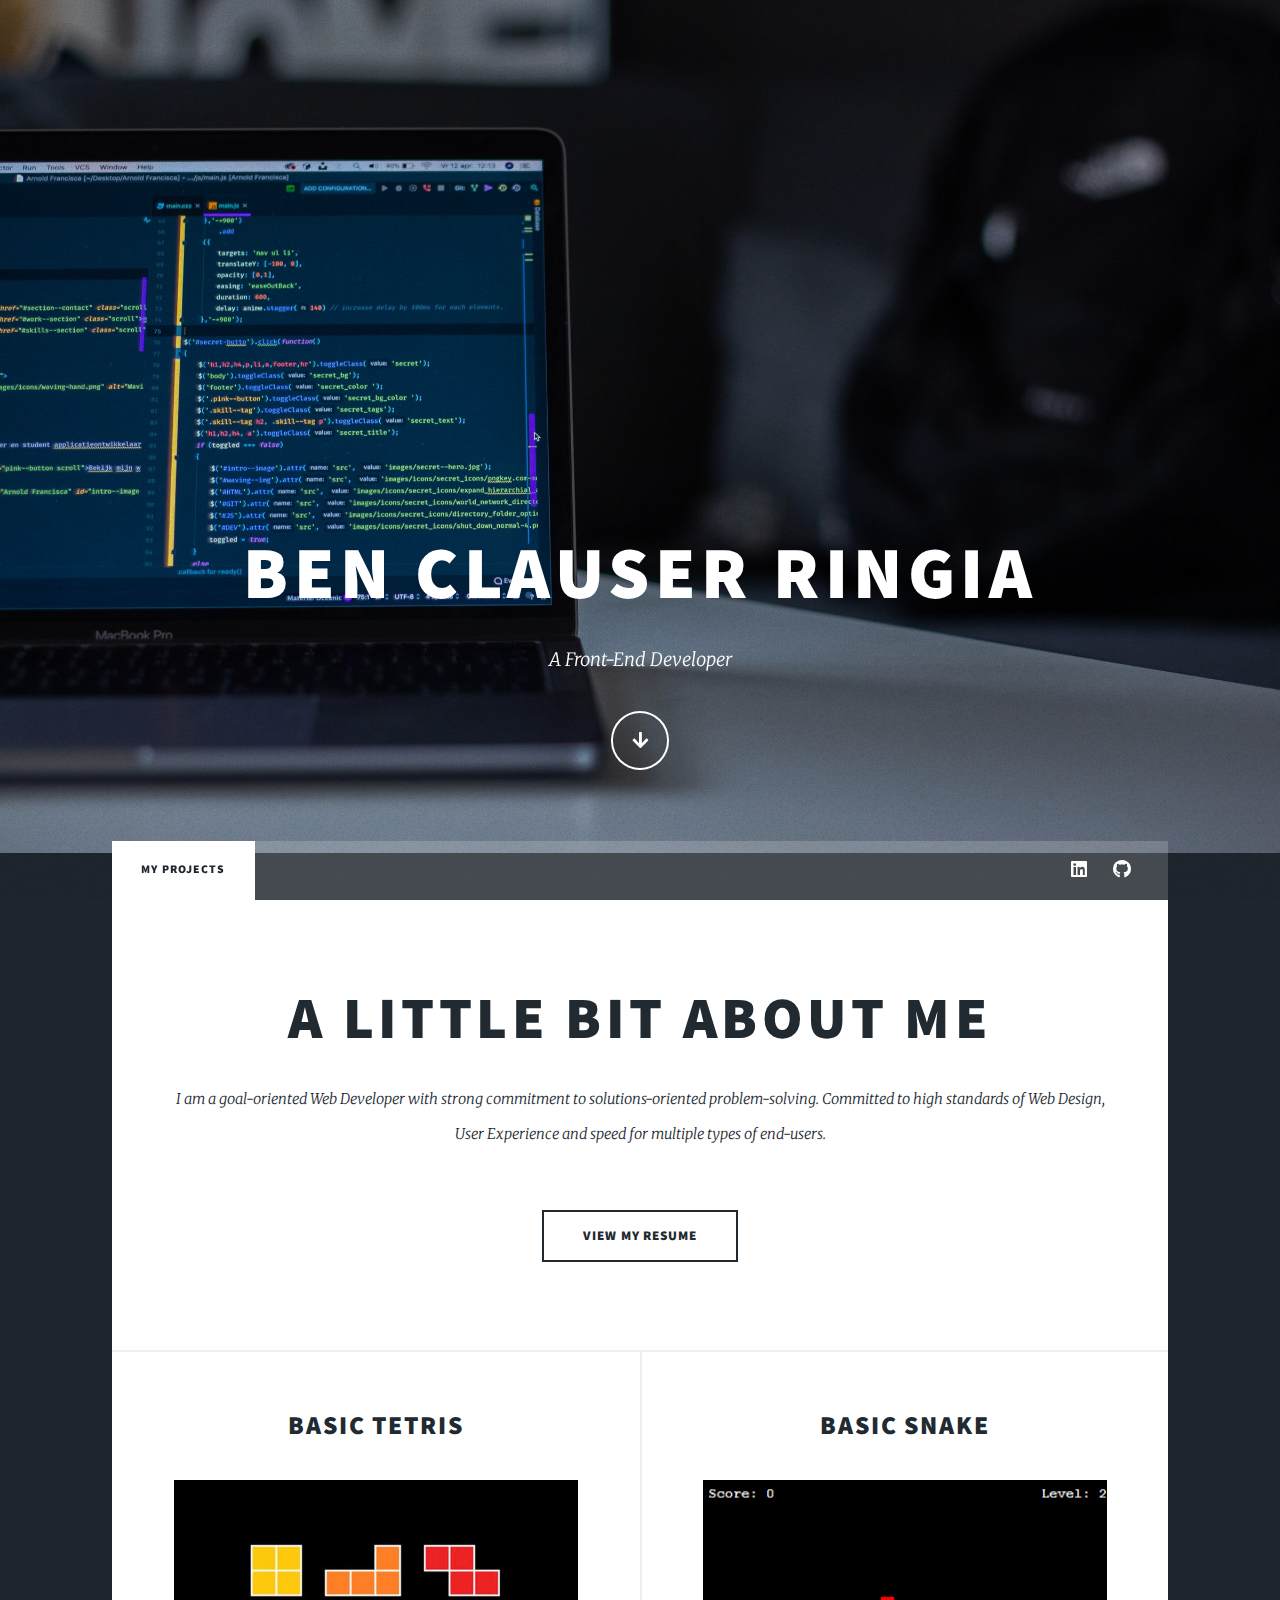
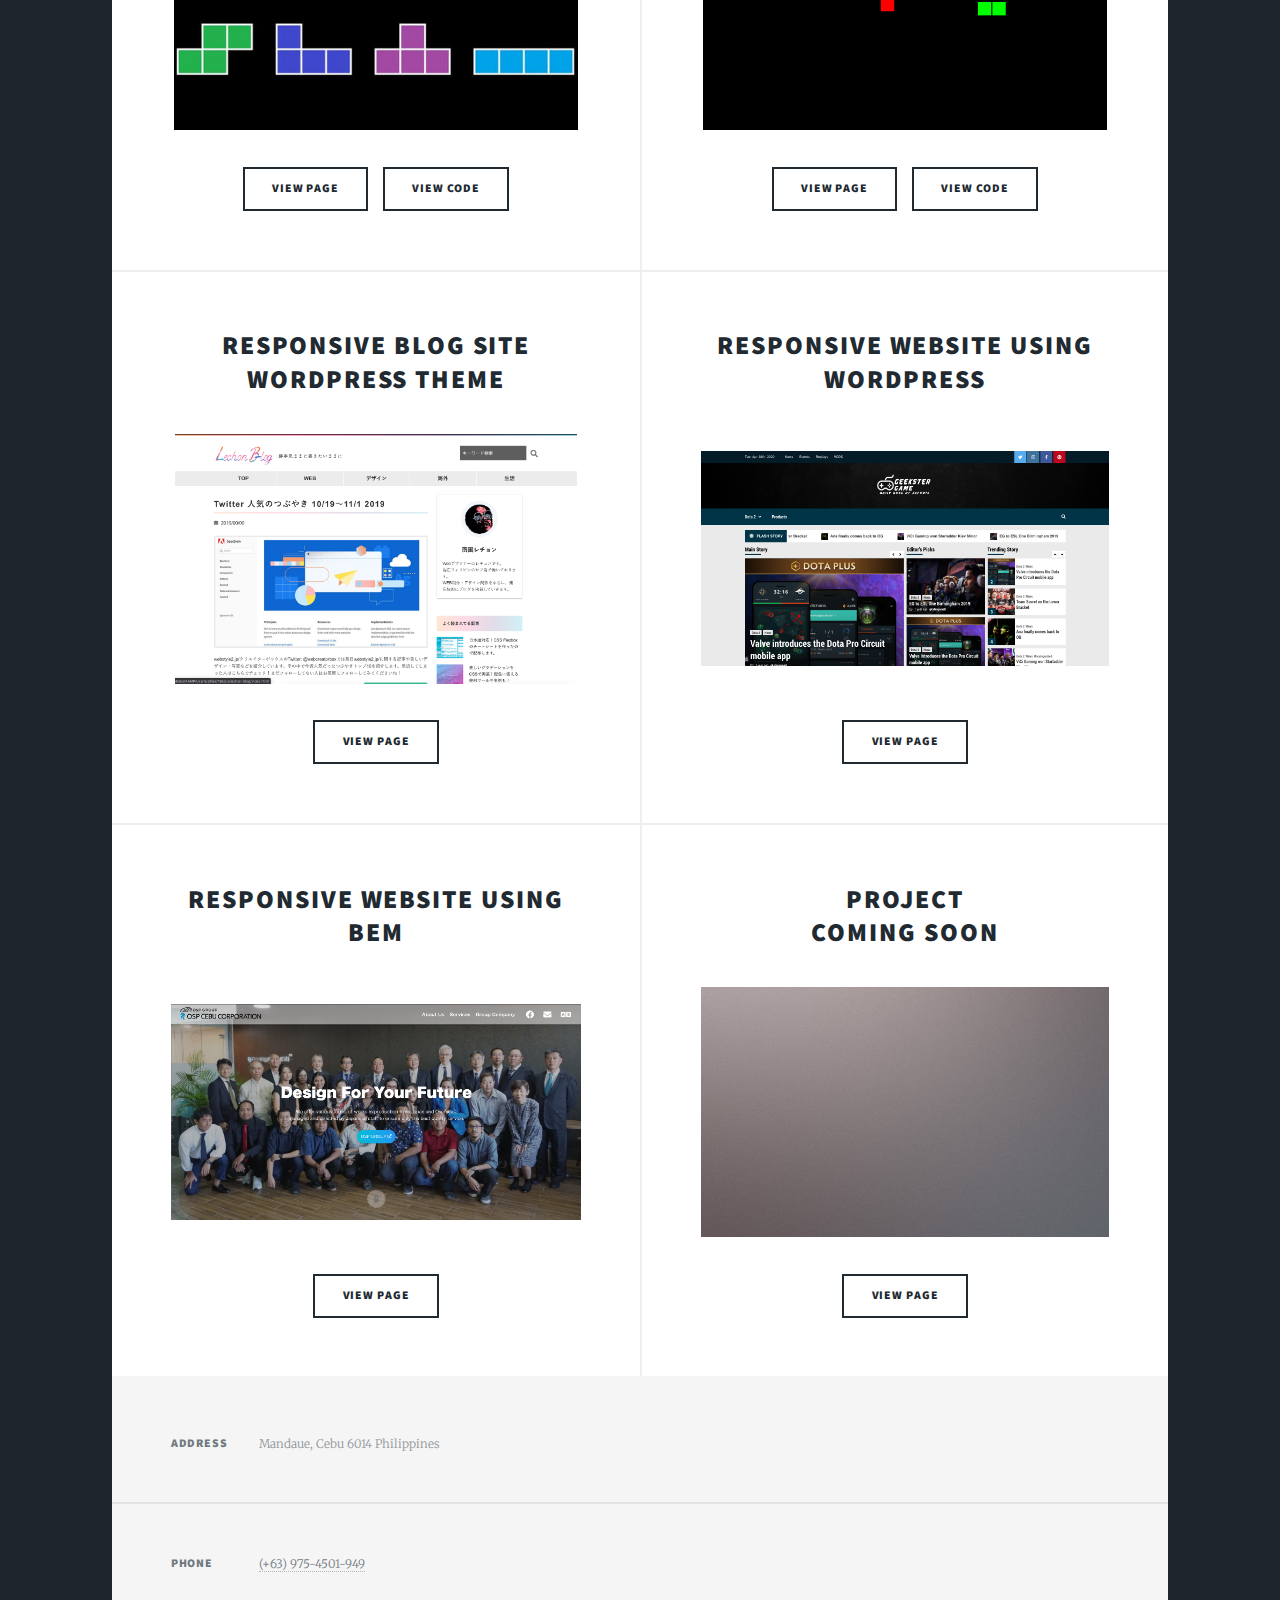
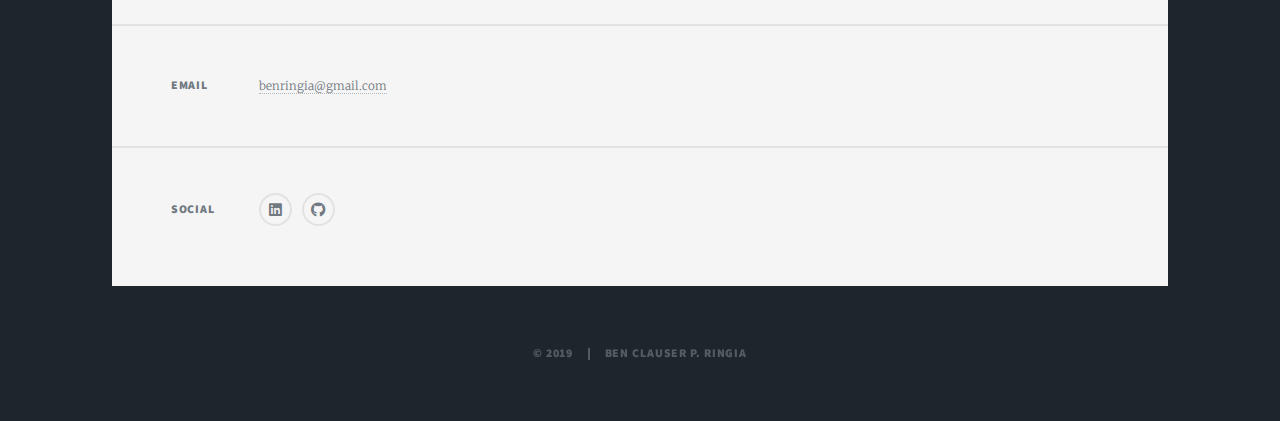
<file: index.html>
<!DOCTYPE HTML>
<html>
	<head>
		<title>Ben Clauser Ringia</title>
		<meta charset="utf-8" />
		<meta name="viewport" content="width=device-width, initial-scale=1, user-scalable=no" />
		<link rel="stylesheet" href="assets/css/main.css" />
		<noscript><link rel="stylesheet" href="assets/css/noscript.css" /></noscript>
	</head>
	<body class="is-preload">

		<!-- Wrapper -->
			<div id="wrapper" class="fade-in">

				<!-- Intro -->
					<div id="intro">
						<h1>Ben Clauser Ringia</h1>
						<p>A Front-End Developer</p>
						<ul class="actions">
							<li><a href="#header" class="button icon solid solo fa-arrow-down scrolly">Continue</a></li>
						</ul>
					</div>

				<!-- Header -->
					<header id="header">
						<a href="index.html" class="logo">My Portfolio</a>
					</header>

				<!-- Nav -->
					<nav id="nav">
						<ul class="links">
							<li class="active"><a href="index.html">My Projects</a></li>
							<!-- <li><a href="generic.html">Generic Page</a></li>
							<li><a href="elements.html">Elements Reference</a></li> -->
						</ul>
						<ul class="icons">
							<!-- <li><a href="#" class="icon brands fa-twitter" target="_blank"><span class="label">Twitter</span></a></li>
							<li><a href="#" class="icon brands fa-facebook-f" target="_blank"><span class="label">Facebook</span></a></li> -->
							<li><a href="https://www.linkedin.com/in/benringia/" class="icon brands fa-linkedin" target="_blank"><span class="label">LinkedIn</span></a></li>
							<li><a href="https://github.com/benringia" class="icon brands fa-github" target="_blank"><span class="label">GitHub</span></a></li>
						</ul>
					</nav>

				<!-- Main -->
					<div id="main">

						<!-- Featured Post -->
							<article class="post featured">
								<header class="major">
									<h2>A little bit about me</h2>
									<p>I am a goal-oriented Web Developer with strong commitment to solutions-oriented problem-solving. Committed to high standards of Web Design, User Experience and speed for multiple types of end-users. </p>
								</header>
								<ul class="actions special">
									<li><a href="#" class="button large">View My Resume</a></li>
								</ul>
							</article>

						<!-- Posts -->
							<section class="posts">
								<article>
									<header>
										<h2><a href="projects/tetris.html" target="_blank">Basic Tetris</a></h2>
									</header>
									<a href="projects/tetris.html" target="_blank" class="image fit"><img src="images/tetris.jpg" alt="" /></a>
									<ul class="actions special">
										<li><a href="projects/tetris.html" target="_blank" class="button">View Page</a></li>
										<li><a href="https://github.com/benringia/Tetris-game-HTML/blob/master/tetris.html" target="_blank" class="button">View Code</a></li>
									</ul>
								</article>
								<article>
									<header>
										<h2><a href="#">Basic Snake</a></h2>
									</header>
									<a href="#" class="image fit"><img src="images/snake_v1.png" alt="" /></a>
									<ul class="actions special">
										<li><a href="projects/snake.html" target="_blank" class="button">View Page</a></li>
										<li><a href="https://github.com/benringia/Snake-Game_HTML/blob/master/snake.html" target="_blank" class="button">View Code</a></li>
									</ul>
								</article>
								<article>
									<header>
										<h2><a href="lechon/index.html" target="_blank">Responsive BLOG site Wordpress Theme</a></h2>
									</header>
									<a href="lechon/index.html" target="_blank" class="image fit"><img src="images/res-wrd-theme.png" alt="" /></a>
									<ul class="actions special">
										<li><a href="lechon/index.html" target="_blank" class="button">View Page</a></li>
									</ul>
								</article>
								<article>
									<header>
										<h2><a href="http://www.geekstergame.com/" target="_blank">Responsive Website Using Wordpress</a></h2>
									</header>
									<a href="http://www.geekstergame.com/" target="_blank" class="image fit"><img src="images/res-page-wordpress.png" alt="" /></a>
									<ul class="actions special">
										<li><a href="http://www.geekstergame.com/" target="_blank" class="button">View Page</a></li>
									</ul>
								</article>
								<article>
									<header>
										<h2><a href="projects/osp-design/index.html" target="_blank">Responsive Website Using BEM</a></h2>
									</header>
									<a href="projects/osp-design/index.html" target="_blank" class="image fit"><img src="images/res-page.png" alt="" /></a>
									<ul class="actions special">
										<li><a href="osp-design/index.html" target="_blank" class="button">View Page</a></li>
									</ul>
								</article>
								<article>
									<header>
										<h2><a href="#">Project<br />
										Coming soon</a></h2>
									</header>
									<a href="#" class="image fit"><img src="images/pic07.jpg" alt="" /></a>
									<ul class="actions special">
										<li><a href="#" class="button">View Page</a></li>
									</ul>
								</article>
							</section>

						<!-- Footer -->
							<!-- <footer>
								<div class="pagination">
									<a href="#" class="previous">Prev</a>
									<a href="#" class="page active">1</a>
									<a href="#" class="page">2</a>
									<a href="#" class="page">3</a>
									<span class="extra">&hellip;</span>
									<a href="#" class="page">8</a>
									<a href="#" class="page">9</a>
									<a href="#" class="page">10</a>
									<a href="#" class="next">Next</a>
								</div>
							</footer> -->

					</div>

				<!-- Footer -->
					<footer id="footer">
						<!-- <section>
							<form method="post" action="#">
								<div class="fields">
									<div class="field">
										<label for="name">Name</label>
										<input type="text" name="name" id="name" />
									</div>
									<div class="field">
										<label for="email">Email</label>
										<input type="text" name="email" id="email" />
									</div>
									<div class="field">
										<label for="message">Message</label>
										<textarea name="message" id="message" rows="3"></textarea>
									</div>
								</div>
								<ul class="actions">
									<li><input type="submit" value="Send Message" /></li>
								</ul>
							</form>
						</section> -->
						<section class="split contact">
							<section class="alt">
								<h3>Address</h3>
								<p>Mandaue, Cebu 6014 Philippines</p>
							</section>
							<section>
								<h3>Phone</h3>
								<p><a href="#">(+63) 975-4501-949</a></p>
							</section>
							<section>
								<h3>Email</h3>
								<p><a href="#">benringia@gmail.com</a></p>
							</section>
							<section>
								<h3>Social</h3>
								<ul class="icons alt">
									<!-- <li><a href="#" class="icon brands alt fa-twitter" target="_blank"><span class="label">Twitter</span></a></li>
									<li><a href="#" class="icon brands alt fa-facebook-f" target="_blank"><span class="label">Facebook</span></a></li> -->
									<li><a href="https://www.linkedin.com/in/benringia/" target="_blank" class="icon brands alt fa-linkedin"><span class="label">Linked-In</span></a></li>
									<li><a href="https://github.com/benringia" class="icon brands alt fa-github" target="_blank"><span class="label">GitHub</span></a></li>
								</ul>
							</section>
						</section>
					</footer>

				<!-- Copyright -->
					<div id="copyright">
						<ul><li>&copy; 2019</li><li>Ben Clauser P. Ringia</a></li></ul>
					</div>

			</div>

		<!-- Scripts -->
			<script src="assets/js/jquery.min.js"></script>
			<script src="assets/js/jquery.scrollex.min.js"></script>
			<script src="assets/js/jquery.scrolly.min.js"></script>
			<script src="assets/js/browser.min.js"></script>
			<script src="assets/js/breakpoints.min.js"></script>
			<script src="assets/js/util.js"></script>
			<script src="assets/js/main.js"></script>

	</body>
</html>
</file>
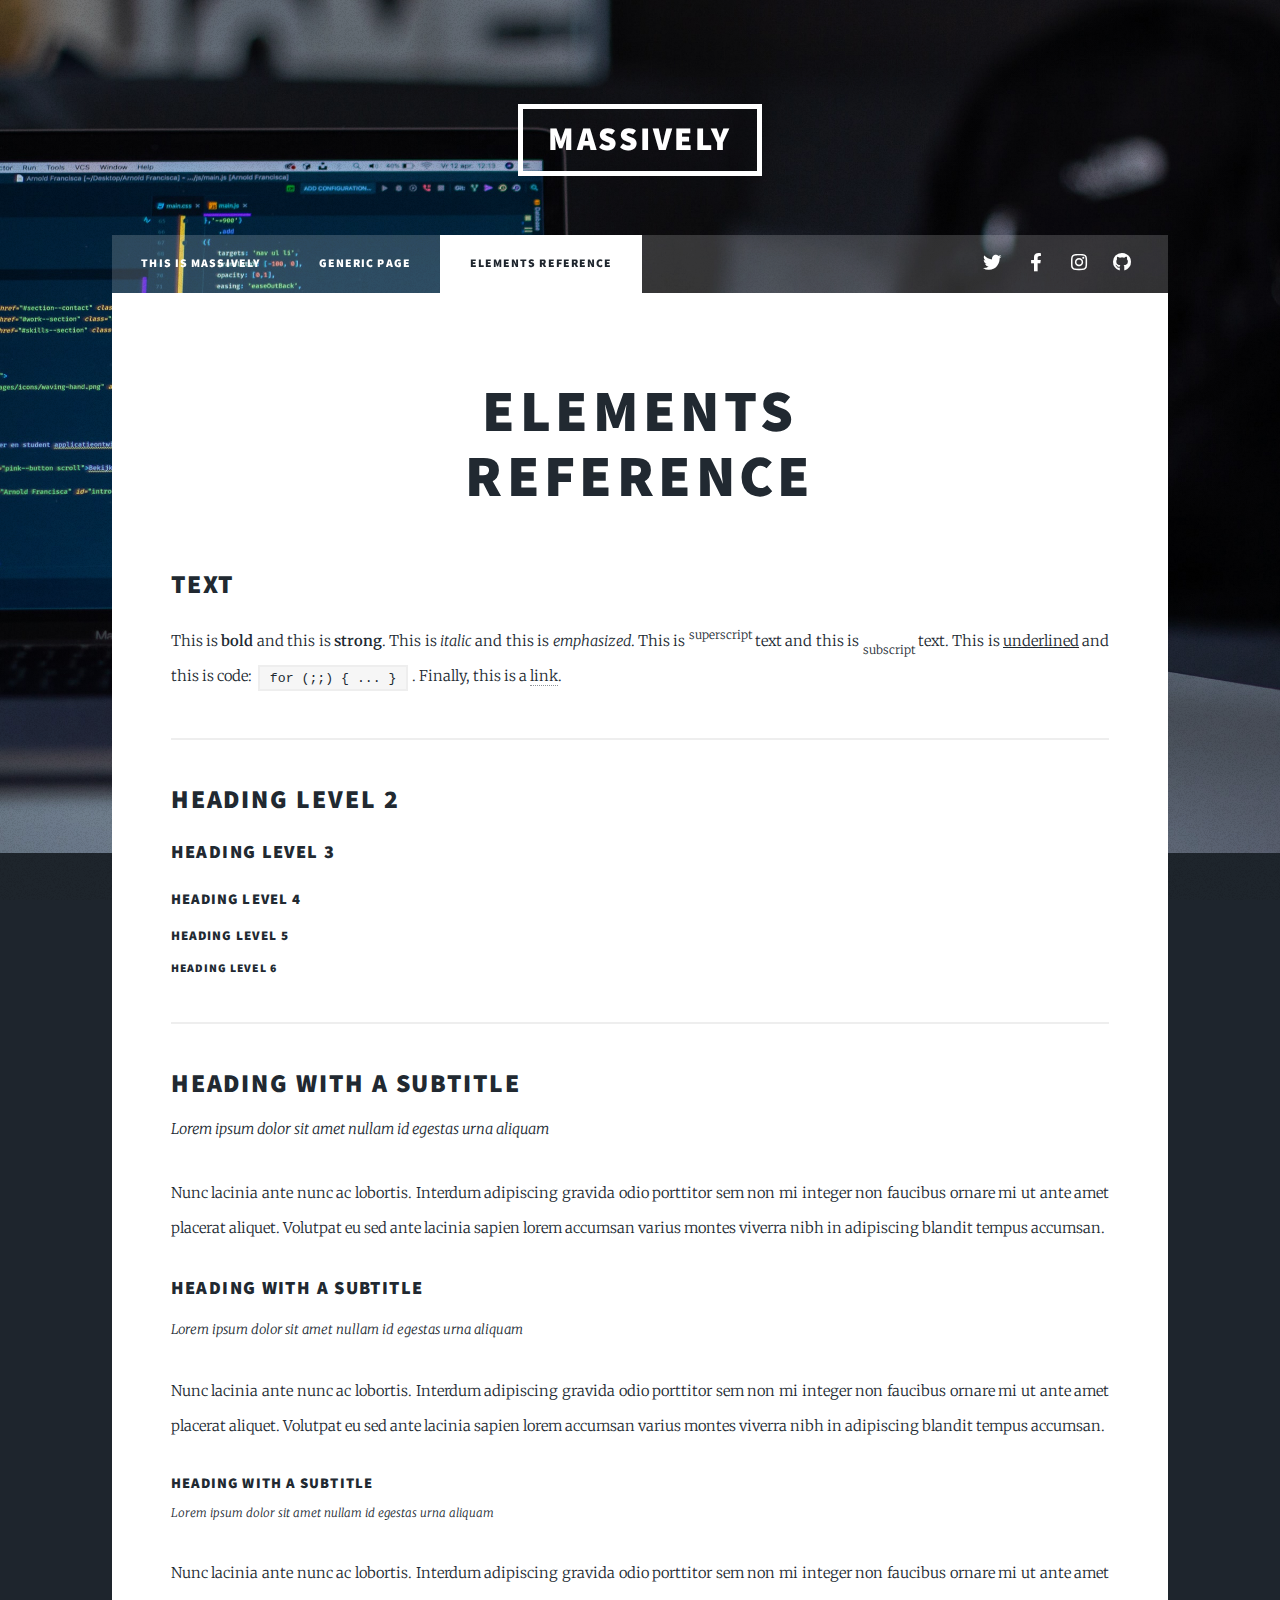
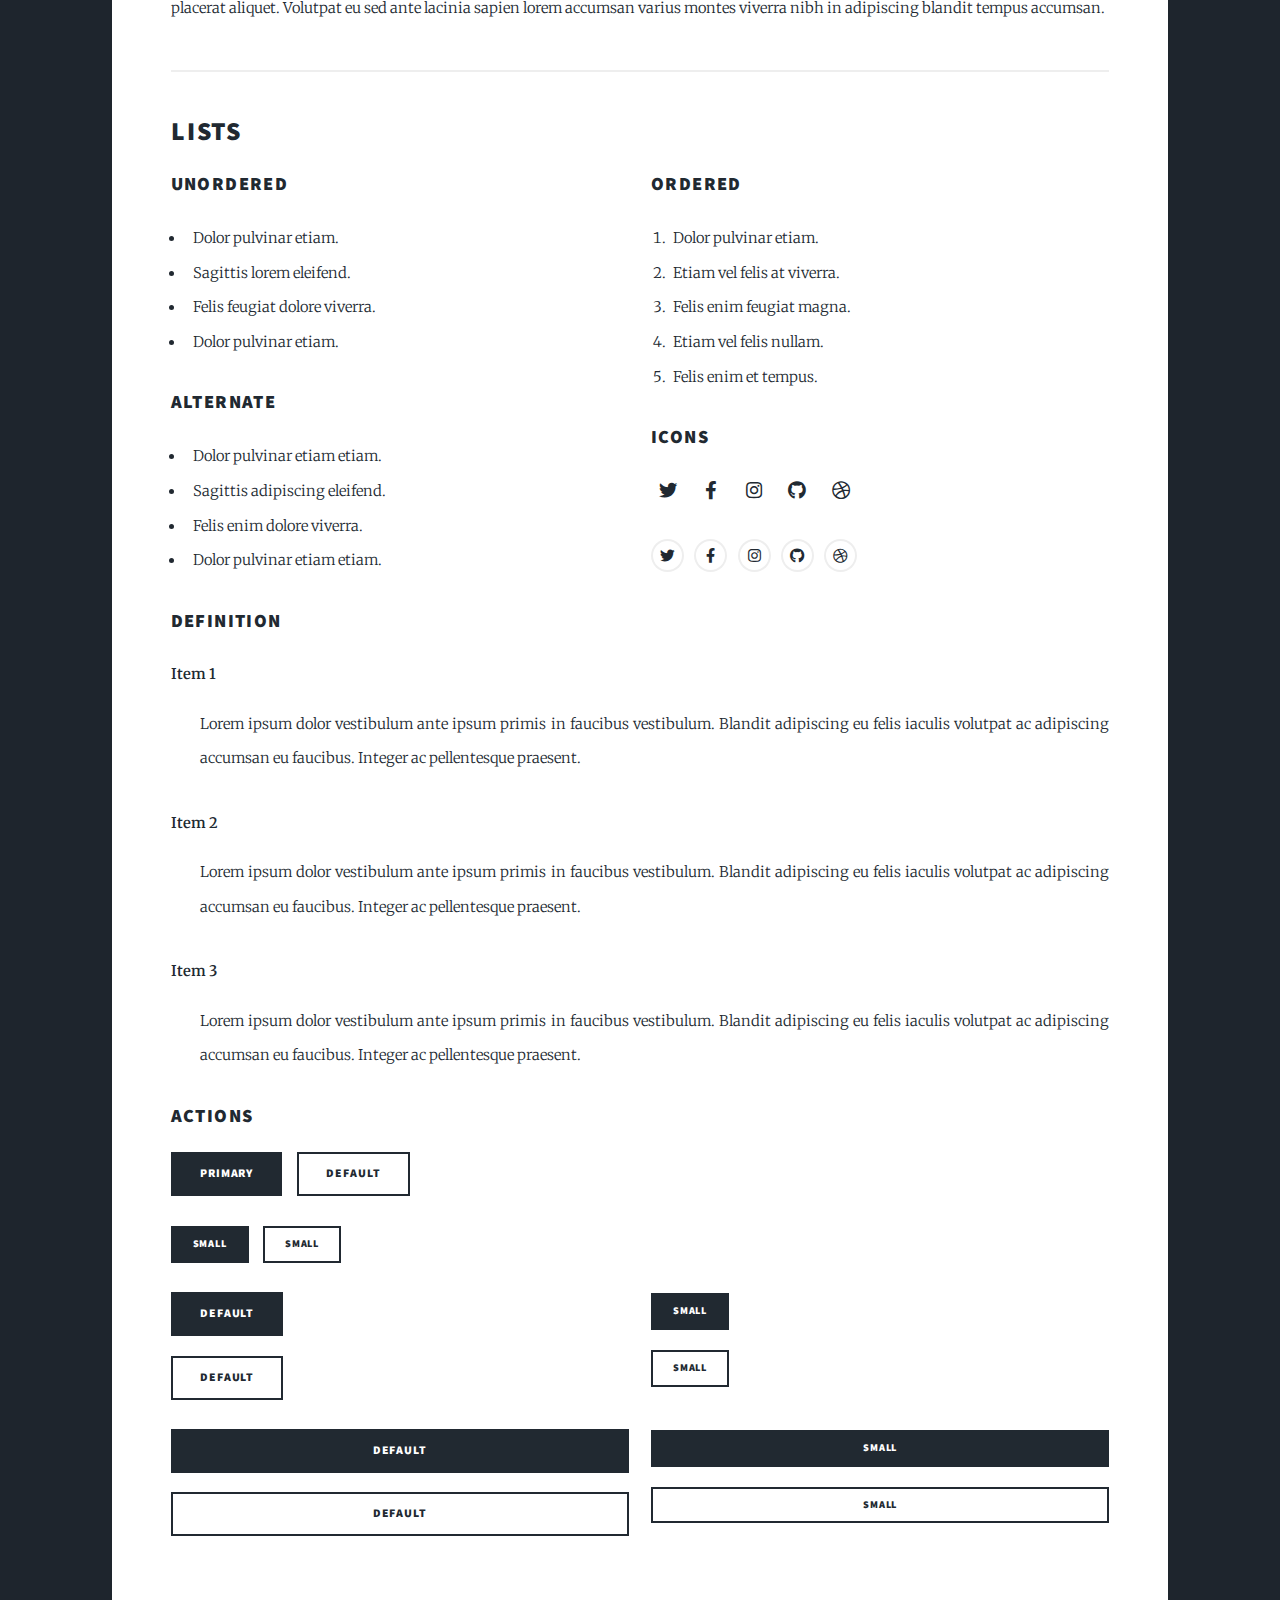
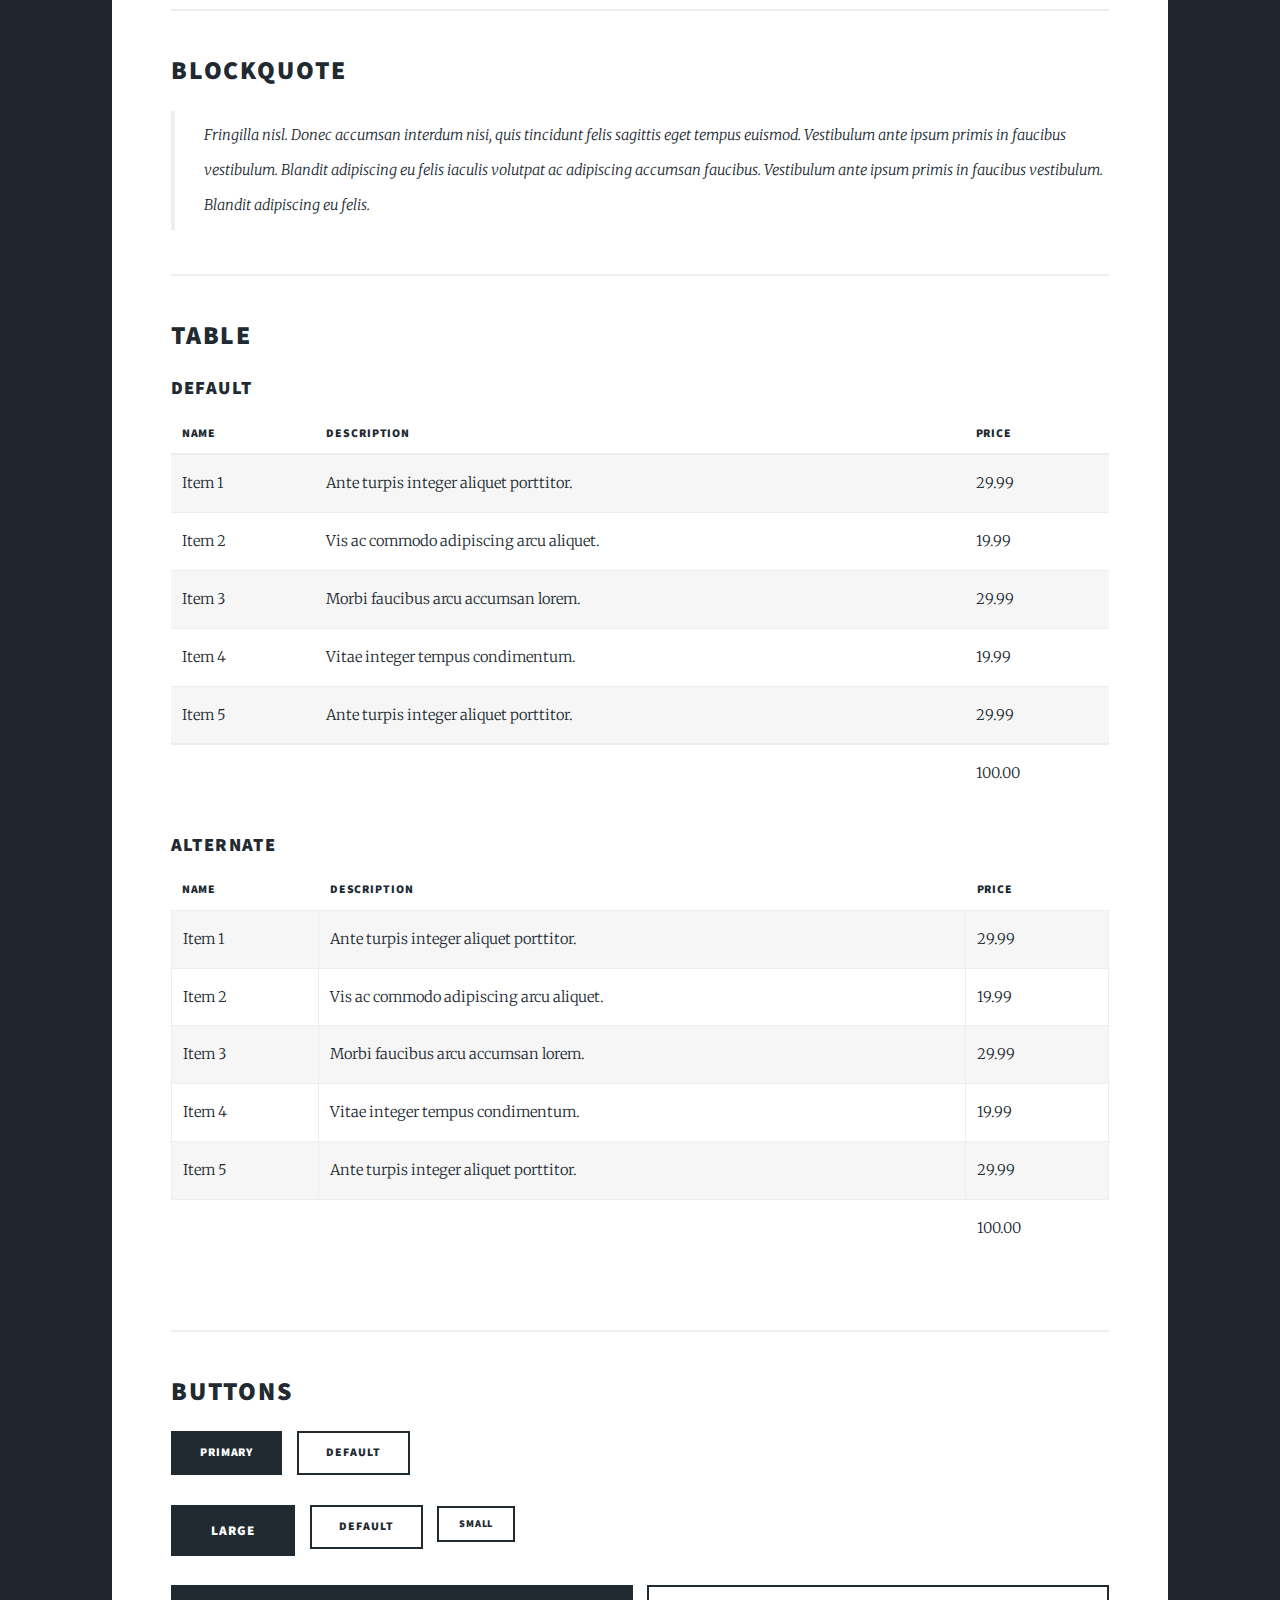
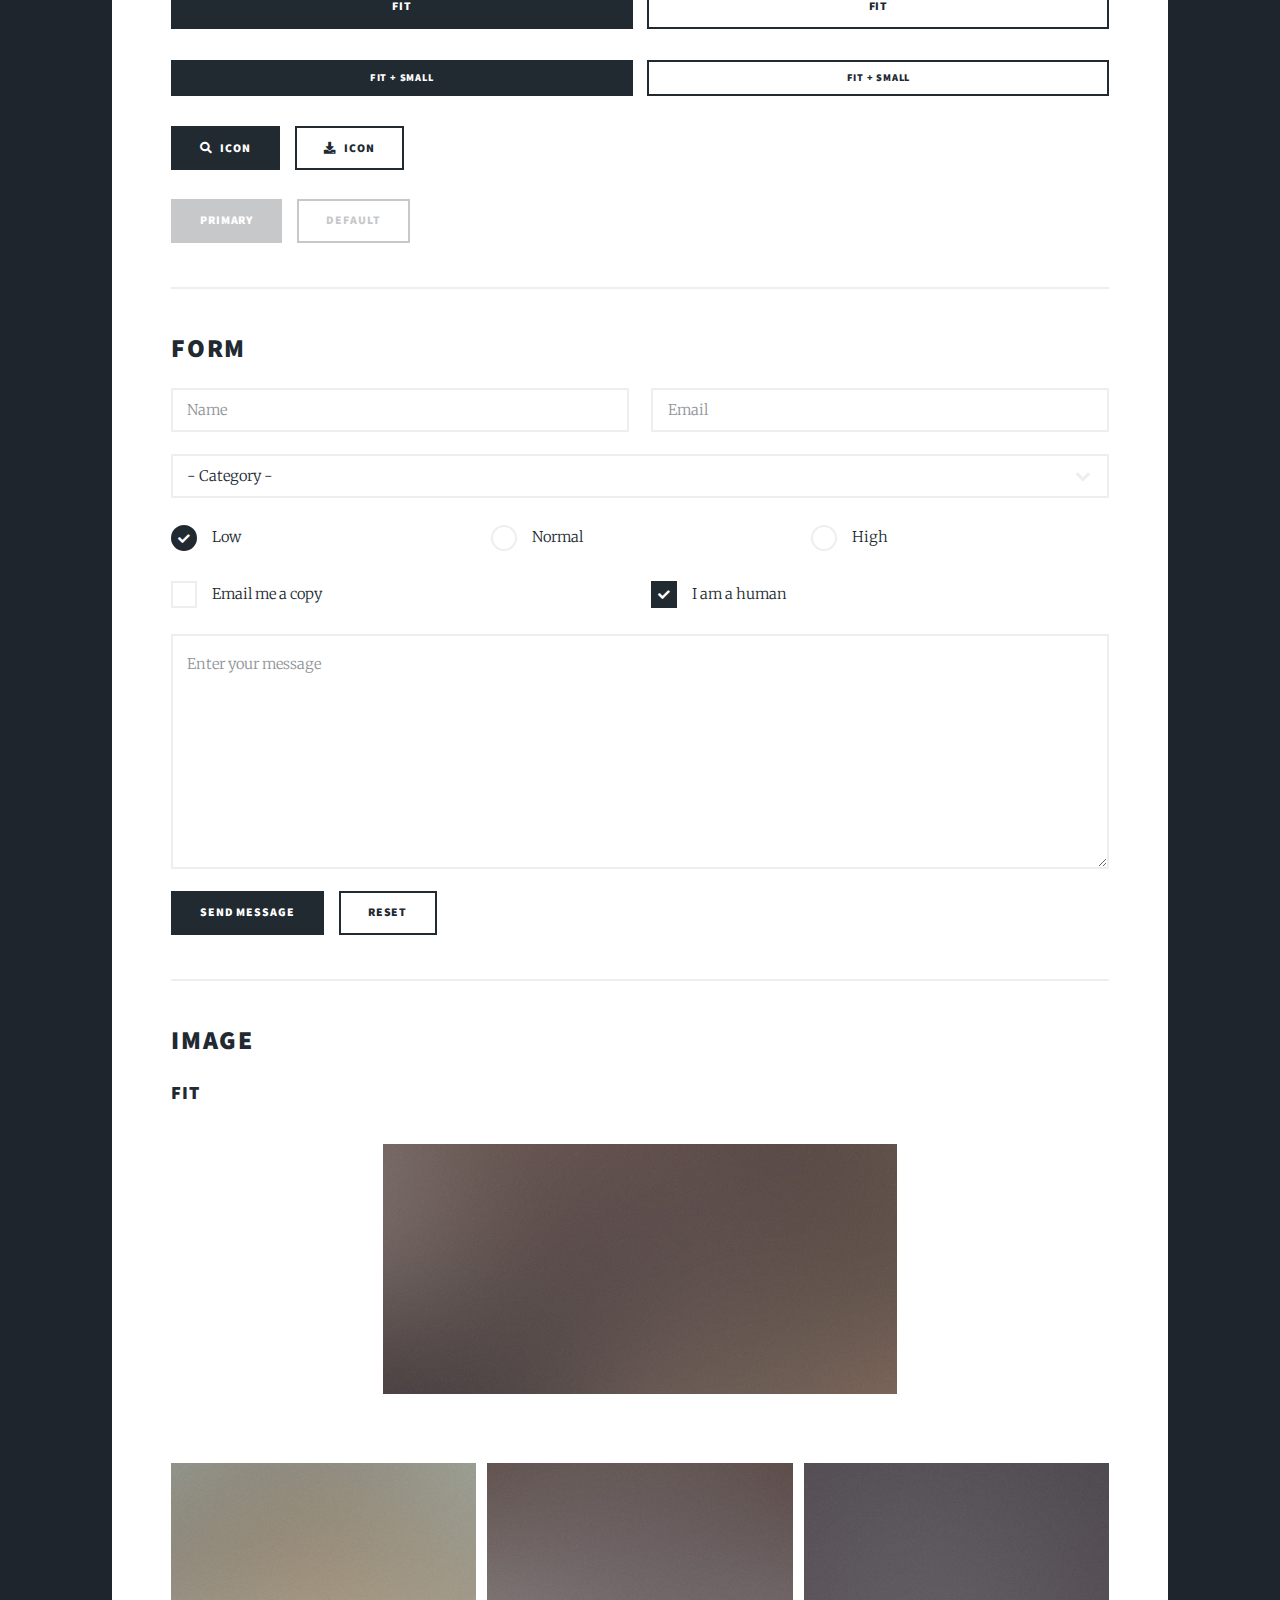
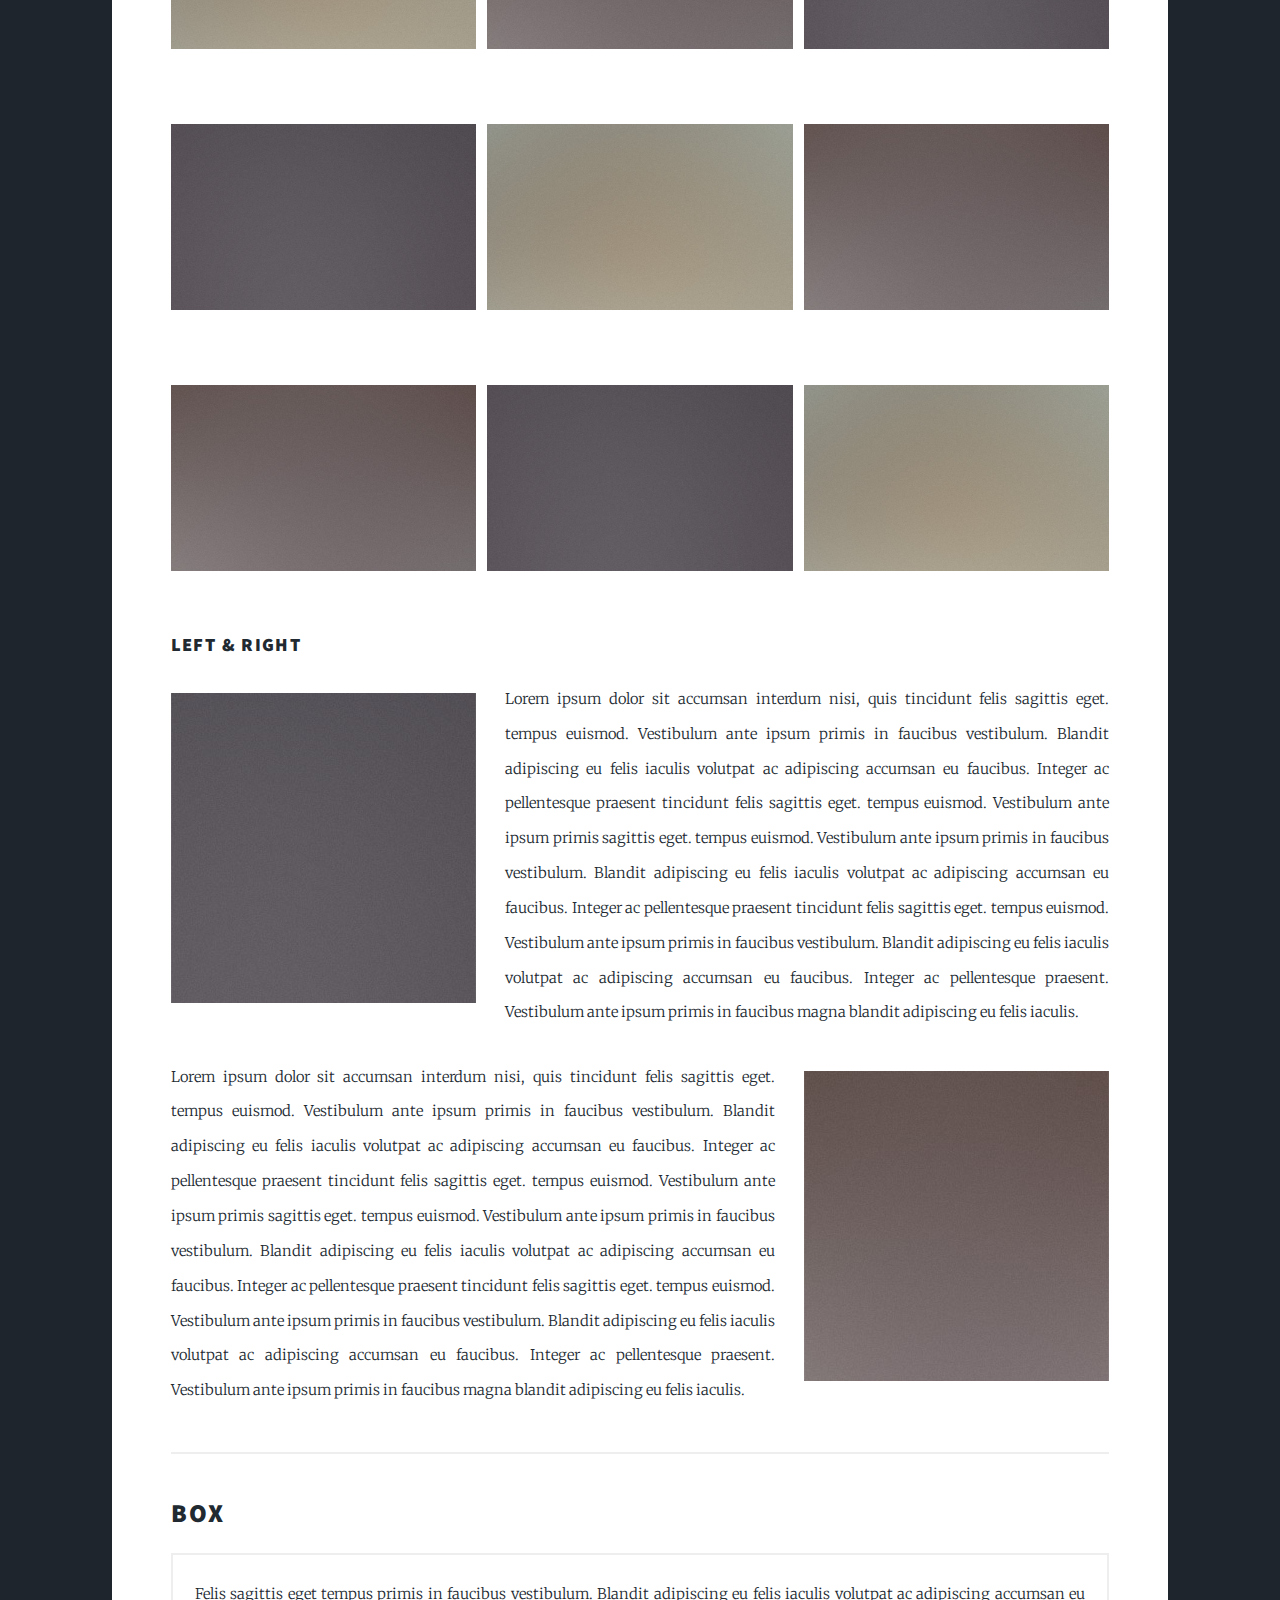
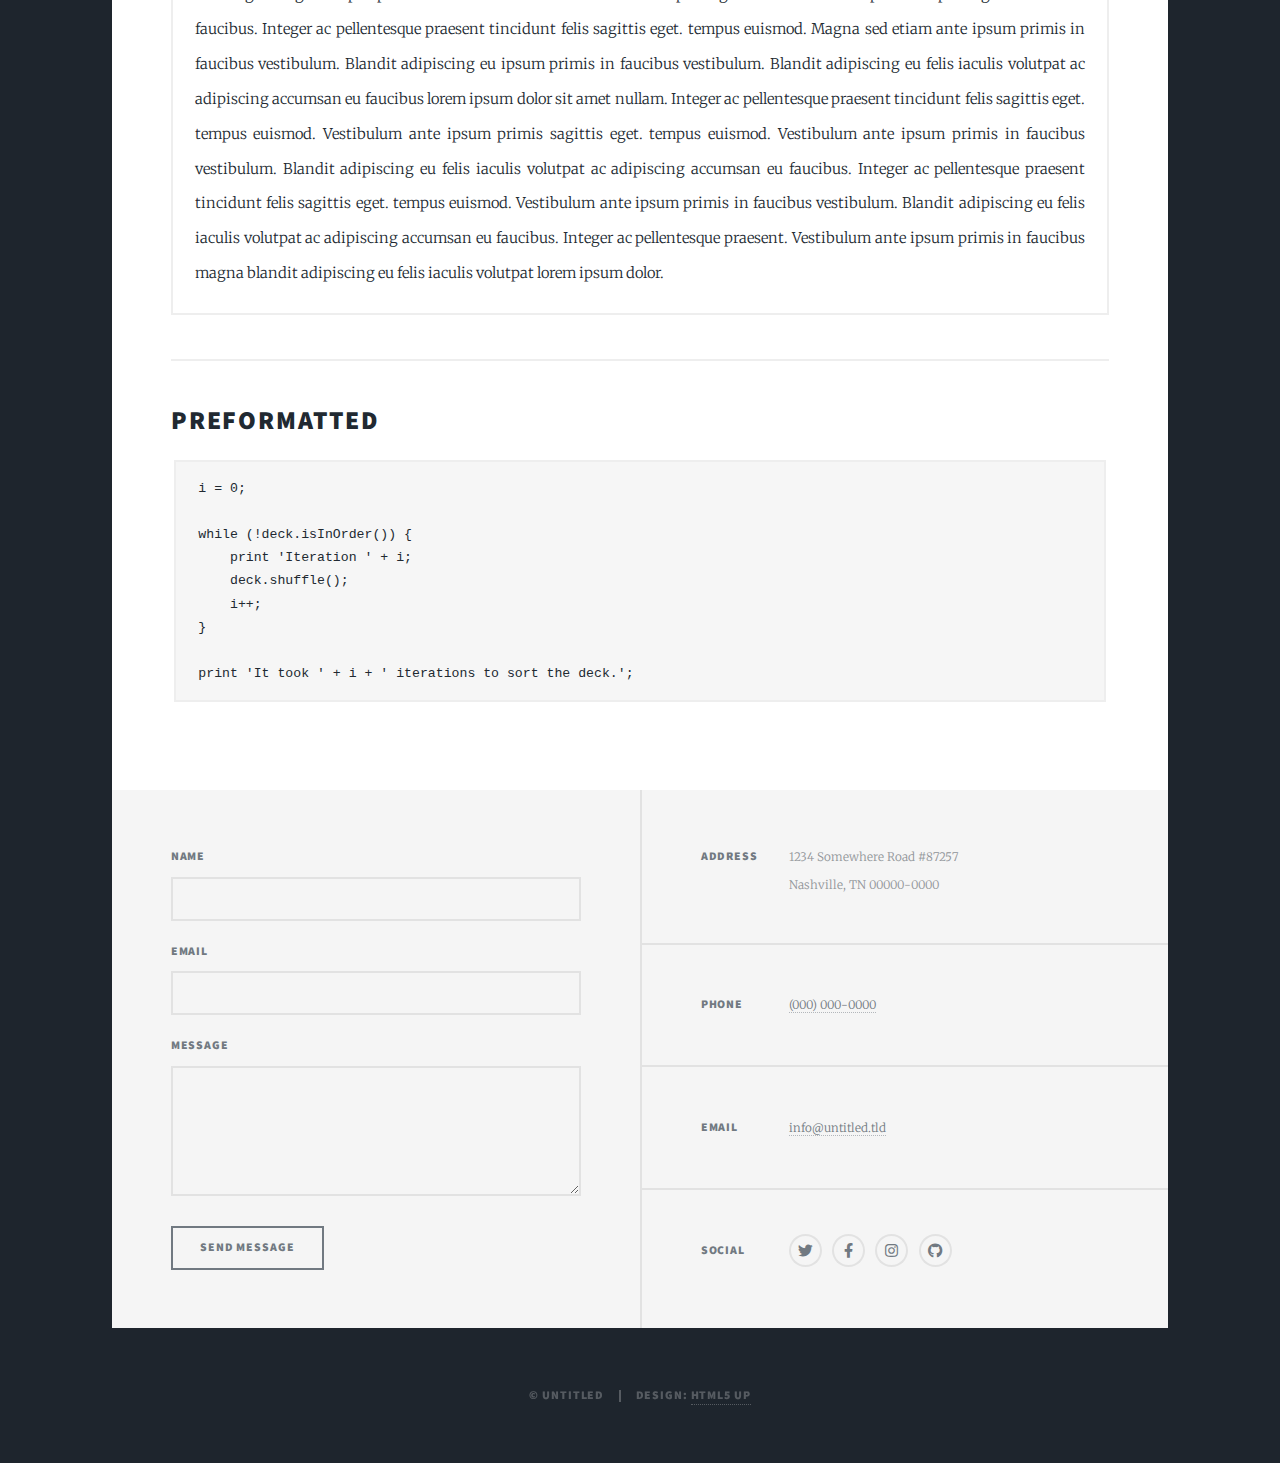
<file: elements.html>
<!DOCTYPE HTML>
<!--
	Massively by HTML5 UP
	html5up.net | @ajlkn
	Free for personal and commercial use under the CCA 3.0 license (html5up.net/license)
-->
<html>
	<head>
		<title>Elements Reference - Massively by HTML5 UP</title>
		<meta charset="utf-8" />
		<meta name="viewport" content="width=device-width, initial-scale=1, user-scalable=no" />
		<link rel="stylesheet" href="assets/css/main.css" />
		<noscript><link rel="stylesheet" href="assets/css/noscript.css" /></noscript>
	</head>
	<body class="is-preload">

		<!-- Wrapper -->
			<div id="wrapper">

				<!-- Header -->
					<header id="header">
						<a href="index.html" class="logo">Massively</a>
					</header>

				<!-- Nav -->
					<nav id="nav">
						<ul class="links">
							<li><a href="index.html">This is Massively</a></li>
							<li><a href="generic.html">Generic Page</a></li>
							<li class="active"><a href="elements.html">Elements Reference</a></li>
						</ul>
						<ul class="icons">
							<li><a href="#" class="icon brands fa-twitter"><span class="label">Twitter</span></a></li>
							<li><a href="#" class="icon brands fa-facebook-f"><span class="label">Facebook</span></a></li>
							<li><a href="#" class="icon brands fa-instagram"><span class="label">Instagram</span></a></li>
							<li><a href="#" class="icon brands fa-github"><span class="label">GitHub</span></a></li>
						</ul>
					</nav>

				<!-- Main -->
					<div id="main">

						<!-- Post -->
							<section class="post">
								<header class="major">
									<h1>Elements<br />
									Reference</h1>
								</header>

								<!-- Text stuff -->
									<h2>Text</h2>
									<p>This is <b>bold</b> and this is <strong>strong</strong>. This is <i>italic</i> and this is <em>emphasized</em>.
									This is <sup>superscript</sup> text and this is <sub>subscript</sub> text.
									This is <u>underlined</u> and this is code: <code>for (;;) { ... }</code>.
									Finally, this is a <a href="#">link</a>.</p>
									<hr />
									<h2>Heading Level 2</h2>
									<h3>Heading Level 3</h3>
									<h4>Heading Level 4</h4>
									<h5>Heading Level 5</h5>
									<h6>Heading Level 6</h6>
									<hr />
									<header>
										<h2>Heading with a Subtitle</h2>
										<p>Lorem ipsum dolor sit amet nullam id egestas urna aliquam</p>
									</header>
									<p>Nunc lacinia ante nunc ac lobortis. Interdum adipiscing gravida odio porttitor sem non mi integer non faucibus ornare mi ut ante amet placerat aliquet. Volutpat eu sed ante lacinia sapien lorem accumsan varius montes viverra nibh in adipiscing blandit tempus accumsan.</p>
									<header>
										<h3>Heading with a Subtitle</h3>
										<p>Lorem ipsum dolor sit amet nullam id egestas urna aliquam</p>
									</header>
									<p>Nunc lacinia ante nunc ac lobortis. Interdum adipiscing gravida odio porttitor sem non mi integer non faucibus ornare mi ut ante amet placerat aliquet. Volutpat eu sed ante lacinia sapien lorem accumsan varius montes viverra nibh in adipiscing blandit tempus accumsan.</p>
									<header>
										<h4>Heading with a Subtitle</h4>
										<p>Lorem ipsum dolor sit amet nullam id egestas urna aliquam</p>
									</header>
									<p>Nunc lacinia ante nunc ac lobortis. Interdum adipiscing gravida odio porttitor sem non mi integer non faucibus ornare mi ut ante amet placerat aliquet. Volutpat eu sed ante lacinia sapien lorem accumsan varius montes viverra nibh in adipiscing blandit tempus accumsan.</p>

									<hr />

								<!-- Lists -->
									<h2>Lists</h2>
									<div class="row">
										<div class="col-6 col-12-small">

											<h3>Unordered</h3>
											<ul>
												<li>Dolor pulvinar etiam.</li>
												<li>Sagittis lorem eleifend.</li>
												<li>Felis feugiat dolore viverra.</li>
												<li>Dolor pulvinar etiam.</li>
											</ul>

											<h3>Alternate</h3>
											<ul class="alt">
												<li>Dolor pulvinar etiam etiam.</li>
												<li>Sagittis adipiscing eleifend.</li>
												<li>Felis enim dolore viverra.</li>
												<li>Dolor pulvinar etiam etiam.</li>
											</ul>

										</div>
										<div class="col-6 col-12-small">

											<h3>Ordered</h3>
											<ol>
												<li>Dolor pulvinar etiam.</li>
												<li>Etiam vel felis at viverra.</li>
												<li>Felis enim feugiat magna.</li>
												<li>Etiam vel felis nullam.</li>
												<li>Felis enim et tempus.</li>
											</ol>

											<h3>Icons</h3>
											<ul class="icons">
												<li><a href="#" class="icon brands fa-twitter"><span class="label">Twitter</span></a></li>
												<li><a href="#" class="icon brands fa-facebook-f"><span class="label">Facebook</span></a></li>
												<li><a href="#" class="icon brands fa-instagram"><span class="label">Instagram</span></a></li>
												<li><a href="#" class="icon brands fa-github"><span class="label">Github</span></a></li>
												<li><a href="#" class="icon brands fa-dribbble"><span class="label">Dribbble</span></a></li>
											</ul>
											<ul class="icons alt">
												<li><a href="#" class="icon brands alt fa-twitter"><span class="label">Twitter</span></a></li>
												<li><a href="#" class="icon brands alt fa-facebook-f"><span class="label">Facebook</span></a></li>
												<li><a href="#" class="icon brands alt fa-instagram"><span class="label">Instagram</span></a></li>
												<li><a href="#" class="icon brands alt fa-github"><span class="label">Github</span></a></li>
												<li><a href="#" class="icon brands alt fa-dribbble"><span class="label">Dribbble</span></a></li>
											</ul>

										</div>
									</div>
									<h3>Definition</h3>
									<dl>
										<dt>Item 1</dt>
										<dd>
											<p>Lorem ipsum dolor vestibulum ante ipsum primis in faucibus vestibulum. Blandit adipiscing eu felis iaculis volutpat ac adipiscing accumsan eu faucibus. Integer ac pellentesque praesent.</p>
										</dd>
										<dt>Item 2</dt>
										<dd>
											<p>Lorem ipsum dolor vestibulum ante ipsum primis in faucibus vestibulum. Blandit adipiscing eu felis iaculis volutpat ac adipiscing accumsan eu faucibus. Integer ac pellentesque praesent.</p>
										</dd>
										<dt>Item 3</dt>
										<dd>
											<p>Lorem ipsum dolor vestibulum ante ipsum primis in faucibus vestibulum. Blandit adipiscing eu felis iaculis volutpat ac adipiscing accumsan eu faucibus. Integer ac pellentesque praesent.</p>
										</dd>
									</dl>

									<h3>Actions</h3>
									<ul class="actions">
										<li><a href="#" class="button primary">Primary</a></li>
										<li><a href="#" class="button">Default</a></li>
									</ul>
									<ul class="actions small">
										<li><a href="#" class="button primary small">Small</a></li>
										<li><a href="#" class="button small">Small</a></li>
									</ul>
									<div class="row">
										<div class="col-6 col-12-small">
											<ul class="actions stacked">
												<li><a href="#" class="button primary">Default</a></li>
												<li><a href="#" class="button">Default</a></li>
											</ul>
										</div>
										<div class="col-6 col-12-small">
											<ul class="actions stacked">
												<li><a href="#" class="button primary small">Small</a></li>
												<li><a href="#" class="button small">Small</a></li>
											</ul>
										</div>
									</div>
									<div class="row">
										<div class="col-6 col-12-small">
											<ul class="actions stacked">
												<li><a href="#" class="button primary fit">Default</a></li>
												<li><a href="#" class="button fit">Default</a></li>
											</ul>
										</div>
										<div class="col-6 col-12-small">
											<ul class="actions stacked">
												<li><a href="#" class="button primary small fit">Small</a></li>
												<li><a href="#" class="button small fit">Small</a></li>
											</ul>
										</div>
									</div>

									<hr />

								<!-- Blockquote -->
									<h2>Blockquote</h2>
									<blockquote>Fringilla nisl. Donec accumsan interdum nisi, quis tincidunt felis sagittis eget tempus euismod. Vestibulum ante ipsum primis in faucibus vestibulum. Blandit adipiscing eu felis iaculis volutpat ac adipiscing accumsan faucibus. Vestibulum ante ipsum primis in faucibus vestibulum. Blandit adipiscing eu felis.</blockquote>

									<hr />

								<!-- Table -->
									<h2>Table</h2>

									<h3>Default</h3>
									<div class="table-wrapper">
										<table>
											<thead>
												<tr>
													<th>Name</th>
													<th>Description</th>
													<th>Price</th>
												</tr>
											</thead>
											<tbody>
												<tr>
													<td>Item 1</td>
													<td>Ante turpis integer aliquet porttitor.</td>
													<td>29.99</td>
												</tr>
												<tr>
													<td>Item 2</td>
													<td>Vis ac commodo adipiscing arcu aliquet.</td>
													<td>19.99</td>
												</tr>
												<tr>
													<td>Item 3</td>
													<td> Morbi faucibus arcu accumsan lorem.</td>
													<td>29.99</td>
												</tr>
												<tr>
													<td>Item 4</td>
													<td>Vitae integer tempus condimentum.</td>
													<td>19.99</td>
												</tr>
												<tr>
													<td>Item 5</td>
													<td>Ante turpis integer aliquet porttitor.</td>
													<td>29.99</td>
												</tr>
											</tbody>
											<tfoot>
												<tr>
													<td colspan="2"></td>
													<td>100.00</td>
												</tr>
											</tfoot>
										</table>
									</div>

									<h3>Alternate</h3>
									<div class="table-wrapper">
										<table class="alt">
											<thead>
												<tr>
													<th>Name</th>
													<th>Description</th>
													<th>Price</th>
												</tr>
											</thead>
											<tbody>
												<tr>
													<td>Item 1</td>
													<td>Ante turpis integer aliquet porttitor.</td>
													<td>29.99</td>
												</tr>
												<tr>
													<td>Item 2</td>
													<td>Vis ac commodo adipiscing arcu aliquet.</td>
													<td>19.99</td>
												</tr>
												<tr>
													<td>Item 3</td>
													<td> Morbi faucibus arcu accumsan lorem.</td>
													<td>29.99</td>
												</tr>
												<tr>
													<td>Item 4</td>
													<td>Vitae integer tempus condimentum.</td>
													<td>19.99</td>
												</tr>
												<tr>
													<td>Item 5</td>
													<td>Ante turpis integer aliquet porttitor.</td>
													<td>29.99</td>
												</tr>
											</tbody>
											<tfoot>
												<tr>
													<td colspan="2"></td>
													<td>100.00</td>
												</tr>
											</tfoot>
										</table>
									</div>

									<hr />

								<!-- Buttons -->
									<h2>Buttons</h2>
									<ul class="actions">
										<li><a href="#" class="button primary">Primary</a></li>
										<li><a href="#" class="button">Default</a></li>
									</ul>
									<ul class="actions">
										<li><a href="#" class="button primary large">Large</a></li>
										<li><a href="#" class="button">Default</a></li>
										<li><a href="#" class="button small">Small</a></li>
									</ul>
									<ul class="actions fit">
										<li><a href="#" class="button primary fit">Fit</a></li>
										<li><a href="#" class="button fit">Fit</a></li>
									</ul>
									<ul class="actions fit small">
										<li><a href="#" class="button primary fit small">Fit + Small</a></li>
										<li><a href="#" class="button fit small">Fit + Small</a></li>
									</ul>
									<ul class="actions">
										<li><a href="#" class="button primary icon solid fa-search">Icon</a></li>
										<li><a href="#" class="button icon solid fa-download">Icon</a></li>
									</ul>
									<ul class="actions">
										<li><span class="button primary disabled">Primary</span></li>
										<li><span class="button disabled">Default</span></li>
									</ul>

									<hr />

								<!-- Form -->
									<h2>Form</h2>

									<form method="post" action="#">
										<div class="row gtr-uniform">
											<div class="col-6 col-12-xsmall">
												<input type="text" name="demo-name" id="demo-name" value="" placeholder="Name" />
											</div>
											<div class="col-6 col-12-xsmall">
												<input type="email" name="demo-email" id="demo-email" value="" placeholder="Email" />
											</div>
											<!-- Break -->
											<div class="col-12">
												<select name="demo-category" id="demo-category">
													<option value="">- Category -</option>
													<option value="1">Manufacturing</option>
													<option value="1">Shipping</option>
													<option value="1">Administration</option>
													<option value="1">Human Resources</option>
												</select>
											</div>
											<!-- Break -->
											<div class="col-4 col-12-small">
												<input type="radio" id="demo-priority-low" name="demo-priority" checked>
												<label for="demo-priority-low">Low</label>
											</div>
											<div class="col-4 col-12-small">
												<input type="radio" id="demo-priority-normal" name="demo-priority">
												<label for="demo-priority-normal">Normal</label>
											</div>
											<div class="col-4 col-12-small">
												<input type="radio" id="demo-priority-high" name="demo-priority">
												<label for="demo-priority-high">High</label>
											</div>
											<!-- Break -->
											<div class="col-6 col-12-small">
												<input type="checkbox" id="demo-copy" name="demo-copy">
												<label for="demo-copy">Email me a copy</label>
											</div>
											<div class="col-6 col-12-small">
												<input type="checkbox" id="demo-human" name="demo-human" checked>
												<label for="demo-human">I am a human</label>
											</div>
											<!-- Break -->
											<div class="col-12">
												<textarea name="demo-message" id="demo-message" placeholder="Enter your message" rows="6"></textarea>
											</div>
											<!-- Break -->
											<div class="col-12">
												<ul class="actions">
													<li><input type="submit" value="Send Message" class="primary" /></li>
													<li><input type="reset" value="Reset" /></li>
												</ul>
											</div>
										</div>
									</form>

									<hr />

								<!-- Image -->
									<h2>Image</h2>

									<h3>Fit</h3>
									<span class="image fit"><img src="images/pic01.jpg" alt="" /></span>
									<div class="box alt">
										<div class="row gtr-50 gtr-uniform">
											<div class="col-4"><span class="image fit"><img src="images/pic02.jpg" alt="" /></span></div>
											<div class="col-4"><span class="image fit"><img src="images/pic03.jpg" alt="" /></span></div>
											<div class="col-4"><span class="image fit"><img src="images/pic04.jpg" alt="" /></span></div>
											<!-- Break -->
											<div class="col-4"><span class="image fit"><img src="images/pic04.jpg" alt="" /></span></div>
											<div class="col-4"><span class="image fit"><img src="images/pic02.jpg" alt="" /></span></div>
											<div class="col-4"><span class="image fit"><img src="images/pic03.jpg" alt="" /></span></div>
											<!-- Break -->
											<div class="col-4"><span class="image fit"><img src="images/pic03.jpg" alt="" /></span></div>
											<div class="col-4"><span class="image fit"><img src="images/pic04.jpg" alt="" /></span></div>
											<div class="col-4"><span class="image fit"><img src="images/pic02.jpg" alt="" /></span></div>
										</div>
									</div>

									<h3>Left &amp; Right</h3>
									<p><span class="image left"><img src="images/pic08.jpg" alt="" /></span>Lorem ipsum dolor sit accumsan interdum nisi, quis tincidunt felis sagittis eget. tempus euismod. Vestibulum ante ipsum primis in faucibus vestibulum. Blandit adipiscing eu felis iaculis volutpat ac adipiscing accumsan eu faucibus. Integer ac pellentesque praesent tincidunt felis sagittis eget. tempus euismod. Vestibulum ante ipsum primis sagittis eget. tempus euismod. Vestibulum ante ipsum primis in faucibus vestibulum. Blandit adipiscing eu felis iaculis volutpat ac adipiscing accumsan eu faucibus. Integer ac pellentesque praesent tincidunt felis sagittis eget. tempus euismod. Vestibulum ante ipsum primis in faucibus vestibulum. Blandit adipiscing eu felis iaculis volutpat ac adipiscing accumsan eu faucibus. Integer ac pellentesque praesent. Vestibulum ante ipsum primis in faucibus magna blandit adipiscing eu felis iaculis.</p>
									<p><span class="image right"><img src="images/pic09.jpg" alt="" /></span>Lorem ipsum dolor sit accumsan interdum nisi, quis tincidunt felis sagittis eget. tempus euismod. Vestibulum ante ipsum primis in faucibus vestibulum. Blandit adipiscing eu felis iaculis volutpat ac adipiscing accumsan eu faucibus. Integer ac pellentesque praesent tincidunt felis sagittis eget. tempus euismod. Vestibulum ante ipsum primis sagittis eget. tempus euismod. Vestibulum ante ipsum primis in faucibus vestibulum. Blandit adipiscing eu felis iaculis volutpat ac adipiscing accumsan eu faucibus. Integer ac pellentesque praesent tincidunt felis sagittis eget. tempus euismod. Vestibulum ante ipsum primis in faucibus vestibulum. Blandit adipiscing eu felis iaculis volutpat ac adipiscing accumsan eu faucibus. Integer ac pellentesque praesent. Vestibulum ante ipsum primis in faucibus magna blandit adipiscing eu felis iaculis.</p>

									<hr />

								<!-- Box -->
									<h2>Box</h2>
									<div class="box">
										<p>Felis sagittis eget tempus primis in faucibus vestibulum. Blandit adipiscing eu felis iaculis volutpat ac adipiscing accumsan eu faucibus. Integer ac pellentesque praesent tincidunt felis sagittis eget. tempus euismod. Magna sed etiam ante ipsum primis in faucibus vestibulum. Blandit adipiscing eu ipsum primis in faucibus vestibulum. Blandit adipiscing eu felis iaculis volutpat ac adipiscing accumsan eu faucibus lorem ipsum dolor sit amet nullam. Integer ac pellentesque praesent tincidunt felis sagittis eget. tempus euismod. Vestibulum ante ipsum primis sagittis eget. tempus euismod. Vestibulum ante ipsum primis in faucibus vestibulum. Blandit adipiscing eu felis iaculis volutpat ac adipiscing accumsan eu faucibus. Integer ac pellentesque praesent tincidunt felis sagittis eget. tempus euismod. Vestibulum ante ipsum primis in faucibus vestibulum. Blandit adipiscing eu felis iaculis volutpat ac adipiscing accumsan eu faucibus. Integer ac pellentesque praesent. Vestibulum ante ipsum primis in faucibus magna blandit adipiscing eu felis iaculis volutpat lorem ipsum dolor.</p>
									</div>

									<hr />

								<!-- Preformatted Code -->
									<h2>Preformatted</h2>
									<pre><code>i = 0;

while (!deck.isInOrder()) {
    print 'Iteration ' + i;
    deck.shuffle();
    i++;
}

print 'It took ' + i + ' iterations to sort the deck.';
</code></pre>

							</section>

					</div>

				<!-- Footer -->
					<footer id="footer">
						<section>
							<form method="post" action="#">
								<div class="fields">
									<div class="field">
										<label for="name">Name</label>
										<input type="text" name="name" id="name" />
									</div>
									<div class="field">
										<label for="email">Email</label>
										<input type="text" name="email" id="email" />
									</div>
									<div class="field">
										<label for="message">Message</label>
										<textarea name="message" id="message" rows="3"></textarea>
									</div>
								</div>
								<ul class="actions">
									<li><input type="submit" value="Send Message" /></li>
								</ul>
							</form>
						</section>
						<section class="split contact">
							<section class="alt">
								<h3>Address</h3>
								<p>1234 Somewhere Road #87257<br />
								Nashville, TN 00000-0000</p>
							</section>
							<section>
								<h3>Phone</h3>
								<p><a href="#">(000) 000-0000</a></p>
							</section>
							<section>
								<h3>Email</h3>
								<p><a href="#">info@untitled.tld</a></p>
							</section>
							<section>
								<h3>Social</h3>
								<ul class="icons alt">
									<li><a href="#" class="icon brands alt fa-twitter"><span class="label">Twitter</span></a></li>
									<li><a href="#" class="icon brands alt fa-facebook-f"><span class="label">Facebook</span></a></li>
									<li><a href="#" class="icon brands alt fa-instagram"><span class="label">Instagram</span></a></li>
									<li><a href="#" class="icon brands alt fa-github"><span class="label">GitHub</span></a></li>
								</ul>
							</section>
						</section>
					</footer>

				<!-- Copyright -->
					<div id="copyright">
						<ul><li>&copy; Untitled</li><li>Design: <a href="https://html5up.net">HTML5 UP</a></li></ul>
					</div>

			</div>

		<!-- Scripts -->
			<script src="assets/js/jquery.min.js"></script>
			<script src="assets/js/jquery.scrollex.min.js"></script>
			<script src="assets/js/jquery.scrolly.min.js"></script>
			<script src="assets/js/browser.min.js"></script>
			<script src="assets/js/breakpoints.min.js"></script>
			<script src="assets/js/util.js"></script>
			<script src="assets/js/main.js"></script>

	</body>
</html>
</file>
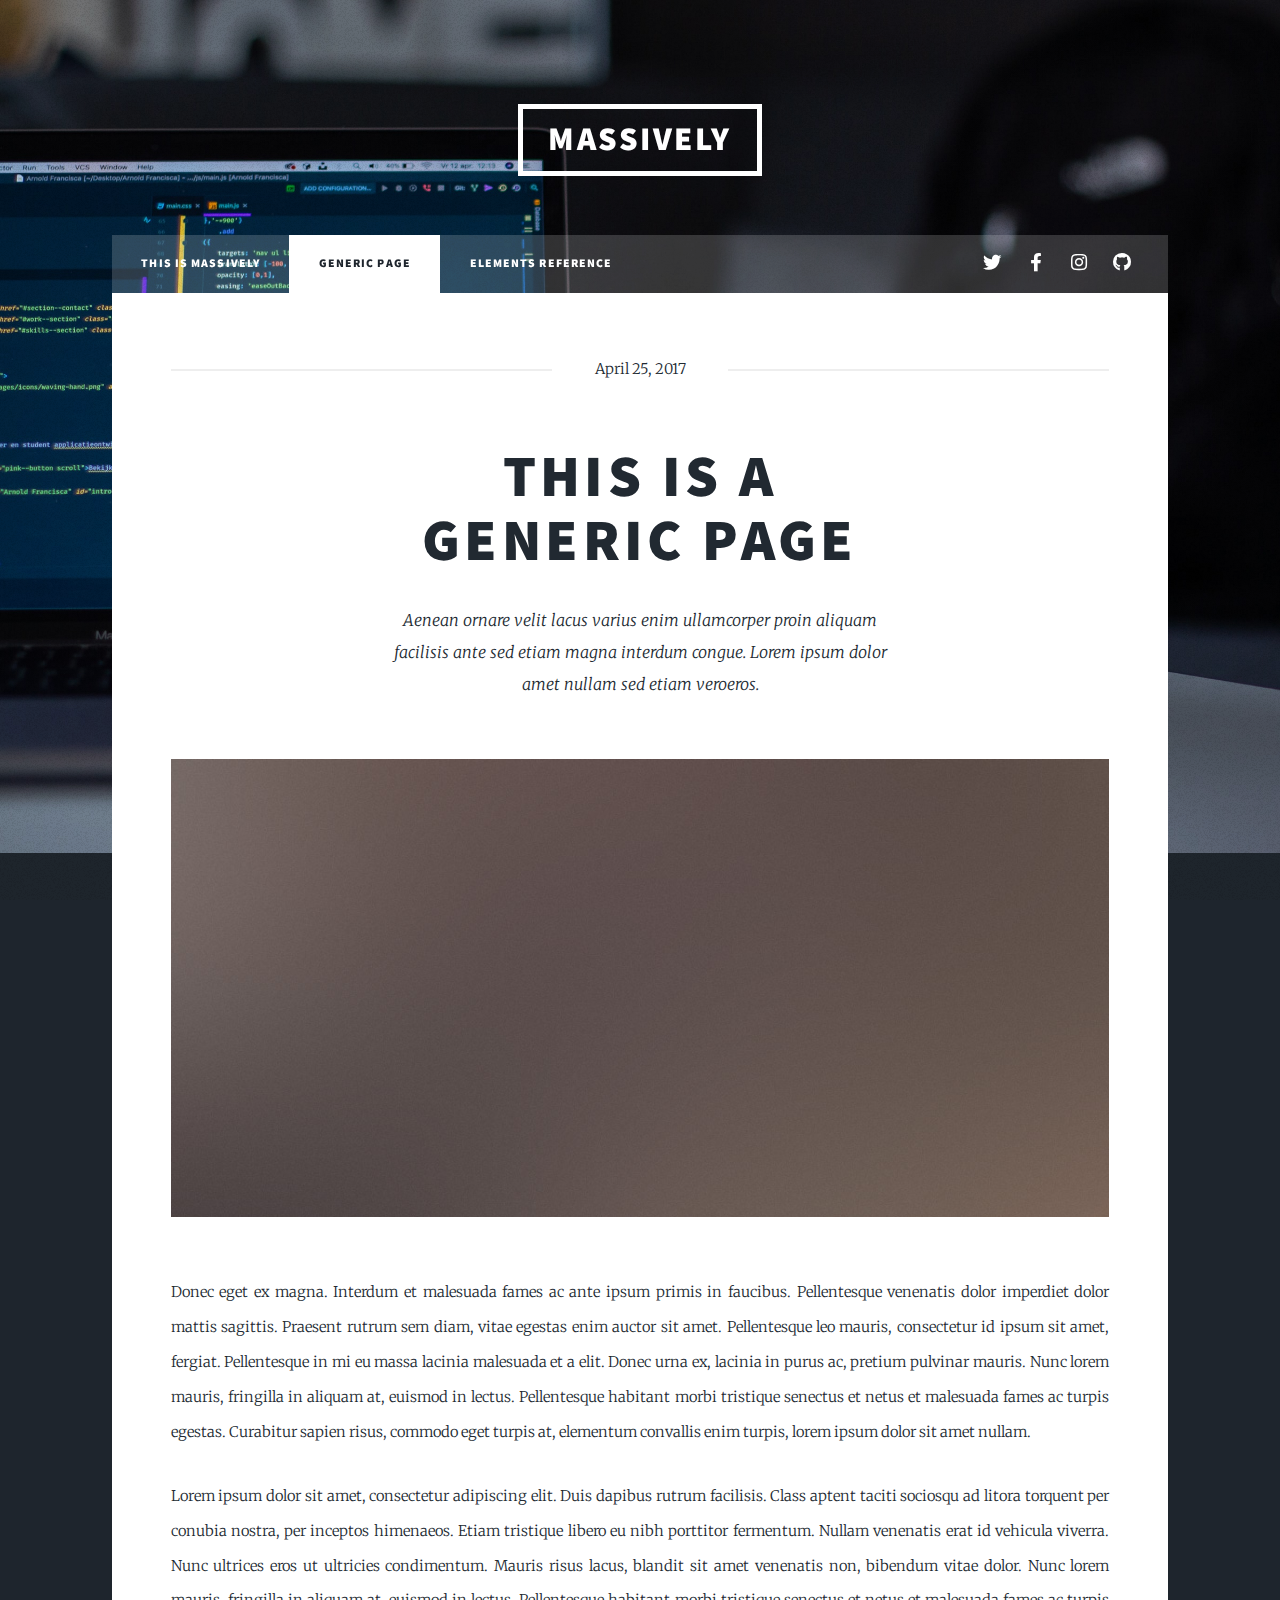
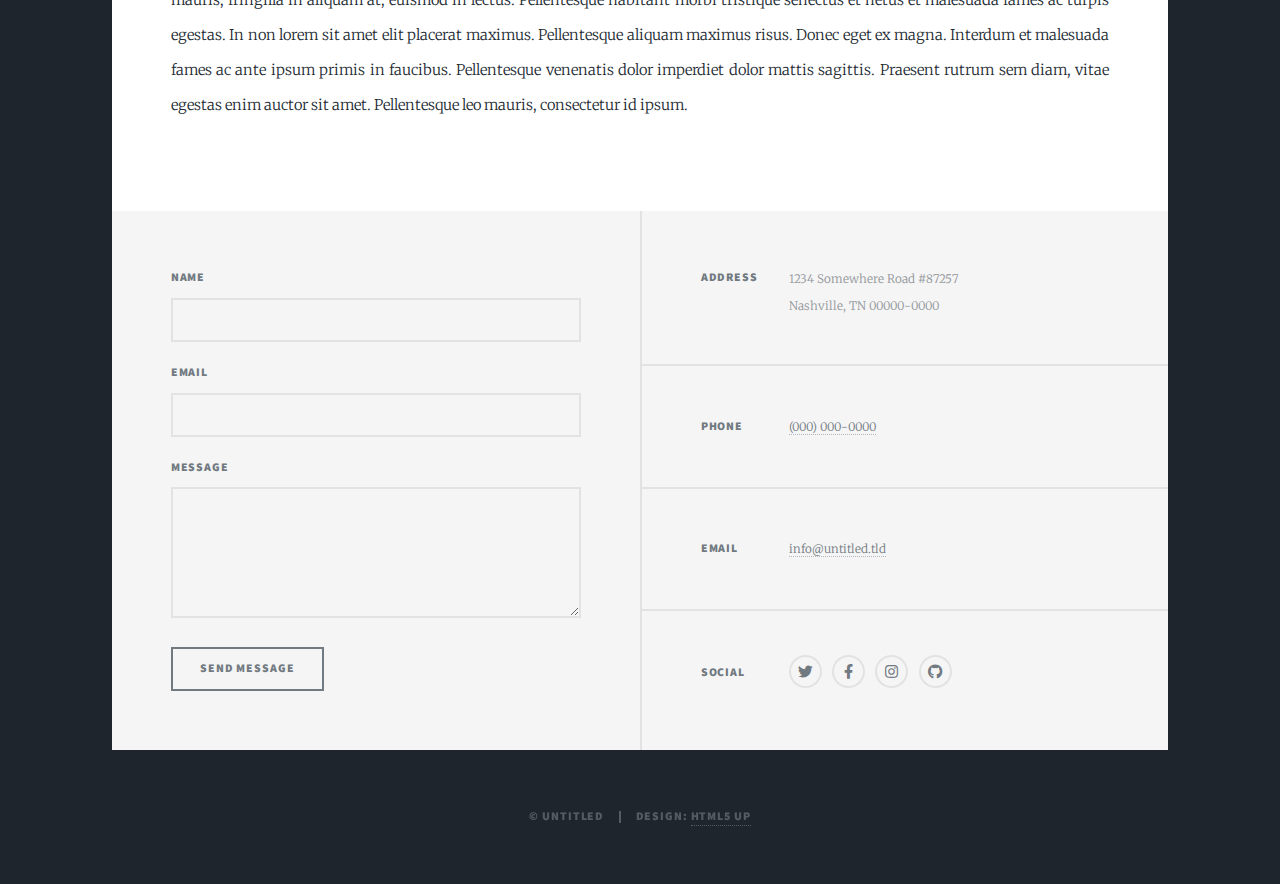
<file: generic.html>
<!DOCTYPE HTML>
<!--
	Massively by HTML5 UP
	html5up.net | @ajlkn
	Free for personal and commercial use under the CCA 3.0 license (html5up.net/license)
-->
<html>
	<head>
		<title>Generic Page - Massively by HTML5 UP</title>
		<meta charset="utf-8" />
		<meta name="viewport" content="width=device-width, initial-scale=1, user-scalable=no" />
		<link rel="stylesheet" href="assets/css/main.css" />
		<noscript><link rel="stylesheet" href="assets/css/noscript.css" /></noscript>
	</head>
	<body class="is-preload">

		<!-- Wrapper -->
			<div id="wrapper">

				<!-- Header -->
					<header id="header">
						<a href="index.html" class="logo">Massively</a>
					</header>

				<!-- Nav -->
					<nav id="nav">
						<ul class="links">
							<li><a href="index.html">This is Massively</a></li>
							<li class="active"><a href="generic.html">Generic Page</a></li>
							<li><a href="elements.html">Elements Reference</a></li>
						</ul>
						<ul class="icons">
							<li><a href="#" class="icon brands fa-twitter"><span class="label">Twitter</span></a></li>
							<li><a href="#" class="icon brands fa-facebook-f"><span class="label">Facebook</span></a></li>
							<li><a href="#" class="icon brands fa-instagram"><span class="label">Instagram</span></a></li>
							<li><a href="#" class="icon brands fa-github"><span class="label">GitHub</span></a></li>
						</ul>
					</nav>

				<!-- Main -->
					<div id="main">

						<!-- Post -->
							<section class="post">
								<header class="major">
									<span class="date">April 25, 2017</span>
									<h1>This is a<br />
									Generic Page</h1>
									<p>Aenean ornare velit lacus varius enim ullamcorper proin aliquam<br />
									facilisis ante sed etiam magna interdum congue. Lorem ipsum dolor<br />
									amet nullam sed etiam veroeros.</p>
								</header>
								<div class="image main"><img src="images/pic01.jpg" alt="" /></div>
								<p>Donec eget ex magna. Interdum et malesuada fames ac ante ipsum primis in faucibus. Pellentesque venenatis dolor imperdiet dolor mattis sagittis. Praesent rutrum sem diam, vitae egestas enim auctor sit amet. Pellentesque leo mauris, consectetur id ipsum sit amet, fergiat. Pellentesque in mi eu massa lacinia malesuada et a elit. Donec urna ex, lacinia in purus ac, pretium pulvinar mauris. Nunc lorem mauris, fringilla in aliquam at, euismod in lectus. Pellentesque habitant morbi tristique senectus et netus et malesuada fames ac turpis egestas. Curabitur sapien risus, commodo eget turpis at, elementum convallis enim turpis, lorem ipsum dolor sit amet nullam.</p>
								<p>Lorem ipsum dolor sit amet, consectetur adipiscing elit. Duis dapibus rutrum facilisis. Class aptent taciti sociosqu ad litora torquent per conubia nostra, per inceptos himenaeos. Etiam tristique libero eu nibh porttitor fermentum. Nullam venenatis erat id vehicula viverra. Nunc ultrices eros ut ultricies condimentum. Mauris risus lacus, blandit sit amet venenatis non, bibendum vitae dolor. Nunc lorem mauris, fringilla in aliquam at, euismod in lectus. Pellentesque habitant morbi tristique senectus et netus et malesuada fames ac turpis egestas. In non lorem sit amet elit placerat maximus. Pellentesque aliquam maximus risus. Donec eget ex magna. Interdum et malesuada fames ac ante ipsum primis in faucibus. Pellentesque venenatis dolor imperdiet dolor mattis sagittis. Praesent rutrum sem diam, vitae egestas enim auctor sit amet. Pellentesque leo mauris, consectetur id ipsum.</p>
							</section>

					</div>

				<!-- Footer -->
					<footer id="footer">
						<section>
							<form method="post" action="#">
								<div class="fields">
									<div class="field">
										<label for="name">Name</label>
										<input type="text" name="name" id="name" />
									</div>
									<div class="field">
										<label for="email">Email</label>
										<input type="text" name="email" id="email" />
									</div>
									<div class="field">
										<label for="message">Message</label>
										<textarea name="message" id="message" rows="3"></textarea>
									</div>
								</div>
								<ul class="actions">
									<li><input type="submit" value="Send Message" /></li>
								</ul>
							</form>
						</section>
						<section class="split contact">
							<section class="alt">
								<h3>Address</h3>
								<p>1234 Somewhere Road #87257<br />
								Nashville, TN 00000-0000</p>
							</section>
							<section>
								<h3>Phone</h3>
								<p><a href="#">(000) 000-0000</a></p>
							</section>
							<section>
								<h3>Email</h3>
								<p><a href="#">info@untitled.tld</a></p>
							</section>
							<section>
								<h3>Social</h3>
								<ul class="icons alt">
									<li><a href="#" class="icon brands alt fa-twitter"><span class="label">Twitter</span></a></li>
									<li><a href="#" class="icon brands alt fa-facebook-f"><span class="label">Facebook</span></a></li>
									<li><a href="#" class="icon brands alt fa-instagram"><span class="label">Instagram</span></a></li>
									<li><a href="#" class="icon brands alt fa-github"><span class="label">GitHub</span></a></li>
								</ul>
							</section>
						</section>
					</footer>

				<!-- Copyright -->
					<div id="copyright">
						<ul><li>&copy; Untitled</li><li>Design: <a href="https://html5up.net">HTML5 UP</a></li></ul>
					</div>

			</div>

		<!-- Scripts -->
			<script src="assets/js/jquery.min.js"></script>
			<script src="assets/js/jquery.scrollex.min.js"></script>
			<script src="assets/js/jquery.scrolly.min.js"></script>
			<script src="assets/js/browser.min.js"></script>
			<script src="assets/js/breakpoints.min.js"></script>
			<script src="assets/js/util.js"></script>
			<script src="assets/js/main.js"></script>

	</body>
</html>
</file>
<file: projects/snake.html>
<!DOCTYPE html>
<html>
<head>
  <title></title>
  <style>
  html, body {
    height: 100%;
    margin: 0;
  }

  body {
    background: black;
    display: flex;
    align-items: center;
    justify-content: center;
  }
  canvas {
    border: 1px solid white;
  }
  </style>
</head>
<body>
<canvas width="400" height="400" id="game"></canvas>
<script>
var canvas = document.getElementById('game');
var context = canvas.getContext('2d');

var grid = 16;
var count = 0;
  
var snake = {
  x: 160,
  y: 160,
  
  // snake velocity. moves one grid length every frame in either the x or y direction
  dx: grid,
  dy: 0,
  
  // keep track of all grids the snake body occupies
  cells: [],
  
  // length of the snake. grows when eating an apple
  maxCells: 4
};
var apple = {
  x: 320,
  y: 320
};

// get random whole numbers in a specific range
// @see https://stackoverflow.com/a/1527820/2124254
function getRandomInt(min, max) {
  return Math.floor(Math.random() * (max - min)) + min;
}

// game loop
function loop() {
  requestAnimationFrame(loop);

  // slow game loop to 15 fps instead of 60 (60/15 = 4)
  if (++count < 4) {
    return;
  }

  count = 0;
  context.clearRect(0,0,canvas.width,canvas.height);

  // move snake by it's velocity
  snake.x += snake.dx;
  snake.y += snake.dy;

  // wrap snake position horizontally on edge of screen
  if (snake.x < 0) {
    snake.x = canvas.width - grid;
  }
  else if (snake.x >= canvas.width) {
    snake.x = 0;
  }
  
  // wrap snake position vertically on edge of screen
  if (snake.y < 0) {
    snake.y = canvas.height - grid;
  }
  else if (snake.y >= canvas.height) {
    snake.y = 0;
  }

  // keep track of where snake has been. front of the array is always the head
  snake.cells.unshift({x: snake.x, y: snake.y});

  // remove cells as we move away from them
  if (snake.cells.length > snake.maxCells) {
    snake.cells.pop();
  }

  // draw apple
  context.fillStyle = 'red';
  context.fillRect(apple.x, apple.y, grid-1, grid-1);

  // draw snake one cell at a time
  context.fillStyle = 'green';
  snake.cells.forEach(function(cell, index) {
    
    // drawing 1 px smaller than the grid creates a grid effect in the snake body so you can see how long it is
    context.fillRect(cell.x, cell.y, grid-1, grid-1);  

    // snake ate apple
    if (cell.x === apple.x && cell.y === apple.y) {
      snake.maxCells++;

      // canvas is 400x400 which is 25x25 grids 
      apple.x = getRandomInt(0, 25) * grid;
      apple.y = getRandomInt(0, 25) * grid;
    }

    // check collision with all cells after this one (modified bubble sort)
    for (var i = index + 1; i < snake.cells.length; i++) {
      
      // snake occupies same space as a body part. reset game
      if (cell.x === snake.cells[i].x && cell.y === snake.cells[i].y) {
        snake.x = 160;
        snake.y = 160;
        snake.cells = [];
        snake.maxCells = 4;
        snake.dx = grid;
        snake.dy = 0;

        apple.x = getRandomInt(0, 25) * grid;
        apple.y = getRandomInt(0, 25) * grid;
      }
    }
  });
}

// listen to keyboard events to move the snake
document.addEventListener('keydown', function(e) {
  // prevent snake from backtracking on itself by checking that it's 
  // not already moving on the same axis (pressing left while moving
  // left won't do anything, and pressing right while moving left
  // shouldn't let you collide with your own body)
  
  // left arrow key
  if (e.which === 37 && snake.dx === 0) {
    snake.dx = -grid;
    snake.dy = 0;
  }
  // up arrow key
  else if (e.which === 38 && snake.dy === 0) {
    snake.dy = -grid;
    snake.dx = 0;
  }
  // right arrow key
  else if (e.which === 39 && snake.dx === 0) {
    snake.dx = grid;
    snake.dy = 0;
  }
  // down arrow key
  else if (e.which === 40 && snake.dy === 0) {
    snake.dy = grid;
    snake.dx = 0;
  }
});

// start the game
requestAnimationFrame(loop);
</script>
</body>
</html>
</file>
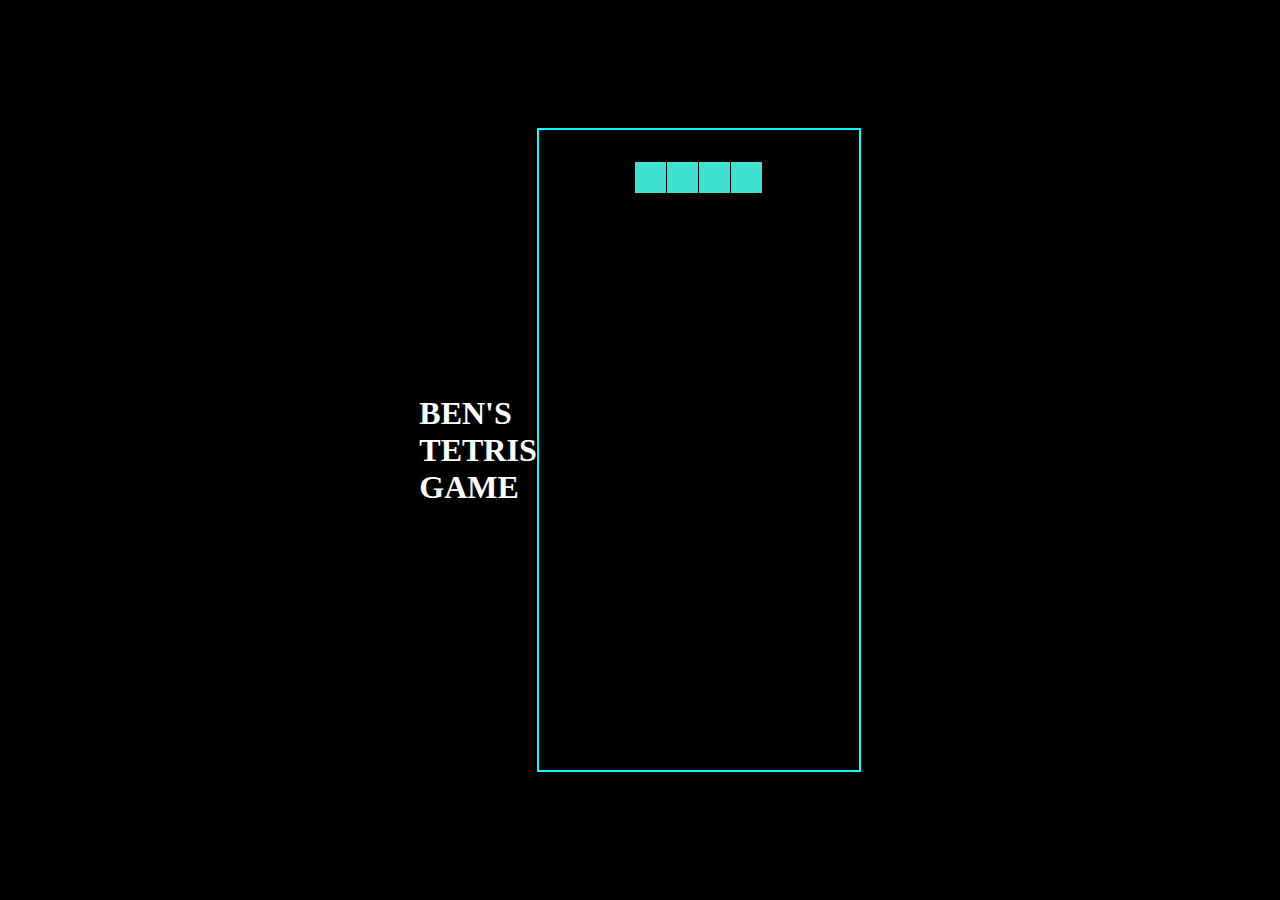
<file: projects/tetris.html>
<!DOCTYPE html>
<html>
<head>
  <title>Ben Clauser | Tetris</title>
  <style>
  html, body {
    height: 100%;
    margin: 0;
  }

  body {
    background: black;
    display: flex;
    align-items: center;
    justify-content: center;
  }

  canvas {
    border: 2px solid cyan;
  }
  </style>
</head>

<body>
 <h1 style="font-weight: bold; color: white;">BEN'S<br>TETRIS<br>GAME</h1>
<canvas width="320" height="640" id="game"></canvas>
<script>

function getRandomInt(min, max) {
  min = Math.ceil(min);
  max = Math.floor(max);

  return Math.floor(Math.random() * (max - min + 1)) + min;
}


function generateSequence() {
  const sequence = ['I', 'J', 'L', 'O', 'S', 'T', 'Z'];

  while (sequence.length) {
    const rand = getRandomInt(0, sequence.length - 1);
    const name = sequence.splice(rand, 1)[0];
    tetrominoSequence.push(name);
  }
}


function getNextTetromino() {
  if (tetrominoSequence.length === 0) {
    generateSequence();
  }

  const name = tetrominoSequence.pop();
  const matrix = tetrominos[name];


  const col = playfield[0].length / 2 - Math.ceil(matrix[0].length / 2);


  const row = name === 'I' ? -1 : -2;

  return {
    name: name,      // name of the piece (L, O, etc.)
    matrix: matrix,  // the current rotation matrix
    row: row,        // current row (starts offscreen)
    col: col         // current col
  };
}

// rotate an NxN matrix 90deg
function rotate(matrix) {
  const N = matrix.length - 1;
  const result = matrix.map((row, i) =>
    row.map((val, j) => matrix[N - j][i])
  );

  return result;
}


function isValidMove(matrix, cellRow, cellCol) {
  for (let row = 0; row < matrix.length; row++) {
    for (let col = 0; col < matrix[row].length; col++) {
      if (matrix[row][col] && (
          // outside the game bounds
          cellCol + col < 0 ||
          cellCol + col >= playfield[0].length ||
          cellRow + row >= playfield.length ||
          // collides with another piece
          playfield[cellRow + row][cellCol + col])
        ) {
        return false;
      }
    }
  }

  return true;
}


function placeTetromino() {
  for (let row = 0; row < tetromino.matrix.length; row++) {
    for (let col = 0; col < tetromino.matrix[row].length; col++) {
      if (tetromino.matrix[row][col]) {

        // game over if piece has any part offscreen
        if (tetromino.row + row < 0) {
          return showGameOver();
        }

        playfield[tetromino.row + row][tetromino.col + col] = tetromino.name;
      }
    }
  }


  for (let row = playfield.length - 1; row >= 0; ) {
    if (playfield[row].every(cell => !!cell)) {

      // drop every row above this one
      for (let r = row; r >= 0; r--) {
        for (let c = 0; c < playfield[r].length; c++) {
          playfield[r][c] = playfield[r-1][c];
        }
      }
    }
    else {
      row--;
    }
  }

  tetromino = getNextTetromino();
}

// show the game over screen
function showGameOver() {
  cancelAnimationFrame(rAF);
  gameOver = true;

  context.fillStyle = 'black';
  context.globalAlpha = 0.75;
  context.fillRect(0, canvas.height / 2 - 30, canvas.width, 60);

  context.globalAlpha = 1;
  context.fillStyle = 'white';
  context.font = '36px monospace';
  context.textAlign = 'center';
  context.textBaseline = 'middle';
  context.fillText('GAME OVER!', canvas.width / 2, canvas.height / 2);
}

const canvas = document.getElementById('game');
const context = canvas.getContext('2d');
const grid = 32;
const tetrominoSequence = [];


const playfield = [];

// populate the empty state
for (let row = -2; row < 20; row++) {
  playfield[row] = [];

  for (let col = 0; col < 10; col++) {
    playfield[row][col] = 0;
  }
}

const tetrominos = {
  'I': [
    [0,0,0,0],
    [1,1,1,1],
    [0,0,0,0],
    [0,0,0,0]
  ],
  'J': [
    [1,0,0],
    [1,1,1],
    [0,0,0],
  ],
  'L': [
    [0,0,1],
    [1,1,1],
    [0,0,0],
  ],
  'O': [
    [1,1],
    [1,1],
  ],
  'S': [
    [0,1,1],
    [1,1,0],
    [0,0,0],
  ],
  'Z': [
    [1,1,0],
    [0,1,1],
    [0,0,0],
  ],
  'T': [
    [0,1,0],
    [1,1,1],
    [0,0,0],
  ]
};

// color of each tetromino
const colors = {
  'I': 'turquoise',
  'O': 'gold',
  'T': 'pink',
  'S': 'mediumspringgreen	',
  'Z': 'crimson',
  'J': 'skyblue',
  'L': 'orange'
};

let count = 0;
let tetromino = getNextTetromino();
let rAF = null;  // keep track of the animation frame so we can cancel it
let gameOver = false;

// game loop
function loop() {
  rAF = requestAnimationFrame(loop);
  context.clearRect(0,0,canvas.width,canvas.height);

  // draw the playfield
  for (let row = 0; row < 20; row++) {
    for (let col = 0; col < 10; col++) {
      if (playfield[row][col]) {
        const name = playfield[row][col];
        context.fillStyle = colors[name];

        // drawing 1 px smaller than the grid creates a grid effect
        context.fillRect(col * grid, row * grid, grid-1, grid-1);
      }
    }
  }

  // draw the active tetromino
  if (tetromino) {

    // tetromino falls every 35 frames
    if (++count > 35) {
      tetromino.row++;
      count = 0;

      // place piece if it runs into anything
      if (!isValidMove(tetromino.matrix, tetromino.row, tetromino.col)) {
        tetromino.row--;
        placeTetromino();
      }
    }

    context.fillStyle = colors[tetromino.name];

    for (let row = 0; row < tetromino.matrix.length; row++) {
      for (let col = 0; col < tetromino.matrix[row].length; col++) {
        if (tetromino.matrix[row][col]) {

          // drawing 1 px smaller than the grid creates a grid effect
          context.fillRect((tetromino.col + col) * grid, (tetromino.row + row) * grid, grid-1, grid-1);
        }
      }
    }
  }
}

// listen to keyboard events to move the active tetromino
document.addEventListener('keydown', function(e) {
  if (gameOver) return;

  // left and right arrow keys (move)
  if (e.which === 37 || e.which === 39) {
    const col = e.which === 37
      ? tetromino.col - 1
      : tetromino.col + 1;

    if (isValidMove(tetromino.matrix, tetromino.row, col)) {
      tetromino.col = col;
    }
  }

  // up arrow key (rotate)
  if (e.which === 38) {
    const matrix = rotate(tetromino.matrix);
    if (isValidMove(matrix, tetromino.row, tetromino.col)) {
      tetromino.matrix = matrix;
    }
  }

  // down arrow key (drop)
  if(e.which === 40) {
    const row = tetromino.row + 1;

    if (!isValidMove(tetromino.matrix, row, tetromino.col)) {
      tetromino.row = row - 1;

      placeTetromino();
      return;
    }

    tetromino.row = row;
  }
});

// start the game
rAF = requestAnimationFrame(loop);
</script>
</body>
</html>
</file>
<file: assets/css/main.css>
@import url(fontawesome-all.min.css);
@import url("https://fonts.googleapis.com/css?family=Merriweather:300,700,300italic,700italic|Source+Sans+Pro:900");

/*
	Massively by HTML5 UP
	html5up.net | @ajlkn
	Free for personal and commercial use under the CCA 3.0 license (html5up.net/license)
*/

html, body, div, span, applet, object,
iframe, h1, h2, h3, h4, h5, h6, p, blockquote,
pre, a, abbr, acronym, address, big, cite,
code, del, dfn, em, img, ins, kbd, q, s, samp,
small, strike, strong, sub, sup, tt, var, b,
u, i, center, dl, dt, dd, ol, ul, li, fieldset,
form, label, legend, table, caption, tbody,
tfoot, thead, tr, th, td, article, aside,
canvas, details, embed, figure, figcaption,
footer, header, hgroup, menu, nav, output, ruby,
section, summary, time, mark, audio, video {
	margin: 0;
	padding: 0;
	border: 0;
	font-size: 100%;
	font: inherit;
	vertical-align: baseline;}

article, aside, details, figcaption, figure,
footer, header, hgroup, menu, nav, section {
	display: block;}

body {
	line-height: 1;
}

ol, ul {
	list-style: none;
}

blockquote, q {
	quotes: none;
}

	blockquote:before, blockquote:after, q:before, q:after {
		content: '';
		content: none;
	}

table {
	border-collapse: collapse;
	border-spacing: 0;
}

body {
	-webkit-text-size-adjust: none;
}

mark {
	background-color: transparent;
	color: inherit;
}

input::-moz-focus-inner {
	border: 0;
	padding: 0;
}

input, select, textarea {
	-moz-appearance: none;
	-webkit-appearance: none;
	-ms-appearance: none;
	appearance: none;
}

/* Basic */

	@-ms-viewport {
		width: device-width;
	}

	body {
		-ms-overflow-style: scrollbar;
	}

	@media screen and (max-width: 480px) {

		html, body {
			min-width: 320px;
		}

	}

	html {
		box-sizing: border-box;
	}

	*, *:before, *:after {
		box-sizing: inherit;
	}

	body {
		background-color: #1e252d;
	}

		body.is-preload *, body.is-preload *:before, body.is-preload *:after {
			-moz-animation: none !important;
			-webkit-animation: none !important;
			-ms-animation: none !important;
			animation: none !important;
			-moz-transition: none !important;
			-webkit-transition: none !important;
			-ms-transition: none !important;
			transition: none !important;
		}

/* Type */

	html {
		font-size: 16pt;
	}

		@media screen and (max-width: 1680px) {

			html {
				font-size: 12pt;
			}

		}

		@media screen and (max-width: 1280px) {

			html {
				font-size: 11pt;
			}

		}

		@media screen and (max-width: 360px) {

			html {
				font-size: 10pt;
			}

		}

	body {
		color: #212931;
	}

	body, input, select, textarea {
		font-family: "Merriweather", Georgia, serif;
		font-weight: 300;
		font-size: 1rem;
		line-height: 2.375;
	}

	a {
		-moz-transition: color 0.2s ease-in-out, background-color 0.2s ease-in-out, border-color 0.2s ease-in-out, box-shadow 0.2s ease-in-out;
		-webkit-transition: color 0.2s ease-in-out, background-color 0.2s ease-in-out, border-color 0.2s ease-in-out, box-shadow 0.2s ease-in-out;
		-ms-transition: color 0.2s ease-in-out, background-color 0.2s ease-in-out, border-color 0.2s ease-in-out, box-shadow 0.2s ease-in-out;
		transition: color 0.2s ease-in-out, background-color 0.2s ease-in-out, border-color 0.2s ease-in-out, box-shadow 0.2s ease-in-out;
		border-bottom: dotted 1px;
		text-decoration: none;
	}

		a:hover {
			border-bottom-color: transparent;
		}

	strong, b {
		font-weight: 600;
	}

	em, i {
		font-style: italic;
	}

	p {
		text-align: justify;
		margin: 0 0 2rem 0;
	}

	h1, h2, h3, h4, h5, h6 {
		font-family: "Source Sans Pro", Helvetica, sans-serif;
		font-weight: 900;
		line-height: 1.5;
		letter-spacing: 0.075em;
		text-transform: uppercase;
		margin: 0 0 1rem 0;
	}

		h1 a, h2 a, h3 a, h4 a, h5 a, h6 a {
			border-bottom: 0;
			color: inherit;
			text-decoration: none;
		}

	h1 {
		font-size: 4rem;
		line-height: 1.1;
		margin: 0 0 2rem 0;
	}

	h2 {
		font-size: 1.75rem;
		line-height: 1.3;
		margin: 0 0 1.5rem 0;
	}

	h3 {
		font-size: 1.25rem;
		margin: 0 0 1.5rem 0;
	}

	h4 {
		font-size: 1rem;
	}

	h5 {
		font-size: 0.9rem;
	}

	h6 {
		font-size: 0.8rem;
	}

	sub {
		font-size: 0.8rem;
		position: relative;
		top: 0.5rem;
	}

	sup {
		font-size: 0.8rem;
		position: relative;
		top: -0.5rem;
	}

	blockquote {
		border-left: solid 4px;
		font-style: italic;
		margin: 0 0 2rem 0;
		padding: 0.5rem 0 0.5rem 2rem;
	}

	code {
		border: solid 2px;
		font-family: "Courier New", monospace;
		font-size: 0.9rem;
		margin: 0 0.25rem;
		padding: 0.25rem 0.65rem;
	}

	pre {
		-webkit-overflow-scrolling: touch;
		font-family: "Courier New", monospace;
		font-size: 0.9rem;
		margin: 0 0 2rem 0;
	}

		pre code {
			display: block;
			line-height: 1.75;
			padding: 1rem 1.5rem;
			overflow-x: auto;
		}

	hr {
		border: 0;
		border-bottom: solid 2px;
		margin: 3rem 0;
	}

		hr.major {
			margin: 5rem 0;
		}

	.align-left {
		text-align: left;
	}

	.align-center {
		text-align: center;
	}

	.align-right {
		text-align: right;
	}

	input, select, textarea {
		color: #212931;
	}

	a {
		color: #212931;
		border-bottom-color: rgba(33, 41, 49, 0.5);
	}

		a:hover {
			border-bottom-color: transparent;
			color: #18bfef !important;
		}

	strong, b {
		color: #212931;
	}

	h1, h2, h3, h4, h5, h6 {
		color: #212931;
	}

	blockquote {
		border-left-color: #eeeeee;
	}

	code {
		background: rgba(220, 220, 220, 0.25);
		border-color: #eeeeee;
	}

	hr {
		border-bottom-color: #eeeeee;
	}

/* Row */

	.row {
		display: flex;
		flex-wrap: wrap;
		box-sizing: border-box;
		align-items: stretch;
	}

		.row > * {
			box-sizing: border-box;
		}

		.row.gtr-uniform > * > :last-child {
			margin-bottom: 0;
		}

		.row.aln-left {
			justify-content: flex-start;
		}

		.row.aln-center {
			justify-content: center;
		}

		.row.aln-right {
			justify-content: flex-end;
		}

		.row.aln-top {
			align-items: flex-start;
		}

		.row.aln-middle {
			align-items: center;
		}

		.row.aln-bottom {
			align-items: flex-end;
		}

		.row > .imp {
			order: -1;
		}

		.row > .col-1 {
			width: 8.33333%;
		}

		.row > .off-1 {
			margin-left: 8.33333%;
		}

		.row > .col-2 {
			width: 16.66667%;
		}

		.row > .off-2 {
			margin-left: 16.66667%;
		}

		.row > .col-3 {
			width: 25%;
		}

		.row > .off-3 {
			margin-left: 25%;
		}

		.row > .col-4 {
			width: 33.33333%;
		}

		.row > .off-4 {
			margin-left: 33.33333%;
		}

		.row > .col-5 {
			width: 41.66667%;
		}

		.row > .off-5 {
			margin-left: 41.66667%;
		}

		.row > .col-6 {
			width: 50%;
		}

		.row > .off-6 {
			margin-left: 50%;
		}

		.row > .col-7 {
			width: 58.33333%;
		}

		.row > .off-7 {
			margin-left: 58.33333%;
		}

		.row > .col-8 {
			width: 66.66667%;
		}

		.row > .off-8 {
			margin-left: 66.66667%;
		}

		.row > .col-9 {
			width: 75%;
		}

		.row > .off-9 {
			margin-left: 75%;
		}

		.row > .col-10 {
			width: 83.33333%;
		}

		.row > .off-10 {
			margin-left: 83.33333%;
		}

		.row > .col-11 {
			width: 91.66667%;
		}

		.row > .off-11 {
			margin-left: 91.66667%;
		}

		.row > .col-12 {
			width: 100%;
		}

		.row > .off-12 {
			margin-left: 100%;
		}

		.row.gtr-0 {
			margin-top: 0;
			margin-left: 0rem;
		}

			.row.gtr-0 > * {
				padding: 0 0 0 0rem;
			}

			.row.gtr-0.gtr-uniform {
				margin-top: 0rem;
			}

				.row.gtr-0.gtr-uniform > * {
					padding-top: 0rem;
				}

		.row.gtr-25 {
			margin-top: 0;
			margin-left: -0.375rem;
		}

			.row.gtr-25 > * {
				padding: 0 0 0 0.375rem;
			}

			.row.gtr-25.gtr-uniform {
				margin-top: -0.375rem;
			}

				.row.gtr-25.gtr-uniform > * {
					padding-top: 0.375rem;
				}

		.row.gtr-50 {
			margin-top: 0;
			margin-left: -0.75rem;
		}

			.row.gtr-50 > * {
				padding: 0 0 0 0.75rem;
			}

			.row.gtr-50.gtr-uniform {
				margin-top: -0.75rem;
			}

				.row.gtr-50.gtr-uniform > * {
					padding-top: 0.75rem;
				}

		.row {
			margin-top: 0;
			margin-left: -1.5rem;
		}

			.row > * {
				padding: 0 0 0 1.5rem;
			}

			.row.gtr-uniform {
				margin-top: -1.5rem;
			}

				.row.gtr-uniform > * {
					padding-top: 1.5rem;
				}

		.row.gtr-150 {
			margin-top: 0;
			margin-left: -2.25rem;
		}

			.row.gtr-150 > * {
				padding: 0 0 0 2.25rem;
			}

			.row.gtr-150.gtr-uniform {
				margin-top: -2.25rem;
			}

				.row.gtr-150.gtr-uniform > * {
					padding-top: 2.25rem;
				}

		.row.gtr-200 {
			margin-top: 0;
			margin-left: -3rem;
		}

			.row.gtr-200 > * {
				padding: 0 0 0 3rem;
			}

			.row.gtr-200.gtr-uniform {
				margin-top: -3rem;
			}

				.row.gtr-200.gtr-uniform > * {
					padding-top: 3rem;
				}

		@media screen and (max-width: 1680px) {

			.row {
				display: flex;
				flex-wrap: wrap;
				box-sizing: border-box;
				align-items: stretch;
			}

				.row > * {
					box-sizing: border-box;
				}

				.row.gtr-uniform > * > :last-child {
					margin-bottom: 0;
				}

				.row.aln-left {
					justify-content: flex-start;
				}

				.row.aln-center {
					justify-content: center;
				}

				.row.aln-right {
					justify-content: flex-end;
				}

				.row.aln-top {
					align-items: flex-start;
				}

				.row.aln-middle {
					align-items: center;
				}

				.row.aln-bottom {
					align-items: flex-end;
				}

				.row > .imp-xlarge {
					order: -1;
				}

				.row > .col-1-xlarge {
					width: 8.33333%;
				}

				.row > .off-1-xlarge {
					margin-left: 8.33333%;
				}

				.row > .col-2-xlarge {
					width: 16.66667%;
				}

				.row > .off-2-xlarge {
					margin-left: 16.66667%;
				}

				.row > .col-3-xlarge {
					width: 25%;
				}

				.row > .off-3-xlarge {
					margin-left: 25%;
				}

				.row > .col-4-xlarge {
					width: 33.33333%;
				}

				.row > .off-4-xlarge {
					margin-left: 33.33333%;
				}

				.row > .col-5-xlarge {
					width: 41.66667%;
				}

				.row > .off-5-xlarge {
					margin-left: 41.66667%;
				}

				.row > .col-6-xlarge {
					width: 50%;
				}

				.row > .off-6-xlarge {
					margin-left: 50%;
				}

				.row > .col-7-xlarge {
					width: 58.33333%;
				}

				.row > .off-7-xlarge {
					margin-left: 58.33333%;
				}

				.row > .col-8-xlarge {
					width: 66.66667%;
				}

				.row > .off-8-xlarge {
					margin-left: 66.66667%;
				}

				.row > .col-9-xlarge {
					width: 75%;
				}

				.row > .off-9-xlarge {
					margin-left: 75%;
				}

				.row > .col-10-xlarge {
					width: 83.33333%;
				}

				.row > .off-10-xlarge {
					margin-left: 83.33333%;
				}

				.row > .col-11-xlarge {
					width: 91.66667%;
				}

				.row > .off-11-xlarge {
					margin-left: 91.66667%;
				}

				.row > .col-12-xlarge {
					width: 100%;
				}

				.row > .off-12-xlarge {
					margin-left: 100%;
				}

				.row.gtr-0 {
					margin-top: 0;
					margin-left: 0rem;
				}

					.row.gtr-0 > * {
						padding: 0 0 0 0rem;
					}

					.row.gtr-0.gtr-uniform {
						margin-top: 0rem;
					}

						.row.gtr-0.gtr-uniform > * {
							padding-top: 0rem;
						}

				.row.gtr-25 {
					margin-top: 0;
					margin-left: -0.375rem;
				}

					.row.gtr-25 > * {
						padding: 0 0 0 0.375rem;
					}

					.row.gtr-25.gtr-uniform {
						margin-top: -0.375rem;
					}

						.row.gtr-25.gtr-uniform > * {
							padding-top: 0.375rem;
						}

				.row.gtr-50 {
					margin-top: 0;
					margin-left: -0.75rem;
				}

					.row.gtr-50 > * {
						padding: 0 0 0 0.75rem;
					}

					.row.gtr-50.gtr-uniform {
						margin-top: -0.75rem;
					}

						.row.gtr-50.gtr-uniform > * {
							padding-top: 0.75rem;
						}

				.row {
					margin-top: 0;
					margin-left: -1.5rem;
				}

					.row > * {
						padding: 0 0 0 1.5rem;
					}

					.row.gtr-uniform {
						margin-top: -1.5rem;
					}

						.row.gtr-uniform > * {
							padding-top: 1.5rem;
						}

				.row.gtr-150 {
					margin-top: 0;
					margin-left: -2.25rem;
				}

					.row.gtr-150 > * {
						padding: 0 0 0 2.25rem;
					}

					.row.gtr-150.gtr-uniform {
						margin-top: -2.25rem;
					}

						.row.gtr-150.gtr-uniform > * {
							padding-top: 2.25rem;
						}

				.row.gtr-200 {
					margin-top: 0;
					margin-left: -3rem;
				}

					.row.gtr-200 > * {
						padding: 0 0 0 3rem;
					}

					.row.gtr-200.gtr-uniform {
						margin-top: -3rem;
					}

						.row.gtr-200.gtr-uniform > * {
							padding-top: 3rem;
						}

		}

		@media screen and (max-width: 1280px) {

			.row {
				display: flex;
				flex-wrap: wrap;
				box-sizing: border-box;
				align-items: stretch;
			}

				.row > * {
					box-sizing: border-box;
				}

				.row.gtr-uniform > * > :last-child {
					margin-bottom: 0;
				}

				.row.aln-left {
					justify-content: flex-start;
				}

				.row.aln-center {
					justify-content: center;
				}

				.row.aln-right {
					justify-content: flex-end;
				}

				.row.aln-top {
					align-items: flex-start;
				}

				.row.aln-middle {
					align-items: center;
				}

				.row.aln-bottom {
					align-items: flex-end;
				}

				.row > .imp-large {
					order: -1;
				}

				.row > .col-1-large {
					width: 8.33333%;
				}

				.row > .off-1-large {
					margin-left: 8.33333%;
				}

				.row > .col-2-large {
					width: 16.66667%;
				}

				.row > .off-2-large {
					margin-left: 16.66667%;
				}

				.row > .col-3-large {
					width: 25%;
				}

				.row > .off-3-large {
					margin-left: 25%;
				}

				.row > .col-4-large {
					width: 33.33333%;
				}

				.row > .off-4-large {
					margin-left: 33.33333%;
				}

				.row > .col-5-large {
					width: 41.66667%;
				}

				.row > .off-5-large {
					margin-left: 41.66667%;
				}

				.row > .col-6-large {
					width: 50%;
				}

				.row > .off-6-large {
					margin-left: 50%;
				}

				.row > .col-7-large {
					width: 58.33333%;
				}

				.row > .off-7-large {
					margin-left: 58.33333%;
				}

				.row > .col-8-large {
					width: 66.66667%;
				}

				.row > .off-8-large {
					margin-left: 66.66667%;
				}

				.row > .col-9-large {
					width: 75%;
				}

				.row > .off-9-large {
					margin-left: 75%;
				}

				.row > .col-10-large {
					width: 83.33333%;
				}

				.row > .off-10-large {
					margin-left: 83.33333%;
				}

				.row > .col-11-large {
					width: 91.66667%;
				}

				.row > .off-11-large {
					margin-left: 91.66667%;
				}

				.row > .col-12-large {
					width: 100%;
				}

				.row > .off-12-large {
					margin-left: 100%;
				}

				.row.gtr-0 {
					margin-top: 0;
					margin-left: 0rem;
				}

					.row.gtr-0 > * {
						padding: 0 0 0 0rem;
					}

					.row.gtr-0.gtr-uniform {
						margin-top: 0rem;
					}

						.row.gtr-0.gtr-uniform > * {
							padding-top: 0rem;
						}

				.row.gtr-25 {
					margin-top: 0;
					margin-left: -0.375rem;
				}

					.row.gtr-25 > * {
						padding: 0 0 0 0.375rem;
					}

					.row.gtr-25.gtr-uniform {
						margin-top: -0.375rem;
					}

						.row.gtr-25.gtr-uniform > * {
							padding-top: 0.375rem;
						}

				.row.gtr-50 {
					margin-top: 0;
					margin-left: -0.75rem;
				}

					.row.gtr-50 > * {
						padding: 0 0 0 0.75rem;
					}

					.row.gtr-50.gtr-uniform {
						margin-top: -0.75rem;
					}

						.row.gtr-50.gtr-uniform > * {
							padding-top: 0.75rem;
						}

				.row {
					margin-top: 0;
					margin-left: -1.5rem;
				}

					.row > * {
						padding: 0 0 0 1.5rem;
					}

					.row.gtr-uniform {
						margin-top: -1.5rem;
					}

						.row.gtr-uniform > * {
							padding-top: 1.5rem;
						}

				.row.gtr-150 {
					margin-top: 0;
					margin-left: -2.25rem;
				}

					.row.gtr-150 > * {
						padding: 0 0 0 2.25rem;
					}

					.row.gtr-150.gtr-uniform {
						margin-top: -2.25rem;
					}

						.row.gtr-150.gtr-uniform > * {
							padding-top: 2.25rem;
						}

				.row.gtr-200 {
					margin-top: 0;
					margin-left: -3rem;
				}

					.row.gtr-200 > * {
						padding: 0 0 0 3rem;
					}

					.row.gtr-200.gtr-uniform {
						margin-top: -3rem;
					}

						.row.gtr-200.gtr-uniform > * {
							padding-top: 3rem;
						}

		}

		@media screen and (max-width: 980px) {

			.row {
				display: flex;
				flex-wrap: wrap;
				box-sizing: border-box;
				align-items: stretch;
			}

				.row > * {
					box-sizing: border-box;
				}

				.row.gtr-uniform > * > :last-child {
					margin-bottom: 0;
				}

				.row.aln-left {
					justify-content: flex-start;
				}

				.row.aln-center {
					justify-content: center;
				}

				.row.aln-right {
					justify-content: flex-end;
				}

				.row.aln-top {
					align-items: flex-start;
				}

				.row.aln-middle {
					align-items: center;
				}

				.row.aln-bottom {
					align-items: flex-end;
				}

				.row > .imp-medium {
					order: -1;
				}

				.row > .col-1-medium {
					width: 8.33333%;
				}

				.row > .off-1-medium {
					margin-left: 8.33333%;
				}

				.row > .col-2-medium {
					width: 16.66667%;
				}

				.row > .off-2-medium {
					margin-left: 16.66667%;
				}

				.row > .col-3-medium {
					width: 25%;
				}

				.row > .off-3-medium {
					margin-left: 25%;
				}

				.row > .col-4-medium {
					width: 33.33333%;
				}

				.row > .off-4-medium {
					margin-left: 33.33333%;
				}

				.row > .col-5-medium {
					width: 41.66667%;
				}

				.row > .off-5-medium {
					margin-left: 41.66667%;
				}

				.row > .col-6-medium {
					width: 50%;
				}

				.row > .off-6-medium {
					margin-left: 50%;
				}

				.row > .col-7-medium {
					width: 58.33333%;
				}

				.row > .off-7-medium {
					margin-left: 58.33333%;
				}

				.row > .col-8-medium {
					width: 66.66667%;
				}

				.row > .off-8-medium {
					margin-left: 66.66667%;
				}

				.row > .col-9-medium {
					width: 75%;
				}

				.row > .off-9-medium {
					margin-left: 75%;
				}

				.row > .col-10-medium {
					width: 83.33333%;
				}

				.row > .off-10-medium {
					margin-left: 83.33333%;
				}

				.row > .col-11-medium {
					width: 91.66667%;
				}

				.row > .off-11-medium {
					margin-left: 91.66667%;
				}

				.row > .col-12-medium {
					width: 100%;
				}

				.row > .off-12-medium {
					margin-left: 100%;
				}

				.row.gtr-0 {
					margin-top: 0;
					margin-left: 0rem;
				}

					.row.gtr-0 > * {
						padding: 0 0 0 0rem;
					}

					.row.gtr-0.gtr-uniform {
						margin-top: 0rem;
					}

						.row.gtr-0.gtr-uniform > * {
							padding-top: 0rem;
						}

				.row.gtr-25 {
					margin-top: 0;
					margin-left: -0.375rem;
				}

					.row.gtr-25 > * {
						padding: 0 0 0 0.375rem;
					}

					.row.gtr-25.gtr-uniform {
						margin-top: -0.375rem;
					}

						.row.gtr-25.gtr-uniform > * {
							padding-top: 0.375rem;
						}

				.row.gtr-50 {
					margin-top: 0;
					margin-left: -0.75rem;
				}

					.row.gtr-50 > * {
						padding: 0 0 0 0.75rem;
					}

					.row.gtr-50.gtr-uniform {
						margin-top: -0.75rem;
					}

						.row.gtr-50.gtr-uniform > * {
							padding-top: 0.75rem;
						}

				.row {
					margin-top: 0;
					margin-left: -1.5rem;
				}

					.row > * {
						padding: 0 0 0 1.5rem;
					}

					.row.gtr-uniform {
						margin-top: -1.5rem;
					}

						.row.gtr-uniform > * {
							padding-top: 1.5rem;
						}

				.row.gtr-150 {
					margin-top: 0;
					margin-left: -2.25rem;
				}

					.row.gtr-150 > * {
						padding: 0 0 0 2.25rem;
					}

					.row.gtr-150.gtr-uniform {
						margin-top: -2.25rem;
					}

						.row.gtr-150.gtr-uniform > * {
							padding-top: 2.25rem;
						}

				.row.gtr-200 {
					margin-top: 0;
					margin-left: -3rem;
				}

					.row.gtr-200 > * {
						padding: 0 0 0 3rem;
					}

					.row.gtr-200.gtr-uniform {
						margin-top: -3rem;
					}

						.row.gtr-200.gtr-uniform > * {
							padding-top: 3rem;
						}

		}

		@media screen and (max-width: 736px) {

			.row {
				display: flex;
				flex-wrap: wrap;
				box-sizing: border-box;
				align-items: stretch;
			}

				.row > * {
					box-sizing: border-box;
				}

				.row.gtr-uniform > * > :last-child {
					margin-bottom: 0;
				}

				.row.aln-left {
					justify-content: flex-start;
				}

				.row.aln-center {
					justify-content: center;
				}

				.row.aln-right {
					justify-content: flex-end;
				}

				.row.aln-top {
					align-items: flex-start;
				}

				.row.aln-middle {
					align-items: center;
				}

				.row.aln-bottom {
					align-items: flex-end;
				}

				.row > .imp-small {
					order: -1;
				}

				.row > .col-1-small {
					width: 8.33333%;
				}

				.row > .off-1-small {
					margin-left: 8.33333%;
				}

				.row > .col-2-small {
					width: 16.66667%;
				}

				.row > .off-2-small {
					margin-left: 16.66667%;
				}

				.row > .col-3-small {
					width: 25%;
				}

				.row > .off-3-small {
					margin-left: 25%;
				}

				.row > .col-4-small {
					width: 33.33333%;
				}

				.row > .off-4-small {
					margin-left: 33.33333%;
				}

				.row > .col-5-small {
					width: 41.66667%;
				}

				.row > .off-5-small {
					margin-left: 41.66667%;
				}

				.row > .col-6-small {
					width: 50%;
				}

				.row > .off-6-small {
					margin-left: 50%;
				}

				.row > .col-7-small {
					width: 58.33333%;
				}

				.row > .off-7-small {
					margin-left: 58.33333%;
				}

				.row > .col-8-small {
					width: 66.66667%;
				}

				.row > .off-8-small {
					margin-left: 66.66667%;
				}

				.row > .col-9-small {
					width: 75%;
				}

				.row > .off-9-small {
					margin-left: 75%;
				}

				.row > .col-10-small {
					width: 83.33333%;
				}

				.row > .off-10-small {
					margin-left: 83.33333%;
				}

				.row > .col-11-small {
					width: 91.66667%;
				}

				.row > .off-11-small {
					margin-left: 91.66667%;
				}

				.row > .col-12-small {
					width: 100%;
				}

				.row > .off-12-small {
					margin-left: 100%;
				}

				.row.gtr-0 {
					margin-top: 0;
					margin-left: 0rem;
				}

					.row.gtr-0 > * {
						padding: 0 0 0 0rem;
					}

					.row.gtr-0.gtr-uniform {
						margin-top: 0rem;
					}

						.row.gtr-0.gtr-uniform > * {
							padding-top: 0rem;
						}

				.row.gtr-25 {
					margin-top: 0;
					margin-left: -0.375rem;
				}

					.row.gtr-25 > * {
						padding: 0 0 0 0.375rem;
					}

					.row.gtr-25.gtr-uniform {
						margin-top: -0.375rem;
					}

						.row.gtr-25.gtr-uniform > * {
							padding-top: 0.375rem;
						}

				.row.gtr-50 {
					margin-top: 0;
					margin-left: -0.75rem;
				}

					.row.gtr-50 > * {
						padding: 0 0 0 0.75rem;
					}

					.row.gtr-50.gtr-uniform {
						margin-top: -0.75rem;
					}

						.row.gtr-50.gtr-uniform > * {
							padding-top: 0.75rem;
						}

				.row {
					margin-top: 0;
					margin-left: -1.5rem;
				}

					.row > * {
						padding: 0 0 0 1.5rem;
					}

					.row.gtr-uniform {
						margin-top: -1.5rem;
					}

						.row.gtr-uniform > * {
							padding-top: 1.5rem;
						}

				.row.gtr-150 {
					margin-top: 0;
					margin-left: -2.25rem;
				}

					.row.gtr-150 > * {
						padding: 0 0 0 2.25rem;
					}

					.row.gtr-150.gtr-uniform {
						margin-top: -2.25rem;
					}

						.row.gtr-150.gtr-uniform > * {
							padding-top: 2.25rem;
						}

				.row.gtr-200 {
					margin-top: 0;
					margin-left: -3rem;
				}

					.row.gtr-200 > * {
						padding: 0 0 0 3rem;
					}

					.row.gtr-200.gtr-uniform {
						margin-top: -3rem;
					}

						.row.gtr-200.gtr-uniform > * {
							padding-top: 3rem;
						}

		}

		@media screen and (max-width: 480px) {

			.row {
				display: flex;
				flex-wrap: wrap;
				box-sizing: border-box;
				align-items: stretch;
			}

				.row > * {
					box-sizing: border-box;
				}

				.row.gtr-uniform > * > :last-child {
					margin-bottom: 0;
				}

				.row.aln-left {
					justify-content: flex-start;
				}

				.row.aln-center {
					justify-content: center;
				}

				.row.aln-right {
					justify-content: flex-end;
				}

				.row.aln-top {
					align-items: flex-start;
				}

				.row.aln-middle {
					align-items: center;
				}

				.row.aln-bottom {
					align-items: flex-end;
				}

				.row > .imp-xsmall {
					order: -1;
				}

				.row > .col-1-xsmall {
					width: 8.33333%;
				}

				.row > .off-1-xsmall {
					margin-left: 8.33333%;
				}

				.row > .col-2-xsmall {
					width: 16.66667%;
				}

				.row > .off-2-xsmall {
					margin-left: 16.66667%;
				}

				.row > .col-3-xsmall {
					width: 25%;
				}

				.row > .off-3-xsmall {
					margin-left: 25%;
				}

				.row > .col-4-xsmall {
					width: 33.33333%;
				}

				.row > .off-4-xsmall {
					margin-left: 33.33333%;
				}

				.row > .col-5-xsmall {
					width: 41.66667%;
				}

				.row > .off-5-xsmall {
					margin-left: 41.66667%;
				}

				.row > .col-6-xsmall {
					width: 50%;
				}

				.row > .off-6-xsmall {
					margin-left: 50%;
				}

				.row > .col-7-xsmall {
					width: 58.33333%;
				}

				.row > .off-7-xsmall {
					margin-left: 58.33333%;
				}

				.row > .col-8-xsmall {
					width: 66.66667%;
				}

				.row > .off-8-xsmall {
					margin-left: 66.66667%;
				}

				.row > .col-9-xsmall {
					width: 75%;
				}

				.row > .off-9-xsmall {
					margin-left: 75%;
				}

				.row > .col-10-xsmall {
					width: 83.33333%;
				}

				.row > .off-10-xsmall {
					margin-left: 83.33333%;
				}

				.row > .col-11-xsmall {
					width: 91.66667%;
				}

				.row > .off-11-xsmall {
					margin-left: 91.66667%;
				}

				.row > .col-12-xsmall {
					width: 100%;
				}

				.row > .off-12-xsmall {
					margin-left: 100%;
				}

				.row.gtr-0 {
					margin-top: 0;
					margin-left: 0rem;
				}

					.row.gtr-0 > * {
						padding: 0 0 0 0rem;
					}

					.row.gtr-0.gtr-uniform {
						margin-top: 0rem;
					}

						.row.gtr-0.gtr-uniform > * {
							padding-top: 0rem;
						}

				.row.gtr-25 {
					margin-top: 0;
					margin-left: -0.375rem;
				}

					.row.gtr-25 > * {
						padding: 0 0 0 0.375rem;
					}

					.row.gtr-25.gtr-uniform {
						margin-top: -0.375rem;
					}

						.row.gtr-25.gtr-uniform > * {
							padding-top: 0.375rem;
						}

				.row.gtr-50 {
					margin-top: 0;
					margin-left: -0.75rem;
				}

					.row.gtr-50 > * {
						padding: 0 0 0 0.75rem;
					}

					.row.gtr-50.gtr-uniform {
						margin-top: -0.75rem;
					}

						.row.gtr-50.gtr-uniform > * {
							padding-top: 0.75rem;
						}

				.row {
					margin-top: 0;
					margin-left: -1.5rem;
				}

					.row > * {
						padding: 0 0 0 1.5rem;
					}

					.row.gtr-uniform {
						margin-top: -1.5rem;
					}

						.row.gtr-uniform > * {
							padding-top: 1.5rem;
						}

				.row.gtr-150 {
					margin-top: 0;
					margin-left: -2.25rem;
				}

					.row.gtr-150 > * {
						padding: 0 0 0 2.25rem;
					}

					.row.gtr-150.gtr-uniform {
						margin-top: -2.25rem;
					}

						.row.gtr-150.gtr-uniform > * {
							padding-top: 2.25rem;
						}

				.row.gtr-200 {
					margin-top: 0;
					margin-left: -3rem;
				}

					.row.gtr-200 > * {
						padding: 0 0 0 3rem;
					}

					.row.gtr-200.gtr-uniform {
						margin-top: -3rem;
					}

						.row.gtr-200.gtr-uniform > * {
							padding-top: 3rem;
						}

		}

		@media screen and (max-width: 360px) {

			.row {
				display: flex;
				flex-wrap: wrap;
				box-sizing: border-box;
				align-items: stretch;
			}

				.row > * {
					box-sizing: border-box;
				}

				.row.gtr-uniform > * > :last-child {
					margin-bottom: 0;
				}

				.row.aln-left {
					justify-content: flex-start;
				}

				.row.aln-center {
					justify-content: center;
				}

				.row.aln-right {
					justify-content: flex-end;
				}

				.row.aln-top {
					align-items: flex-start;
				}

				.row.aln-middle {
					align-items: center;
				}

				.row.aln-bottom {
					align-items: flex-end;
				}

				.row > .imp-xxsmall {
					order: -1;
				}

				.row > .col-1-xxsmall {
					width: 8.33333%;
				}

				.row > .off-1-xxsmall {
					margin-left: 8.33333%;
				}

				.row > .col-2-xxsmall {
					width: 16.66667%;
				}

				.row > .off-2-xxsmall {
					margin-left: 16.66667%;
				}

				.row > .col-3-xxsmall {
					width: 25%;
				}

				.row > .off-3-xxsmall {
					margin-left: 25%;
				}

				.row > .col-4-xxsmall {
					width: 33.33333%;
				}

				.row > .off-4-xxsmall {
					margin-left: 33.33333%;
				}

				.row > .col-5-xxsmall {
					width: 41.66667%;
				}

				.row > .off-5-xxsmall {
					margin-left: 41.66667%;
				}

				.row > .col-6-xxsmall {
					width: 50%;
				}

				.row > .off-6-xxsmall {
					margin-left: 50%;
				}

				.row > .col-7-xxsmall {
					width: 58.33333%;
				}

				.row > .off-7-xxsmall {
					margin-left: 58.33333%;
				}

				.row > .col-8-xxsmall {
					width: 66.66667%;
				}

				.row > .off-8-xxsmall {
					margin-left: 66.66667%;
				}

				.row > .col-9-xxsmall {
					width: 75%;
				}

				.row > .off-9-xxsmall {
					margin-left: 75%;
				}

				.row > .col-10-xxsmall {
					width: 83.33333%;
				}

				.row > .off-10-xxsmall {
					margin-left: 83.33333%;
				}

				.row > .col-11-xxsmall {
					width: 91.66667%;
				}

				.row > .off-11-xxsmall {
					margin-left: 91.66667%;
				}

				.row > .col-12-xxsmall {
					width: 100%;
				}

				.row > .off-12-xxsmall {
					margin-left: 100%;
				}

				.row.gtr-0 {
					margin-top: 0;
					margin-left: 0rem;
				}

					.row.gtr-0 > * {
						padding: 0 0 0 0rem;
					}

					.row.gtr-0.gtr-uniform {
						margin-top: 0rem;
					}

						.row.gtr-0.gtr-uniform > * {
							padding-top: 0rem;
						}

				.row.gtr-25 {
					margin-top: 0;
					margin-left: -0.375rem;
				}

					.row.gtr-25 > * {
						padding: 0 0 0 0.375rem;
					}

					.row.gtr-25.gtr-uniform {
						margin-top: -0.375rem;
					}

						.row.gtr-25.gtr-uniform > * {
							padding-top: 0.375rem;
						}

				.row.gtr-50 {
					margin-top: 0;
					margin-left: -0.75rem;
				}

					.row.gtr-50 > * {
						padding: 0 0 0 0.75rem;
					}

					.row.gtr-50.gtr-uniform {
						margin-top: -0.75rem;
					}

						.row.gtr-50.gtr-uniform > * {
							padding-top: 0.75rem;
						}

				.row {
					margin-top: 0;
					margin-left: -1.5rem;
				}

					.row > * {
						padding: 0 0 0 1.5rem;
					}

					.row.gtr-uniform {
						margin-top: -1.5rem;
					}

						.row.gtr-uniform > * {
							padding-top: 1.5rem;
						}

				.row.gtr-150 {
					margin-top: 0;
					margin-left: -2.25rem;
				}

					.row.gtr-150 > * {
						padding: 0 0 0 2.25rem;
					}

					.row.gtr-150.gtr-uniform {
						margin-top: -2.25rem;
					}

						.row.gtr-150.gtr-uniform > * {
							padding-top: 2.25rem;
						}

				.row.gtr-200 {
					margin-top: 0;
					margin-left: -3rem;
				}

					.row.gtr-200 > * {
						padding: 0 0 0 3rem;
					}

					.row.gtr-200.gtr-uniform {
						margin-top: -3rem;
					}

						.row.gtr-200.gtr-uniform > * {
							padding-top: 3rem;
						}

		}

/* Box */

	.box {
		border: solid 2px;
		margin-bottom: 2rem;
		padding: 1.5rem;
	}

		.box > :last-child,
		.box > :last-child > :last-child,
		.box > :last-child > :last-child > :last-child {
			margin-bottom: 0;
		}

		.box.alt {
			border: 0;
			border-radius: 0;
			padding: 0;
		}

	.box {
		border-color: #eeeeee;
	}

/* Button */

	input[type="submit"],
	input[type="reset"],
	input[type="button"],
	button,
	.button {
		-moz-appearance: none;
		-webkit-appearance: none;
		-ms-appearance: none;
		appearance: none;
		-moz-transition: background-color 0.2s ease-in-out, box-shadow 0.2s ease-in-out, color 0.2s ease-in-out;
		-webkit-transition: background-color 0.2s ease-in-out, box-shadow 0.2s ease-in-out, color 0.2s ease-in-out;
		-ms-transition: background-color 0.2s ease-in-out, box-shadow 0.2s ease-in-out, color 0.2s ease-in-out;
		transition: background-color 0.2s ease-in-out, box-shadow 0.2s ease-in-out, color 0.2s ease-in-out;
		border: 0;
		border-radius: 0;
		cursor: pointer;
		display: inline-block;
		font-family: "Source Sans Pro", Helvetica, sans-serif;
		font-size: 0.8rem;
		font-weight: 900;
		letter-spacing: 0.075em;
		height: 3rem;
		line-height: 3rem;
		padding: 0 2rem;
		text-align: center;
		text-decoration: none;
		text-transform: uppercase;
		white-space: nowrap;
	}

		input[type="submit"].icon:before,
		input[type="reset"].icon:before,
		input[type="button"].icon:before,
		button.icon:before,
		.button.icon:before {
			margin-right: 0.5rem;
		}

		input[type="submit"].icon.solo,
		input[type="reset"].icon.solo,
		input[type="button"].icon.solo,
		button.icon.solo,
		.button.icon.solo {
			position: relative;
			width: 4rem;
			height: 4rem;
			line-height: 4rem;
			border-radius: 4rem;
			text-indent: 4rem;
			overflow: hidden;
			padding: 0;
			white-space: nowrap;
		}

			input[type="submit"].icon.solo:before,
			input[type="reset"].icon.solo:before,
			input[type="button"].icon.solo:before,
			button.icon.solo:before,
			.button.icon.solo:before {
				position: absolute;
				display: block;
				top: 0;
				left: 0;
				width: inherit;
				height: inherit;
				line-height: inherit;
				font-size: 1.25rem;
				margin-right: 0;
				text-align: center;
				text-indent: 0;
			}

		input[type="submit"].fit,
		input[type="reset"].fit,
		input[type="button"].fit,
		button.fit,
		.button.fit {
			width: 100%;
		}

		input[type="submit"].small,
		input[type="reset"].small,
		input[type="button"].small,
		button.small,
		.button.small {
			font-size: 0.7rem;
			height: 2.5rem;
			line-height: 2.5rem;
			padding: 0 1.5rem;
		}

		input[type="submit"].large,
		input[type="reset"].large,
		input[type="button"].large,
		button.large,
		.button.large {
			font-size: 0.9rem;
			height: 3.5rem;
			line-height: 3.5rem;
			padding: 0 2.75rem;
		}

		@media screen and (max-width: 980px) {

			input[type="submit"],
			input[type="reset"],
			input[type="button"],
			button,
			.button {
				font-size: 0.9rem;
				height: 3.25rem;
				line-height: 3.25rem;
			}

				input[type="submit"].large,
				input[type="reset"].large,
				input[type="button"].large,
				button.large,
				.button.large {
					font-size: 1rem;
					height: 3.75rem;
					line-height: 3.75rem;
				}

		}

		input[type="submit"].disabled, input[type="submit"]:disabled,
		input[type="reset"].disabled,
		input[type="reset"]:disabled,
		input[type="button"].disabled,
		input[type="button"]:disabled,
		button.disabled,
		button:disabled,
		.button.disabled,
		.button:disabled {
			pointer-events: none;
			opacity: 0.25;
		}

	input[type="submit"],
	input[type="reset"],
	input[type="button"],
	button,
	.button {
		background-color: transparent;
		box-shadow: inset 0 0 0 2px #212931;
		color: #212931 !important;
	}

		input[type="submit"]:hover,
		input[type="reset"]:hover,
		input[type="button"]:hover,
		button:hover,
		.button:hover {
			box-shadow: inset 0 0 0 2px #18bfef;
			color: #18bfef !important;
		}

		input[type="submit"].primary,
		input[type="reset"].primary,
		input[type="button"].primary,
		button.primary,
		.button.primary {
			background-color: #212931;
			box-shadow: none;
			color: #ffffff !important;
		}

			input[type="submit"].primary:hover,
			input[type="reset"].primary:hover,
			input[type="button"].primary:hover,
			button.primary:hover,
			.button.primary:hover {
				background-color: #18bfef;
			}

/* Form */

	form {
		margin: 0 0 2rem 0;
	}

		form > :last-child {
			margin-bottom: 0;
		}

		form > .fields {
			display: -moz-flex;
			display: -webkit-flex;
			display: -ms-flex;
			display: flex;
			-moz-flex-wrap: wrap;
			-webkit-flex-wrap: wrap;
			-ms-flex-wrap: wrap;
			flex-wrap: wrap;
			width: calc(100% + 3rem);
			margin: -1.5rem 0 2rem -1.5rem;
		}

			form > .fields > .field {
				-moz-flex-grow: 0;
				-webkit-flex-grow: 0;
				-ms-flex-grow: 0;
				flex-grow: 0;
				-moz-flex-shrink: 0;
				-webkit-flex-shrink: 0;
				-ms-flex-shrink: 0;
				flex-shrink: 0;
				padding: 1.5rem 0 0 1.5rem;
				width: calc(100% - 1.5rem);
			}

				form > .fields > .field.half {
					width: calc(50% - 0.75rem);
				}

				form > .fields > .field.third {
					width: calc(100%/3 - 0.5rem);
				}

				form > .fields > .field.quarter {
					width: calc(25% - 0.375rem);
				}

		@media screen and (max-width: 480px) {

			form > .fields {
				width: calc(100% + 3rem);
				margin: -1.5rem 0 2rem -1.5rem;
			}

				form > .fields > .field {
					padding: 1.5rem 0 0 1.5rem;
					width: calc(100% - 1.5rem);
				}

					form > .fields > .field.half {
						width: calc(100% - 1.5rem);
					}

					form > .fields > .field.third {
						width: calc(100% - 1.5rem);
					}

					form > .fields > .field.quarter {
						width: calc(100% - 1.5rem);
					}

		}

	label {
		display: block;
		font-family: "Source Sans Pro", Helvetica, sans-serif;
		font-weight: 900;
		line-height: 1.5;
		letter-spacing: 0.075em;
		font-size: 0.8rem;
		text-transform: uppercase;
		margin: 0 0 0.75rem 0;
	}

		@media screen and (max-width: 980px) {

			label {
				font-size: 0.9rem;
			}

		}

	input[type="text"],
	input[type="password"],
	input[type="email"],
	select,
	textarea {
		-moz-appearance: none;
		-webkit-appearance: none;
		-ms-appearance: none;
		appearance: none;
		background: transparent;
		border-radius: 0;
		border: solid 2px;
		color: inherit;
		display: block;
		outline: 0;
		padding: 0 1rem;
		text-decoration: none;
		width: 100%;
	}

		input[type="text"]:invalid,
		input[type="password"]:invalid,
		input[type="email"]:invalid,
		select:invalid,
		textarea:invalid {
			box-shadow: none;
		}

	select {
		background-size: 1.25rem;
		background-repeat: no-repeat;
		background-position: calc(100% - 1rem) center;
		height: 3rem;
		padding-right: 3rem;
		text-overflow: ellipsis;
	}

		select:focus::-ms-value {
			background-color: transparent;
		}

		select::-ms-expand {
			display: none;
		}

	input[type="text"],
	input[type="password"],
	input[type="email"],
	select {
		height: 3rem;
	}

	textarea {
		padding: 0.75rem 1rem;
	}

	input[type="checkbox"],
	input[type="radio"] {
		-moz-appearance: none;
		-webkit-appearance: none;
		-ms-appearance: none;
		appearance: none;
		display: block;
		float: left;
		margin-right: -2rem;
		opacity: 0;
		width: 1rem;
		z-index: -1;
	}

		input[type="checkbox"] + label,
		input[type="radio"] + label {
			text-decoration: none;
			cursor: pointer;
			display: inline-block;
			font-size: 1rem;
			letter-spacing: 0;
			font-family: "Merriweather", Georgia, serif;
			text-transform: none;
			font-weight: 300;
			padding-left: 2.8rem;
			padding-right: 1rem;
			position: relative;
		}

			input[type="checkbox"] + label:before,
			input[type="radio"] + label:before {
				-moz-osx-font-smoothing: grayscale;
				-webkit-font-smoothing: antialiased;
				display: inline-block;
				font-style: normal;
				font-variant: normal;
				text-rendering: auto;
				line-height: 1;
				text-transform: none !important;
				font-family: 'Font Awesome 5 Free';
				font-weight: 900;
			}

			input[type="checkbox"] + label:before,
			input[type="radio"] + label:before {
				border-radius: 0;
				border: solid 2px;
				content: '';
				display: inline-block;
				font-size: 0.8rem;
				height: 1.8rem;
				left: 0;
				line-height: 1.65rem;
				position: absolute;
				text-align: center;
				top: -0.125rem;
				width: 1.8rem;
			}

		input[type="checkbox"]:checked + label:before,
		input[type="radio"]:checked + label:before {
			content: '\f00c';
		}

	input[type="checkbox"] + label:before {
		border-radius: 0;
	}

	input[type="radio"] + label:before {
		border-radius: 100%;
	}

	::-webkit-input-placeholder {
		opacity: 1.0;
	}

	:-moz-placeholder {
		opacity: 1.0;
	}

	::-moz-placeholder {
		opacity: 1.0;
	}

	:-ms-input-placeholder {
		opacity: 1.0;
	}

	label {
		color: #212931;
	}

	input[type="text"],
	input[type="password"],
	input[type="email"],
	select,
	textarea {
		border-color: #eeeeee;
	}

		input[type="text"]:focus,
		input[type="password"]:focus,
		input[type="email"]:focus,
		select:focus,
		textarea:focus {
			border-color: #18bfef;
		}

	select {
		background-image: url("data:image/svg+xml;charset=utf8,%3Csvg xmlns='http://www.w3.org/2000/svg' width='40' height='40' preserveAspectRatio='none' viewBox='0 0 40 40'%3E%3Cpath d='M9.4,12.3l10.4,10.4l10.4-10.4c0.2-0.2,0.5-0.4,0.9-0.4c0.3,0,0.6,0.1,0.9,0.4l3.3,3.3c0.2,0.2,0.4,0.5,0.4,0.9 c0,0.4-0.1,0.6-0.4,0.9L20.7,31.9c-0.2,0.2-0.5,0.4-0.9,0.4c-0.3,0-0.6-0.1-0.9-0.4L4.3,17.3c-0.2-0.2-0.4-0.5-0.4-0.9 c0-0.4,0.1-0.6,0.4-0.9l3.3-3.3c0.2-0.2,0.5-0.4,0.9-0.4S9.1,12.1,9.4,12.3z' fill='%23eeeeee' /%3E%3C/svg%3E");
	}

		select option {
			background-color: #ffffff;
			color: #212931;
		}

	.select-wrapper:before {
		color: #eeeeee;
	}

	input[type="checkbox"] + label,
	input[type="radio"] + label {
		color: #212931;
	}

		input[type="checkbox"] + label:before,
		input[type="radio"] + label:before {
			border-color: #eeeeee;
		}

	input[type="checkbox"]:checked + label:before,
	input[type="radio"]:checked + label:before {
		background-color: #212931;
		border-color: #212931;
		color: #ffffff;
	}

	input[type="checkbox"]:focus + label:before,
	input[type="radio"]:focus + label:before {
		border-color: #18bfef;
	}

	::-webkit-input-placeholder {
		color: #909498 !important;
	}

	:-moz-placeholder {
		color: #909498 !important;
	}

	::-moz-placeholder {
		color: #909498 !important;
	}

	:-ms-input-placeholder {
		color: #909498 !important;
	}

	.formerize-placeholder {
		color: #909498 !important;
	}

/* Icon */

	.icon {
		text-decoration: none;
		border-bottom: none;
		position: relative;
	}

		.icon:before {
			-moz-osx-font-smoothing: grayscale;
			-webkit-font-smoothing: antialiased;
			display: inline-block;
			font-style: normal;
			font-variant: normal;
			text-rendering: auto;
			line-height: 1;
			text-transform: none !important;
			font-family: 'Font Awesome 5 Free';
			font-weight: 400;
		}

		.icon > .label {
			display: none;
		}

		.icon:before {
			line-height: inherit;
		}

		.icon.solid:before {
			font-weight: 900;
		}

		.icon.brands:before {
			font-family: 'Font Awesome 5 Brands';
		}

/* Image */

	.image {
		border: 0;
		display: inline-block;
		position: relative;
	}

		.image img {
			display: block;
		}

		.image.left, .image.right {
			max-width: 40%;
		}

			.image.left img, .image.right img {
				width: 100%;
			}

		.image.left {
			float: left;
			margin: 0 2rem 2rem 0;
			top: 0.75rem;
		}

		.image.right {
			float: right;
			margin: 0 0 2rem 2rem;
			top: 0.75rem;
		}

		.image.fit {
			display: block;
			margin: 2.5rem 0;
			width: 100%;
		}

			.image.fit:first-child {
				margin-top: 0;
			}

			.image.fit img {
				width: 100%;
				
			}
			@media screen and (min-width: 768px) {
				.image.fit img {
					height: 250px;
					object-fit: contain;
				}
			}

		.image.main {
			display: block;
			margin: 4rem 0;
			width: 100%;
		}

			.image.main:first-child {
				margin-top: 0;
			}

			.image.main img {
				width: 100%;
			}

		@media screen and (max-width: 736px) {

			.image.fit {
				margin: 2rem 0;
			}

			.image.main {
				margin: 2rem 0;
			}

		}

	a.image {
		overflow: hidden;
	}

		a.image img {
			-moz-transition: -moz-transform 0.2s ease-out;
			-webkit-transition: -webkit-transform 0.2s ease-out;
			-ms-transition: -ms-transform 0.2s ease-out;
			transition: transform 0.2s ease-out;
		}

		a.image:hover img {
			-moz-transform: scale(1.05);
			-webkit-transform: scale(1.05);
			-ms-transform: scale(1.05);
			transform: scale(1.05);
		}

/* Actions */

	ul.actions {
		display: -moz-flex;
		display: -webkit-flex;
		display: -ms-flex;
		display: flex;
		cursor: default;
		list-style: none;
		margin-left: -1rem;
		padding-left: 0;
	}

		ul.actions li {
			padding: 0 0 0 1rem;
			vertical-align: middle;
		}

		ul.actions.special {
			-moz-justify-content: center;
			-webkit-justify-content: center;
			-ms-justify-content: center;
			justify-content: center;
			width: 100%;
			margin-left: 0;
		}

			ul.actions.special li:first-child {
				padding-left: 0;
			}

		ul.actions.stacked {
			-moz-flex-direction: column;
			-webkit-flex-direction: column;
			-ms-flex-direction: column;
			flex-direction: column;
			margin-left: 0;
		}

			ul.actions.stacked li {
				padding: 1.3rem 0 0 0;
			}

				ul.actions.stacked li:first-child {
					padding-top: 0;
				}

		ul.actions.fit {
			width: calc(100% + 1rem);
		}

			ul.actions.fit li {
				-moz-flex-grow: 1;
				-webkit-flex-grow: 1;
				-ms-flex-grow: 1;
				flex-grow: 1;
				-moz-flex-shrink: 1;
				-webkit-flex-shrink: 1;
				-ms-flex-shrink: 1;
				flex-shrink: 1;
				width: 100%;
			}

				ul.actions.fit li > * {
					width: 100%;
				}

			ul.actions.fit.stacked {
				width: 100%;
			}

		@media screen and (max-width: 480px) {

			ul.actions:not(.fixed) {
				-moz-flex-direction: column;
				-webkit-flex-direction: column;
				-ms-flex-direction: column;
				flex-direction: column;
				margin-left: 0;
				width: 100% !important;
			}

				ul.actions:not(.fixed) li {
					-moz-flex-grow: 1;
					-webkit-flex-grow: 1;
					-ms-flex-grow: 1;
					flex-grow: 1;
					-moz-flex-shrink: 1;
					-webkit-flex-shrink: 1;
					-ms-flex-shrink: 1;
					flex-shrink: 1;
					padding: 1rem 0 0 0;
					text-align: center;
					width: 100%;
				}

					ul.actions:not(.fixed) li > * {
						width: 100%;
					}

					ul.actions:not(.fixed) li:first-child {
						padding-top: 0;
					}

					ul.actions:not(.fixed) li input[type="submit"],
					ul.actions:not(.fixed) li input[type="reset"],
					ul.actions:not(.fixed) li input[type="button"],
					ul.actions:not(.fixed) li button,
					ul.actions:not(.fixed) li .button {
						width: 100%;
					}

						ul.actions:not(.fixed) li input[type="submit"].icon:before,
						ul.actions:not(.fixed) li input[type="reset"].icon:before,
						ul.actions:not(.fixed) li input[type="button"].icon:before,
						ul.actions:not(.fixed) li button.icon:before,
						ul.actions:not(.fixed) li .button.icon:before {
							margin-left: -0.5rem;
						}

		}

/* Icons */

	ul.icons {
		cursor: default;
		list-style: none;
		padding-left: 0;
	}

		ul.icons li {
			display: inline-block;
			padding: 0 0.5rem 0 0;
			vertical-align: middle;
		}

			ul.icons li:last-child {
				padding-right: 0;
			}

			ul.icons li .icon:before {
				width: 2.25rem;
				height: 2.25rem;
				line-height: 2.25rem;
				display: inline-block;
				text-align: center;
				border-radius: 100%;
				font-size: 1.25rem;
			}

		ul.icons.alt li .icon:before {
			-moz-transition: color 0.2s ease-in-out, background-color 0.2s ease-in-out, border-color 0.2s ease-in-out, box-shadow 0.2s ease-in-out;
			-webkit-transition: color 0.2s ease-in-out, background-color 0.2s ease-in-out, border-color 0.2s ease-in-out, box-shadow 0.2s ease-in-out;
			-ms-transition: color 0.2s ease-in-out, background-color 0.2s ease-in-out, border-color 0.2s ease-in-out, box-shadow 0.2s ease-in-out;
			transition: color 0.2s ease-in-out, background-color 0.2s ease-in-out, border-color 0.2s ease-in-out, box-shadow 0.2s ease-in-out;
			font-size: 1rem;
		}

/* List */

	ol {
		list-style: decimal;
		margin: 0 0 2rem 0;
		padding-left: 1.25rem;
	}

		ol li {
			padding-left: 0.25rem;
		}

	ul {
		list-style: disc;
		margin: 0 0 2rem 0;
		padding-left: 1rem;
	}

		ul li {
			padding-left: 0.5rem;
		}

		ul.divided {
			list-style: none;
			padding-left: 0;
		}

			ul.divided li {
				border-top: solid 1px;
				padding: 0.5rem 0;
			}

				ul.divided li:first-child {
					border-top: 0;
					padding-top: 0;
				}

	dl {
		margin: 0 0 2rem 0;
	}

		dl dt {
			display: block;
			font-weight: 600;
			margin: 0 0 1rem 0;
		}

		dl dd {
			margin-left: 2rem;
		}

	ul.divided li {
		border-top-color: #eeeeee;
	}

	ul.icons li a.icon:hover:before {
		color: #18bfef;
	}

	ul.icons.alt li .icon:before {
		box-shadow: inset 0 0 0 2px #eeeeee;
	}

	ul.icons.alt li a.icon:hover:before {
		box-shadow: inset 0 0 0 2px #18bfef;
	}

/* Section/Article */

	section.special, article.special {
		text-align: center;
	}

	header {
		cursor: default;
	}

		header > .date {
			display: block;
			font-size: 0.8rem;
			height: 1;
			margin: 0 0 1rem 0;
			position: relative;
		}

		header > p {
			font-style: italic;
		}

		header > h1 + p {
			font-size: 1.1rem;
			margin-top: -0.5rem;
			line-height: 2;
		}

		header > h2 + p {
			font-size: 1rem;
			margin-top: -0.75rem;
		}

		header > h3 + p {
			font-size: 0.9rem;
			margin-top: -0.75rem;
		}

		header > h4 + p {
			font-size: 0.8rem;
			margin-top: -0.75rem;
		}

		header.major {
			margin: 0 0 4rem 0;
			text-align: center;
		}

			header.major > :last-child {
				margin-bottom: 0;
			}

			header.major > p {
				margin-top: 0;
				text-align: center;
			}

			header.major > .date {
				font-size: 1rem;
				margin: 0 0 4rem 0;
			}

				header.major > .date:before, header.major > .date:after {
					content: '';
					display: block;
					position: absolute;
					top: 50%;
					width: calc(50% - 6rem);
					border-top: solid 2px;
				}

				header.major > .date:before {
					left: 0;
				}

				header.major > .date:after {
					right: 0;
				}

		@media screen and (max-width: 980px) {

			header br {
				display: none;
			}

		}

		@media screen and (max-width: 736px) {

			header.major {
				margin: 0 0 2rem 0;
			}

		}

	header.major .date:before, header.major .date:after {
		border-top-color: #eeeeee;
	}

/* Table */

	.table-wrapper {
		-webkit-overflow-scrolling: touch;
		overflow-x: auto;
	}

	table {
		margin: 0 0 2rem 0;
		width: 100%;
	}

		table tbody tr {
			border: solid 1px;
			border-left: 0;
			border-right: 0;
		}

		table td {
			padding: 0.75rem 0.75rem;
		}

		table th {
			font-family: "Source Sans Pro", Helvetica, sans-serif;
			font-size: 0.8rem;
			font-weight: 900;
			letter-spacing: 0.075em;
			line-height: 1.5;
			padding: 0 0.75rem 0.75rem 0.75rem;
			text-align: left;
			text-transform: uppercase;
		}

			@media screen and (max-width: 980px) {

				table th {
					font-size: 0.9rem;
				}

			}

		table thead {
			border-bottom: solid 2px;
		}

		table tfoot {
			border-top: solid 2px;
		}

		table.alt {
			border-collapse: separate;
		}

			table.alt tbody tr td {
				border: solid 1px;
				border-left-width: 0;
				border-top-width: 0;
			}

				table.alt tbody tr td:first-child {
					border-left-width: 1px;
				}

			table.alt tbody tr:first-child td {
				border-top-width: 1px;
			}

			table.alt thead {
				border-bottom: 0;
			}

			table.alt tfoot {
				border-top: 0;
			}

	table tbody tr {
		border-color: #eeeeee;
	}

		table tbody tr:nth-child(2n + 1) {
			background-color: rgba(220, 220, 220, 0.25);
		}

	table th {
		color: #212931;
	}

	table thead {
		border-bottom-color: #eeeeee;
	}

	table tfoot {
		border-top-color: #eeeeee;
	}

	table.alt tbody tr td {
		border-color: #eeeeee;
	}

/* Pagination */

	.pagination {
		display: -moz-inline-flex;
		display: -webkit-inline-flex;
		display: -ms-inline-flex;
		display: inline-flex;
		-moz-user-select: none;
		-webkit-user-select: none;
		-ms-user-select: none;
		user-select: none;
		cursor: default;
		list-style: none;
		margin: 0 0 2rem 2px;
		padding: 0;
	}

		.pagination a, .pagination span {
			-moz-transition: background-color 0.2s ease-in-out, border-color 0.2s ease-in-out, box-shadow 0.2s ease-in-out, color 0.2s ease-in-out;
			-webkit-transition: background-color 0.2s ease-in-out, border-color 0.2s ease-in-out, box-shadow 0.2s ease-in-out, color 0.2s ease-in-out;
			-ms-transition: background-color 0.2s ease-in-out, border-color 0.2s ease-in-out, box-shadow 0.2s ease-in-out, color 0.2s ease-in-out;
			transition: background-color 0.2s ease-in-out, border-color 0.2s ease-in-out, box-shadow 0.2s ease-in-out, color 0.2s ease-in-out;
			border: solid 2px;
			display: inline-block;
			font-family: "Source Sans Pro", Helvetica, sans-serif;
			font-size: 0.8rem;
			font-weight: 900;
			height: 3rem;
			letter-spacing: 0.075em;
			line-height: calc(3rem - 4px);
			margin-left: -2px;
			min-width: 3rem;
			position: relative;
			text-align: center;
			text-decoration: none;
			text-transform: uppercase;
		}

		.pagination .next, .pagination .previous {
			text-decoration: none;
			padding: 0 1.75rem;
		}

			.pagination .next:before, .pagination .previous:before {
				-moz-osx-font-smoothing: grayscale;
				-webkit-font-smoothing: antialiased;
				display: inline-block;
				font-style: normal;
				font-variant: normal;
				text-rendering: auto;
				line-height: 1;
				text-transform: none !important;
				font-family: 'Font Awesome 5 Free';
				font-weight: 900;
			}

			.pagination .next:before, .pagination .previous:before {
				display: inline-block;
				color: inherit !important;
				line-height: inherit;
			}

		.pagination .previous:before {
			content: '\f104';
			margin-right: 0.9375em;
		}

		.pagination .next:before {
			content: '\f105';
			float: right;
			margin-left: 0.9375em;
		}

		@media screen and (max-width: 980px) {

			.pagination a, .pagination span {
				font-size: 0.9rem;
			}

		}

		@media screen and (max-width: 480px) {

			.pagination .page, .pagination .extra {
				display: none;
			}

		}

	.pagination a, .pagination span {
		border-color: #eeeeee;
	}

	.pagination a {
		color: #212931 !important;
	}

		.pagination a:hover {
			color: #18bfef !important;
			border-color: #18bfef;
			z-index: 1;
		}

			.pagination a:hover + a,
			.pagination a:hover + span {
				border-left-color: #18bfef;
			}

		.pagination a.active {
			background-color: #eeeeee;
		}

	.pagination span {
		color: #eeeeee;
	}

/* Wrapper */

	#wrapper {
		-moz-transition: opacity 0.5s ease;
		-webkit-transition: opacity 0.5s ease;
		-ms-transition: opacity 0.5s ease;
		transition: opacity 0.5s ease;
		position: relative;
		z-index: 1;
		overflow: hidden;
	}

		#wrapper > .bg {
			position: absolute;
			top: 0;
			left: 0;
			width: 100%;
			height: 100%;
			background-color: #212931;
			background-image: url("../../images/overlay.png"), linear-gradient(0deg, rgba(0, 0, 0, 0.1), rgba(0, 0, 0, 0.1)), url("../../images/bg.jpg");
			background-size: auto,								auto,														100% auto;
			background-position: center,								center,														top center;
			background-repeat: repeat,								no-repeat,													no-repeat;
			background-attachment: scroll,								scroll,														scroll;
			z-index: -1;
		}

			#wrapper > .bg.fixed {
				position: fixed;
				width: 100vw;
				height: 100vh;
			}

		#wrapper.fade-in:before {
			pointer-events: none;
			-moz-transition: opacity 1s ease-in-out;
			-webkit-transition: opacity 1s ease-in-out;
			-ms-transition: opacity 1s ease-in-out;
			transition: opacity 1s ease-in-out;
			-moz-transition-delay: 0.75s;
			-webkit-transition-delay: 0.75s;
			-ms-transition-delay: 0.75s;
			transition-delay: 0.75s;
			background: #1e252d;
			content: '';
			display: block;
			height: 100%;
			left: 0;
			opacity: 0;
			position: fixed;
			top: 0;
			width: 100%;
		}

		body.is-preload #wrapper.fade-in:before {
			opacity: 1;
		}

		@media screen and (orientation: portrait) {

			#wrapper > .bg {
				background-size: auto,								auto,														auto 175%;
			}

		}

/* Intro */

	#intro {
		color: #ffffff;
		padding: 8rem 4rem 6rem 4rem ;
		-moz-align-items: center;
		-webkit-align-items: center;
		-ms-align-items: center;
		align-items: center;
		display: -moz-flex;
		display: -webkit-flex;
		display: -ms-flex;
		display: flex;
		-moz-flex-direction: column;
		-webkit-flex-direction: column;
		-ms-flex-direction: column;
		flex-direction: column;
		-moz-justify-content: -moz-flex-end;
		-webkit-justify-content: -webkit-flex-end;
		-ms-justify-content: -ms-flex-end;
		justify-content: flex-end;
		-moz-transition: opacity 1s ease, -moz-transform 1s ease;
		-webkit-transition: opacity 1s ease, -webkit-transform 1s ease;
		-ms-transition: opacity 1s ease, -ms-transform 1s ease;
		transition: opacity 1s ease, transform 1s ease;
		position: relative;
		cursor: default;
		text-align: center;
		z-index: 1;
		min-height: 100vh;
	}

		#intro input, #intro select, #intro textarea {
			color: #ffffff;
		}

		#intro a {
			color: #ffffff;
			border-bottom-color: rgba(255, 255, 255, 0.5);
		}

			#intro a:hover {
				border-bottom-color: transparent;
				color: #18bfef !important;
			}

		#intro strong, #intro b {
			color: #ffffff;
		}

		#intro h1, #intro h2, #intro h3, #intro h4, #intro h5, #intro h6 {
			color: #ffffff;
		}

		#intro blockquote {
			border-left-color: #ffffff;
		}

		#intro code {
			background: rgba(255, 255, 255, 0.075);
			border-color: #ffffff;
		}

		#intro hr {
			border-bottom-color: #ffffff;
		}

		#intro input[type="submit"],
		#intro input[type="reset"],
		#intro input[type="button"],
		#intro button,
		#intro .button {
			background-color: transparent;
			box-shadow: inset 0 0 0 2px #ffffff;
			color: #ffffff !important;
		}

			#intro input[type="submit"]:hover,
			#intro input[type="reset"]:hover,
			#intro input[type="button"]:hover,
			#intro button:hover,
			#intro .button:hover {
				box-shadow: inset 0 0 0 2px #18bfef;
				color: #18bfef !important;
			}

			#intro input[type="submit"].primary,
			#intro input[type="reset"].primary,
			#intro input[type="button"].primary,
			#intro button.primary,
			#intro .button.primary {
				background-color: #ffffff;
				box-shadow: none;
				color: #1e252d !important;
			}

				#intro input[type="submit"].primary:hover,
				#intro input[type="reset"].primary:hover,
				#intro input[type="button"].primary:hover,
				#intro button.primary:hover,
				#intro .button.primary:hover {
					background-color: #18bfef;
				}

		#intro h1 {
			font-size: 5rem;
			line-height: 1;
		}

		#intro p {
			font-size: 1.25rem;
			font-style: italic;
			margin-top: -0.25rem;
			text-align: center;
		}

		#intro + #header {
			margin-top: -20rem;
		}

			#intro + #header .logo {
				-moz-transform: translateY(2rem);
				-webkit-transform: translateY(2rem);
				-ms-transform: translateY(2rem);
				transform: translateY(2rem);
				opacity: 0;
				visibility: hidden;
			}

		#intro.hidden {
			pointer-events: none;
			-moz-transform: translateY(2rem);
			-webkit-transform: translateY(2rem);
			-ms-transform: translateY(2rem);
			transform: translateY(2rem);
			-moz-transition: opacity 0.5s ease, -moz-transform 0.5s ease, visibility 0.5s;
			-webkit-transition: opacity 0.5s ease, -webkit-transform 0.5s ease, visibility 0.5s;
			-ms-transition: opacity 0.5s ease, -ms-transform 0.5s ease, visibility 0.5s;
			transition: opacity 0.5s ease, transform 0.5s ease, visibility 0.5s;
			opacity: 0;
			visibility: hidden;
		}

			#intro.hidden + #header .logo {
				-moz-transform: translateY(0);
				-webkit-transform: translateY(0);
				-ms-transform: translateY(0);
				transform: translateY(0);
				opacity: 1;
				visibility: visible;
			}

		body.is-preload #intro {
			-moz-transform: translateY(2rem);
			-webkit-transform: translateY(2rem);
			-ms-transform: translateY(2rem);
			transform: translateY(2rem);
			opacity: 0;
		}

			body.is-preload #intro:not(.hidden) + #header + #nav {
				-moz-transform: translateY(4rem);
				-webkit-transform: translateY(4rem);
				-ms-transform: translateY(4rem);
				transform: translateY(4rem);
				opacity: 0;
			}

		@media screen and (max-width: 980px) {

			#intro {
				padding: 4rem 4rem 2rem 4rem ;
				min-height: 90vh;
			}

				#intro p br {
					display: none;
				}

				#intro + #header {
					margin-top: -14rem;
				}

		}

		@media screen and (max-width: 736px) {

			#intro {
				padding: 3rem 2rem 1rem 2rem ;
				min-height: 80vh;
			}

				#intro h1 {
					font-size: 3.25rem;
					line-height: 1.1;
					margin-bottom: 1rem;
				}

				#intro p {
					font-size: 1rem;
					margin-top: 0rem;
				}

				#intro .actions {
					display: none;
				}

		}

/* Header */

	#header {
		color: #ffffff;
		-moz-align-items: center;
		-webkit-align-items: center;
		-ms-align-items: center;
		align-items: center;
		display: -moz-flex;
		display: -webkit-flex;
		display: -ms-flex;
		display: flex;
		-moz-flex-direction: column;
		-webkit-flex-direction: column;
		-ms-flex-direction: column;
		flex-direction: column;
		-moz-justify-content: -moz-flex-end;
		-webkit-justify-content: -webkit-flex-end;
		-ms-justify-content: -ms-flex-end;
		justify-content: flex-end;
		pointer-events: none;
		-moz-user-select: none;
		-webkit-user-select: none;
		-ms-user-select: none;
		user-select: none;
		height: 20rem;
		padding-bottom: 8rem;
		position: relative;
		text-align: center;
		z-index: 2;
	}

		#header input, #header select, #header textarea {
			color: #ffffff;
		}

		#header a {
			color: #ffffff;
			border-bottom-color: rgba(255, 255, 255, 0.5);
		}

			#header a:hover {
				border-bottom-color: transparent;
				color: #18bfef !important;
			}

		#header strong, #header b {
			color: #ffffff;
		}

		#header h1, #header h2, #header h3, #header h4, #header h5, #header h6 {
			color: #ffffff;
		}

		#header blockquote {
			border-left-color: #ffffff;
		}

		#header code {
			background: rgba(255, 255, 255, 0.075);
			border-color: #ffffff;
		}

		#header hr {
			border-bottom-color: #ffffff;
		}

		#header .logo {
			-moz-transition: border-color 0.2s ease-in-out, color 0.2s ease-in-out, opacity 0.5s ease, -moz-transform 0.5s ease, visibility 0.5s;
			-webkit-transition: border-color 0.2s ease-in-out, color 0.2s ease-in-out, opacity 0.5s ease, -webkit-transform 0.5s ease, visibility 0.5s;
			-ms-transition: border-color 0.2s ease-in-out, color 0.2s ease-in-out, opacity 0.5s ease, -ms-transform 0.5s ease, visibility 0.5s;
			transition: border-color 0.2s ease-in-out, color 0.2s ease-in-out, opacity 0.5s ease, transform 0.5s ease, visibility 0.5s;
			pointer-events: auto;
			border-style: solid;
			border-color: #ffffff;
			border-width: 5px !important;
			font-family: "Source Sans Pro", Helvetica, sans-serif;
			font-size: 2.25rem;
			font-weight: 900;
			letter-spacing: 0.075em;
			line-height: 1;
			padding: 1rem 1.75rem;
			text-transform: uppercase;
			visibility: visible;
		}

			#header .logo:hover {
				border-color: #18bfef !important;
				color: #18bfef !important;
			}

		@media screen and (max-width: 980px) {

			#header {
				height: 14rem;
				padding-bottom: 4rem;
			}

		}

		@media screen and (max-width: 736px) {

			#header {
				padding-bottom: 3rem;
			}

				#header .logo {
					font-size: 1.75rem;
					border-width: 3px !important;
				}

		}

/* Nav */

	#nav {
		color: #ffffff;
		display: -moz-flex;
		display: -webkit-flex;
		display: -ms-flex;
		display: flex;
		-moz-transition: -moz-transform 1s ease, opacity 1s ease;
		-webkit-transition: -webkit-transform 1s ease, opacity 1s ease;
		-ms-transition: -ms-transform 1s ease, opacity 1s ease;
		transition: transform 1s ease, opacity 1s ease;
		background: rgba(255, 255, 255, 0.175);
		height: 4rem;
		line-height: 4rem;
		margin: -4rem auto 0 auto;
		overflow: hidden;
		padding: 0 2rem 0 0;
		position: relative;
		width: calc(100% - 4rem);
		max-width: 72rem;
		z-index: 2;
	}

		#nav ul.divided li {
			border-top-color: #ffffff;
		}

		#nav ul.icons li a.icon:hover:before {
			color: #18bfef;
		}

		#nav ul.icons.alt li .icon:before {
			box-shadow: inset 0 0 0 2px #ffffff;
		}

		#nav ul.icons.alt li a.icon:hover:before {
			box-shadow: inset 0 0 0 2px #18bfef;
		}

		#nav input, #nav select, #nav textarea {
			color: #ffffff;
		}

		#nav a {
			color: #ffffff;
			border-bottom-color: rgba(255, 255, 255, 0.5);
		}

			#nav a:hover {
				border-bottom-color: transparent;
				color: #18bfef !important;
			}

		#nav strong, #nav b {
			color: #ffffff;
		}

		#nav h1, #nav h2, #nav h3, #nav h4, #nav h5, #nav h6 {
			color: #ffffff;
		}

		#nav blockquote {
			border-left-color: #ffffff;
		}

		#nav code {
			background: rgba(255, 255, 255, 0.075);
			border-color: #ffffff;
		}

		#nav hr {
			border-bottom-color: #ffffff;
		}

		#nav ul.links {
			display: -moz-flex;
			display: -webkit-flex;
			display: -ms-flex;
			display: flex;
			-moz-flex-grow: 1;
			-webkit-flex-grow: 1;
			-ms-flex-grow: 1;
			flex-grow: 1;
			-moz-flex-shrink: 1;
			-webkit-flex-shrink: 1;
			-ms-flex-shrink: 1;
			flex-shrink: 1;
			font-family: "Source Sans Pro", Helvetica, sans-serif;
			font-weight: 900;
			letter-spacing: 0.075em;
			list-style: none;
			margin-bottom: 0;
			padding-left: 0;
			text-transform: uppercase;
		}

			#nav ul.links li {
				display: block;
				padding-left: 0;
			}

				#nav ul.links li a {
					-moz-transition: background-color 0.2s ease-in-out, color 0.2s ease-in-out;
					-webkit-transition: background-color 0.2s ease-in-out, color 0.2s ease-in-out;
					-ms-transition: background-color 0.2s ease-in-out, color 0.2s ease-in-out;
					transition: background-color 0.2s ease-in-out, color 0.2s ease-in-out;
					display: block;
					font-size: 0.8rem;
					outline: none;
					padding: 0 2rem;
				}

					#nav ul.links li a:hover {
						color: inherit !important;
						background-color: rgba(255, 255, 255, 0.1);
					}

				#nav ul.links li.active {
					background-color: #ffffff;
				}

					#nav ul.links li.active a {
						color: #1e252d;
					}

						#nav ul.links li.active a:hover {
							color: #18bfef !important;
						}

		#nav ul.icons {
			-moz-flex-grow: 0;
			-webkit-flex-grow: 0;
			-ms-flex-grow: 0;
			flex-grow: 0;
			-moz-flex-shrink: 0;
			-webkit-flex-shrink: 0;
			-ms-flex-shrink: 0;
			flex-shrink: 0;
			margin-bottom: 0;
		}

		@media screen and (max-width: 980px) {

			#nav {
				display: none;
			}

		}

/* Main */

	#main {
		background-color: #ffffff;
		position: relative;
		margin: 0 auto;
		width: calc(100% - 4rem);
		max-width: 72rem;
		z-index: 2;
	}

		#main > * {
			padding: 4rem 4rem 2rem 4rem ;
			border-top: solid 2px #eeeeee;
			margin: 0;
		}

			#main > *:first-child {
				border-top: 0;
			}

		#main > footer {
			text-align: center;
		}

		#main > .post {
			padding: 8rem 8rem 6rem 8rem ;
		}

			#main > .post header.major > .date {
				margin-top: -2rem;
			}

			#main > .post header.major > h1, #main > .post header.major h2 {
				font-size: 4rem;
				line-height: 1.1;
				margin: 0 0 2rem 0;
			}

			#main > .post.featured {
				text-align: center;
			}

			@media screen and (max-width: 1280px) {

				#main > .post {
					padding: 6rem 4rem 4rem 4rem ;
				}

			}

			@media screen and (max-width: 736px) {

				#main > .post {
					padding: 4rem 2rem 2rem 2rem ;
				}

					#main > .post header.major > .date {
						margin-top: -1rem;
						margin-bottom: 2rem;
					}

					#main > .post header.major > h1, #main > .post header.major h2 {
						font-size: 2.5rem;
						line-height: 1.2;
						margin: 0 0 1.5rem 0;
					}

			}

		#main > .posts {
			display: -moz-flex;
			display: -webkit-flex;
			display: -ms-flex;
			display: flex;
			-moz-flex-wrap: wrap;
			-webkit-flex-wrap: wrap;
			-ms-flex-wrap: wrap;
			flex-wrap: wrap;
			-moz-align-items: -moz-stretch;
			-webkit-align-items: -webkit-stretch;
			-ms-align-items: -ms-stretch;
			align-items: stretch;
			text-align: center;
			width: 100%;
			padding: 0;
		}

			#main > .posts > * {
				-moz-flex-shrink: 1;
				-webkit-flex-shrink: 1;
				-ms-flex-shrink: 1;
				flex-shrink: 1;
				-moz-flex-grow: 0;
				-webkit-flex-grow: 0;
				-ms-flex-grow: 0;
				flex-grow: 0;
			}

			#main > .posts > * {
				width: 50%;
			}

			#main > .posts > * {
				padding: 4rem;
				width: 50%;
			}

			#main > .posts > article {
				border-color: #eeeeee;
				border-left-width: 2px;
				border-style: solid;
				border-top-width: 2px;
				text-align: center;
			}

				#main > .posts > article > :last-child {
					margin-bottom: 0;
				}

				#main > .posts > article:nth-child(2n - 1) {
					border-left-width: 0;
				}

				#main > .posts > article:nth-child(-n + 2) {
					border-top-width: 0;
				}

			@media screen and (max-width: 980px) {

				#main > .posts > * {
					width: 50%;
				}

				#main > .posts > * {
					padding: 2.5rem;
					width: 50%;
				}

			}

			@media screen and (max-width: 736px) {

				#main > .posts > * {
					width: 100%;
				}

				#main > .posts > * {
					padding: 2rem;
					width: 100%;
				}

				#main > .posts > article:nth-child(2n - 1) {
					border-left-width: 2px;
				}

				#main > .posts > article:nth-child(-n + 2) {
					border-top-width: 2px;
				}

				#main > .posts > article:nth-child(n) {
					border-left-width: 0;
				}

				#main > .posts > article:nth-child(-n + 1) {
					border-top-width: 0;
				}

				#main > .posts > article .image {
					max-width: 25rem;
					margin-left: auto;
					margin-right: auto;
				}

			}

		@media screen and (max-width: 736px) {

			#main > * {
				padding: 2rem 2rem 0.1rem 2rem ;
			}

		}

		@media screen and (max-width: 480px) {

			#main {
				width: 100%;
			}

		}

/* Footer */

	#footer {
		color: #717981;
		display: -moz-flex;
		display: -webkit-flex;
		display: -ms-flex;
		display: flex;
		background-color: #f5f5f5;
		color: #909498;
		cursor: default;
		position: relative;
		margin: 0 auto;
		width: calc(100% - 4rem);
		max-width: 72rem;
		z-index: 2;
	}

		#footer input, #footer select, #footer textarea {
			color: #717981;
		}

		#footer a {
			color: #717981;
			border-bottom-color: rgba(113, 121, 129, 0.5);
		}

			#footer a:hover {
				border-bottom-color: transparent;
				color: #18bfef !important;
			}

		#footer strong, #footer b {
			color: #717981;
		}

		#footer h1, #footer h2, #footer h3, #footer h4, #footer h5, #footer h6 {
			color: #717981;
		}

		#footer blockquote {
			border-left-color: #e2e2e2;
		}

		#footer code {
			background: rgba(220, 220, 220, 0.5);
			border-color: #e2e2e2;
		}

		#footer hr {
			border-bottom-color: #e2e2e2;
		}

		#footer .box {
			border-color: #e2e2e2;
		}

		#footer input[type="submit"],
		#footer input[type="reset"],
		#footer input[type="button"],
		#footer button,
		#footer .button {
			background-color: transparent;
			box-shadow: inset 0 0 0 2px #717981;
			color: #717981 !important;
		}

			#footer input[type="submit"]:hover,
			#footer input[type="reset"]:hover,
			#footer input[type="button"]:hover,
			#footer button:hover,
			#footer .button:hover {
				box-shadow: inset 0 0 0 2px #18bfef;
				color: #18bfef !important;
			}

			#footer input[type="submit"].primary,
			#footer input[type="reset"].primary,
			#footer input[type="button"].primary,
			#footer button.primary,
			#footer .button.primary {
				background-color: #717981;
				box-shadow: none;
				color: #f5f5f5 !important;
			}

				#footer input[type="submit"].primary:hover,
				#footer input[type="reset"].primary:hover,
				#footer input[type="button"].primary:hover,
				#footer button.primary:hover,
				#footer .button.primary:hover {
					background-color: #18bfef;
				}

		#footer label {
			color: #717981;
		}

		#footer input[type="text"],
		#footer input[type="password"],
		#footer input[type="email"],
		#footer select,
		#footer textarea {
			border-color: #e2e2e2;
		}

			#footer input[type="text"]:focus,
			#footer input[type="password"]:focus,
			#footer input[type="email"]:focus,
			#footer select:focus,
			#footer textarea:focus {
				border-color: #18bfef;
			}

		#footer select {
			background-image: url("data:image/svg+xml;charset=utf8,%3Csvg xmlns='http://www.w3.org/2000/svg' width='40' height='40' preserveAspectRatio='none' viewBox='0 0 40 40'%3E%3Cpath d='M9.4,12.3l10.4,10.4l10.4-10.4c0.2-0.2,0.5-0.4,0.9-0.4c0.3,0,0.6,0.1,0.9,0.4l3.3,3.3c0.2,0.2,0.4,0.5,0.4,0.9 c0,0.4-0.1,0.6-0.4,0.9L20.7,31.9c-0.2,0.2-0.5,0.4-0.9,0.4c-0.3,0-0.6-0.1-0.9-0.4L4.3,17.3c-0.2-0.2-0.4-0.5-0.4-0.9 c0-0.4,0.1-0.6,0.4-0.9l3.3-3.3c0.2-0.2,0.5-0.4,0.9-0.4S9.1,12.1,9.4,12.3z' fill='%23e2e2e2' /%3E%3C/svg%3E");
		}

			#footer select option {
				background-color: #f5f5f5;
				color: #717981;
			}

		#footer .select-wrapper:before {
			color: #e2e2e2;
		}

		#footer input[type="checkbox"] + label,
		#footer input[type="radio"] + label {
			color: #717981;
		}

			#footer input[type="checkbox"] + label:before,
			#footer input[type="radio"] + label:before {
				border-color: #e2e2e2;
			}

		#footer input[type="checkbox"]:checked + label:before,
		#footer input[type="radio"]:checked + label:before {
			background-color: #717981;
			border-color: #717981;
			color: #f5f5f5;
		}

		#footer input[type="checkbox"]:focus + label:before,
		#footer input[type="radio"]:focus + label:before {
			border-color: #18bfef;
		}

		#footer ::-webkit-input-placeholder {
			color: #b3b7bb !important;
		}

		#footer :-moz-placeholder {
			color: #b3b7bb !important;
		}

		#footer ::-moz-placeholder {
			color: #b3b7bb !important;
		}

		#footer :-ms-input-placeholder {
			color: #b3b7bb !important;
		}

		#footer .formerize-placeholder {
			color: #b3b7bb !important;
		}

		#footer ul.divided li {
			border-top-color: #e2e2e2;
		}

		#footer ul.icons li a.icon:hover:before {
			color: #18bfef;
		}

		#footer ul.icons.alt li .icon:before {
			box-shadow: inset 0 0 0 2px #e2e2e2;
		}

		#footer ul.icons.alt li a.icon:hover:before {
			box-shadow: inset 0 0 0 2px #18bfef;
		}

		#footer header.major .date:before, #footer header.major .date:after {
			border-top-color: #e2e2e2;
		}

		#footer table tbody tr {
			border-color: #e2e2e2;
		}

			#footer table tbody tr:nth-child(2n + 1) {
				background-color: rgba(220, 220, 220, 0.5);
			}

		#footer table th {
			color: #717981;
		}

		#footer table thead {
			border-bottom-color: #e2e2e2;
		}

		#footer table tfoot {
			border-top-color: #e2e2e2;
		}

		#footer table.alt tbody tr td {
			border-color: #e2e2e2;
		}

		#footer .pagination a, #footer .pagination span {
			border-color: #e2e2e2;
		}

		#footer .pagination a {
			color: #717981 !important;
		}

			#footer .pagination a:hover {
				color: #18bfef !important;
				border-color: #18bfef;
				z-index: 1;
			}

				#footer .pagination a:hover + a,
				#footer .pagination a:hover + span {
					border-left-color: #18bfef;
				}

			#footer .pagination a.active {
				background-color: #e2e2e2;
			}

		#footer .pagination span {
			color: #e2e2e2;
		}

		#footer > section {
			-moz-flex-basis: 50%;
			-webkit-flex-basis: 50%;
			-ms-flex-basis: 50%;
			flex-basis: 50%;
			-moz-flex-grow: 1;
			-webkit-flex-grow: 1;
			-ms-flex-grow: 1;
			flex-grow: 1;
			-moz-flex-shrink: 1;
			-webkit-flex-shrink: 1;
			-ms-flex-shrink: 1;
			flex-shrink: 1;
			padding: 4rem 4rem 2rem 4rem ;
			border-left: solid 2px #e2e2e2;
		}

			#footer > section:first-child {
				border-left: 0;
			}

			#footer > section.split {
				display: -moz-flex;
				display: -webkit-flex;
				display: -ms-flex;
				display: flex;
				-moz-flex-direction: column;
				-webkit-flex-direction: column;
				-ms-flex-direction: column;
				flex-direction: column;
				padding: 0;
			}

				#footer > section.split > section {
					padding: 3rem 4rem 1rem 4rem ;
					border-top: solid 2px #e2e2e2;
				}

					#footer > section.split > section:first-child {
						padding: 5rem 4rem 1rem 4rem ;
						border-top: 0;
					}

					#footer > section.split > section:last-child {
						padding: 3rem 4rem 3rem 4rem ;
					}

				#footer > section.split.contact > section {
					display: -moz-flex;
					display: -webkit-flex;
					display: -ms-flex;
					display: flex;
					-moz-align-items: center;
					-webkit-align-items: center;
					-ms-align-items: center;
					align-items: center;
					padding: 3.15rem 4rem;
				}

					#footer > section.split.contact > section > * {
						margin-bottom: 0;
					}

					#footer > section.split.contact > section > :first-child {
						-moz-flex-shrink: 0;
						-webkit-flex-shrink: 0;
						-ms-flex-shrink: 0;
						flex-shrink: 0;
						-moz-flex-grow: 0;
						-webkit-flex-grow: 0;
						-ms-flex-grow: 0;
						flex-grow: 0;
						width: 6rem;
					}

					#footer > section.split.contact > section > :last-child {
						-moz-flex-shrink: 1;
						-webkit-flex-shrink: 1;
						-ms-flex-shrink: 1;
						flex-shrink: 1;
						-moz-flex-grow: 1;
						-webkit-flex-grow: 1;
						-ms-flex-grow: 1;
						flex-grow: 1;
					}

					#footer > section.split.contact > section:first-child {
						padding: 4rem 4rem 3rem 4rem;
					}

					#footer > section.split.contact > section:last-child {
						padding: 3rem 4rem 4rem 4rem;
					}

					#footer > section.split.contact > section.alt {
						-moz-align-items: -moz-flex-start;
						-webkit-align-items: -webkit-flex-start;
						-ms-align-items: -ms-flex-start;
						align-items: flex-start;
					}

						#footer > section.split.contact > section.alt > :last-child {
							margin-top: -0.325rem;
						}

		#footer form label,
		#footer h3,
		#footer p {
			font-size: 0.8rem;
		}

		@media screen and (max-width: 980px) {

			#footer {
				display: block;
			}

				#footer > section {
					border-top: solid 2px #e2e2e2;
				}

					#footer > section:first-child {
						border-top: 0;
					}

					#footer > section.split > section {
						padding: 4rem 4rem 2rem 4rem ;
					}

						#footer > section.split > section:first-child {
							padding: 4rem 4rem 2rem 4rem ;
						}

						#footer > section.split > section:last-child {
							padding: 4rem 4rem 2rem 4rem ;
						}

					#footer > section.split.contact > section {
						padding: 4rem;
					}

						#footer > section.split.contact > section:first-child {
							padding: 4rem;
						}

						#footer > section.split.contact > section:last-child {
							padding: 4rem;
						}

				#footer form label,
				#footer h3,
				#footer p {
					font-size: 0.9rem;
				}

		}

		@media screen and (max-width: 736px) {

			#footer > section {
				padding: 2rem 2rem 0.1rem 2rem ;
			}

				#footer > section.split > section {
					padding: 2rem 2rem 0.1rem 2rem ;
				}

					#footer > section.split > section:first-child {
						padding: 2rem 2rem 0.1rem 2rem ;
					}

					#footer > section.split > section:last-child {
						padding: 2rem 2rem 0.1rem 2rem ;
					}

				#footer > section.split.contact > section {
					padding: 2rem;
				}

					#footer > section.split.contact > section:first-child {
						padding: 2rem;
					}

					#footer > section.split.contact > section:last-child {
						padding: 2rem;
					}

		}

		@media screen and (max-width: 480px) {

			#footer {
				width: 100%;
			}

		}

	#copyright {
		color: #ffffff;
		position: relative;
		color: rgba(255, 255, 255, 0.25);
		cursor: default;
		font-family: "Source Sans Pro", Helvetica, sans-serif;
		font-size: 0.8rem;
		font-weight: 900;
		letter-spacing: 0.075em;
		line-height: 1.5;
		text-align: center;
		text-transform: uppercase;
		margin: 4rem auto 8rem auto;
		width: calc(100% - 4rem);
		max-width: 72rem;
		z-index: 2;
	}

		#copyright input, #copyright select, #copyright textarea {
			color: #ffffff;
		}

		#copyright a {
			color: #ffffff;
			border-bottom-color: rgba(255, 255, 255, 0.5);
		}

			#copyright a:hover {
				border-bottom-color: transparent;
				color: #18bfef !important;
			}

		#copyright strong, #copyright b {
			color: #ffffff;
		}

		#copyright h1, #copyright h2, #copyright h3, #copyright h4, #copyright h5, #copyright h6 {
			color: #ffffff;
		}

		#copyright blockquote {
			border-left-color: #ffffff;
		}

		#copyright code {
			background: rgba(255, 255, 255, 0.075);
			border-color: #ffffff;
		}

		#copyright hr {
			border-bottom-color: #ffffff;
		}

		#copyright a {
			color: inherit;
			border-bottom-color: inherit;
		}

		#copyright ul {
			list-style: none;
			margin: 0;
			padding-left: 0;
		}

			#copyright ul li {
				border-left: solid 2px;
				display: inline-block;
				line-height: 1;
				margin-left: 1rem;
				padding-left: 1rem;
			}

				#copyright ul li:first-child {
					border-left: 0;
					margin-left: 0;
					padding-left: 0;
				}

		@media screen and (max-width: 1280px) {

			#copyright {
				margin: 4rem auto;
			}

		}

		@media screen and (max-width: 480px) {

			#copyright ul li {
				border-left: 0;
				margin: 1rem 0 0 0;
				padding-left: 0;
				display: block;
			}

				#copyright ul li:first-child {
					margin-top: 0;
				}

		}

/* Nav Panel */

	#navPanelToggle {
		text-decoration: none;
		-moz-transition: color 0.2s ease-in-out, background-color 0.2s ease-in-out, box-shadow 0.2s ease-in-out;
		-webkit-transition: color 0.2s ease-in-out, background-color 0.2s ease-in-out, box-shadow 0.2s ease-in-out;
		-ms-transition: color 0.2s ease-in-out, background-color 0.2s ease-in-out, box-shadow 0.2s ease-in-out;
		transition: color 0.2s ease-in-out, background-color 0.2s ease-in-out, box-shadow 0.2s ease-in-out;
		display: none;
		position: fixed;
		top: 0.75rem;
		right: 0.75rem;
		border: 0;
		color: #ffffff;
		font-family: "Source Sans Pro", Helvetica, sans-serif;
		font-size: 0.9rem;
		font-weight: 900;
		letter-spacing: 0.075em;
		padding: 0.375rem 1.25rem;
		text-transform: uppercase;
		z-index: 10001;
	}

		#navPanelToggle:before {
			-moz-osx-font-smoothing: grayscale;
			-webkit-font-smoothing: antialiased;
			display: inline-block;
			font-style: normal;
			font-variant: normal;
			text-rendering: auto;
			line-height: 1;
			text-transform: none !important;
			font-family: 'Font Awesome 5 Free';
			font-weight: 900;
		}

		#navPanelToggle:before {
			content: '\f0c9';
			margin-right: 0.5rem;
		}

		#navPanelToggle.alt {
			background-color: rgba(255, 255, 255, 0.875);
			box-shadow: 0 0.125rem 0.75rem 0 rgba(30, 37, 45, 0.25);
			color: #212931;
		}

			#navPanelToggle.alt:hover {
				background-color: #ffffff;
			}

		@media screen and (max-width: 980px) {

			#navPanelToggle {
				display: block;
			}

		}

		@media screen and (max-width: 736px) {

			#navPanelToggle {
				font-size: 0.8rem;
				padding: 0.25rem 1rem;
			}

		}

	#navPanel {
		-moz-transform: translateX(20rem);
		-webkit-transform: translateX(20rem);
		-ms-transform: translateX(20rem);
		transform: translateX(20rem);
		-moz-transition: -moz-transform 0.5s ease, box-shadow 0.5s ease, visibility 0.5s;
		-webkit-transition: -webkit-transform 0.5s ease, box-shadow 0.5s ease, visibility 0.5s;
		-ms-transition: -ms-transform 0.5s ease, box-shadow 0.5s ease, visibility 0.5s;
		transition: transform 0.5s ease, box-shadow 0.5s ease, visibility 0.5s;
		display: none;
		-webkit-overflow-scrolling: touch;
		background: #ffffff;
		box-shadow: none;
		color: #212931;
		height: 100%;
		max-width: 80%;
		overflow-y: auto;
		padding: 3rem 2rem;
		position: fixed;
		right: 0;
		top: 0;
		visibility: hidden;
		width: 20rem;
		z-index: 10002;
	}

		#navPanel .links {
			list-style: none;
			padding-left: 0;
		}

			#navPanel .links li {
				border-top: solid 2px #eeeeee;
			}

				#navPanel .links li a {
					border-bottom: 0;
					display: block;
					font-family: "Source Sans Pro", Helvetica, sans-serif;
					font-size: 0.9rem;
					font-size: 0.9rem;
					font-weight: 900;
					letter-spacing: 0.075em;
					padding: 0.75rem 0;
					text-transform: uppercase;
				}

				#navPanel .links li:first-child {
					border-top: 0;
				}

		#navPanel .close {
			text-decoration: none;
			-moz-transition: color 0.2s ease-in-out;
			-webkit-transition: color 0.2s ease-in-out;
			-ms-transition: color 0.2s ease-in-out;
			transition: color 0.2s ease-in-out;
			-webkit-tap-highlight-color: rgba(0, 0, 0, 0);
			border: 0;
			color: #909498;
			cursor: pointer;
			display: block;
			height: 3.25rem;
			line-height: 3.25rem;
			padding-right: 1.25rem;
			position: absolute;
			right: 0;
			text-align: right;
			top: 0;
			vertical-align: middle;
			width: 7rem;
		}

			#navPanel .close:before {
				-moz-osx-font-smoothing: grayscale;
				-webkit-font-smoothing: antialiased;
				display: inline-block;
				font-style: normal;
				font-variant: normal;
				text-rendering: auto;
				line-height: 1;
				text-transform: none !important;
				font-family: 'Font Awesome 5 Free';
				font-weight: 900;
			}

			#navPanel .close:before {
				content: '\f00d';
				font-size: 1.25rem;
			}

			#navPanel .close:hover {
				color: #212931;
			}

			@media screen and (max-width: 736px) {

				#navPanel .close {
					height: 4rem;
					line-height: 4rem;
				}

			}

		@media screen and (max-width: 980px) {

			#navPanel {
				display: block;
			}

		}

		@media screen and (max-width: 736px) {

			#navPanel {
				padding: 2.5rem 1.75rem;
			}

		}

	@media screen and (max-width: 980px) {

		body.is-navPanel-visible #wrapper {
			opacity: 0.5;
		}

		body.is-navPanel-visible #navPanel {
			-moz-transform: translateX(0);
			-webkit-transform: translateX(0);
			-ms-transform: translateX(0);
			transform: translateX(0);
			box-shadow: 0 0 1.5rem 0 rgba(0, 0, 0, 0.2);
			visibility: visible;
		}

	}
</file>
<file: assets/css/noscript.css>
@import url(font-awesome.min.css);

/*
	Massively by HTML5 UP
	html5up.net | @ajlkn
	Free for personal and commercial use under the CCA 3.0 license (html5up.net/license)
*/

/* Wrapper */

	#wrapper {
		background-color: #212931;
		background-image: url("../../images/overlay.png"), linear-gradient(0deg, rgba(0, 0, 0, 0.1), rgba(0, 0, 0, 0.1)), url("../../images/bg.jpg");
		background-size: auto,								auto,														100% auto;
		background-position: center,								center,														top center;
		background-repeat: repeat,								no-repeat,													no-repeat;
		background-attachment: fixed,								fixed,														fixed;
	}

		#wrapper.fade-in:before {
			display: none;
		}

/* Intro */

	body.is-preload #intro {
		opacity: 1;
	}

		body.is-preload #intro:not(.hidden) + #header + #nav {
			-moz-transform: none;
			-webkit-transform: none;
			-ms-transform: none;
			transform: none;
			opacity: 1;
		}
</file>
